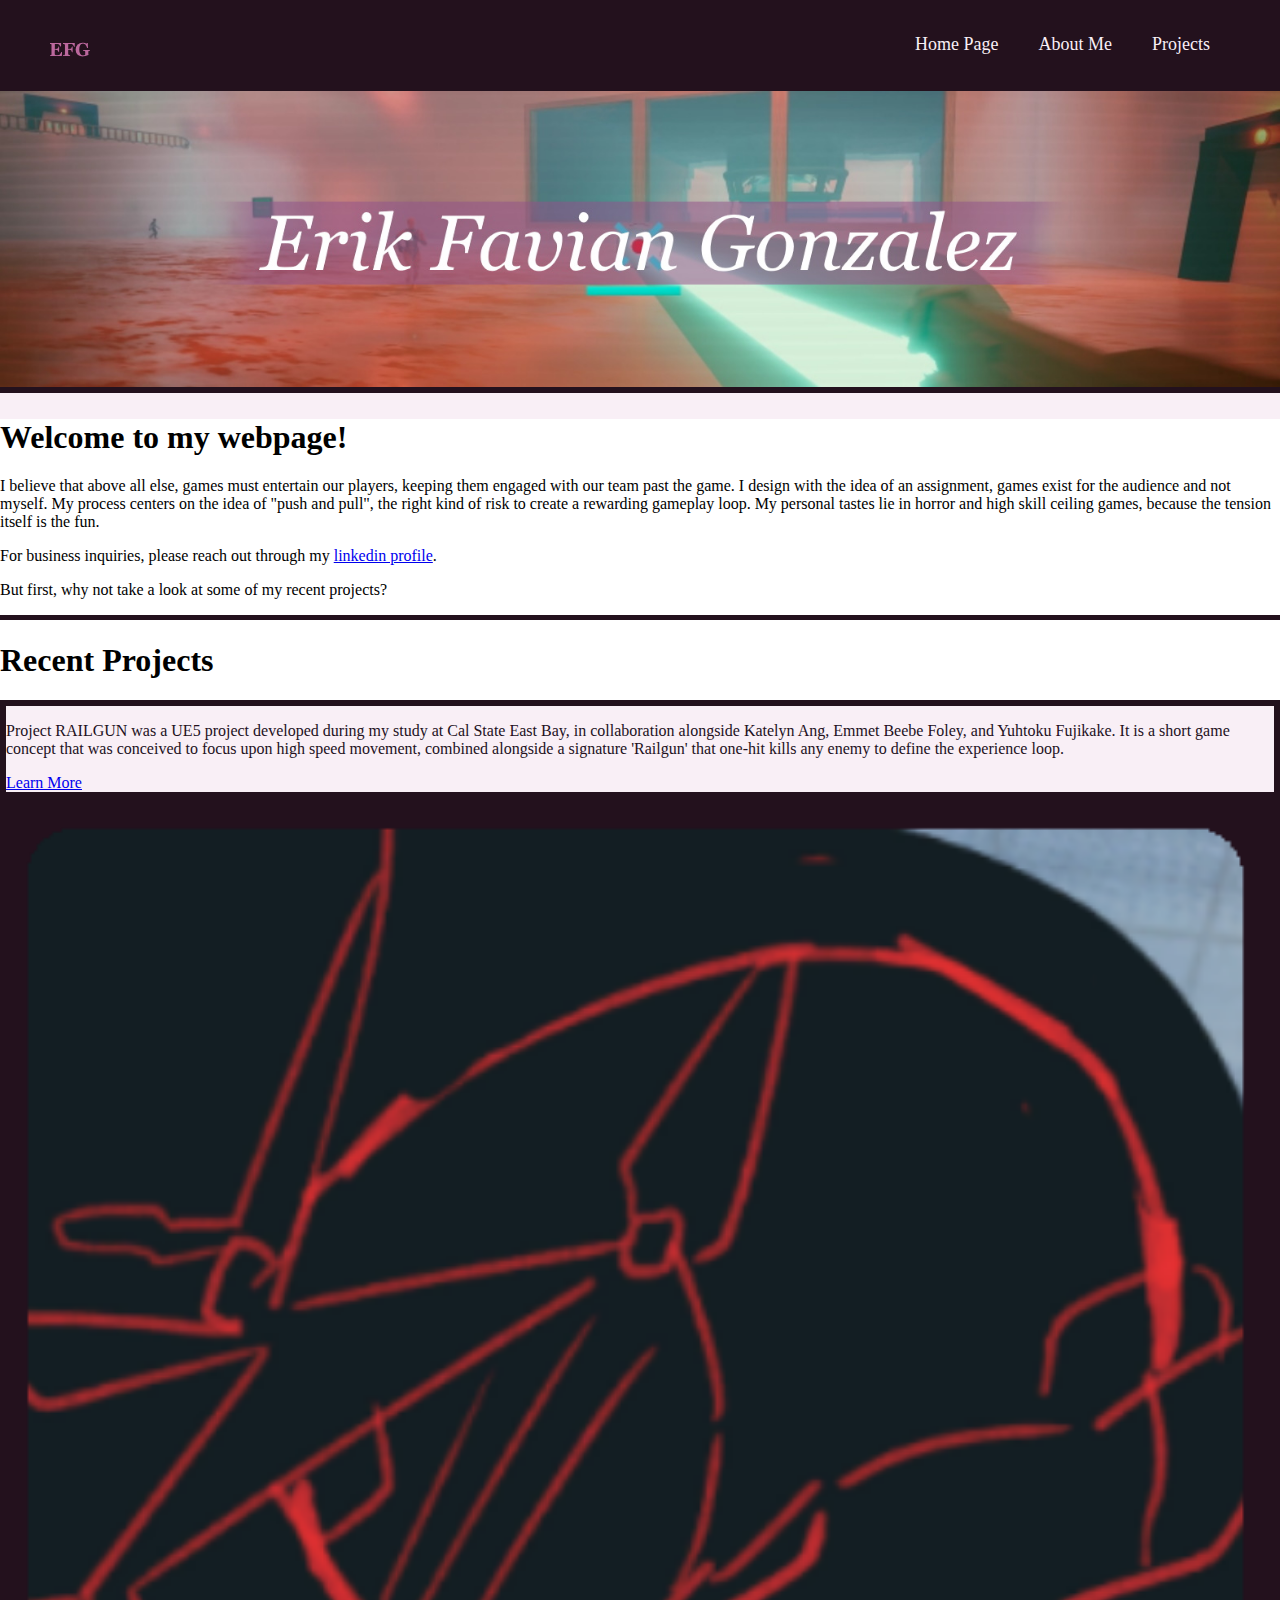
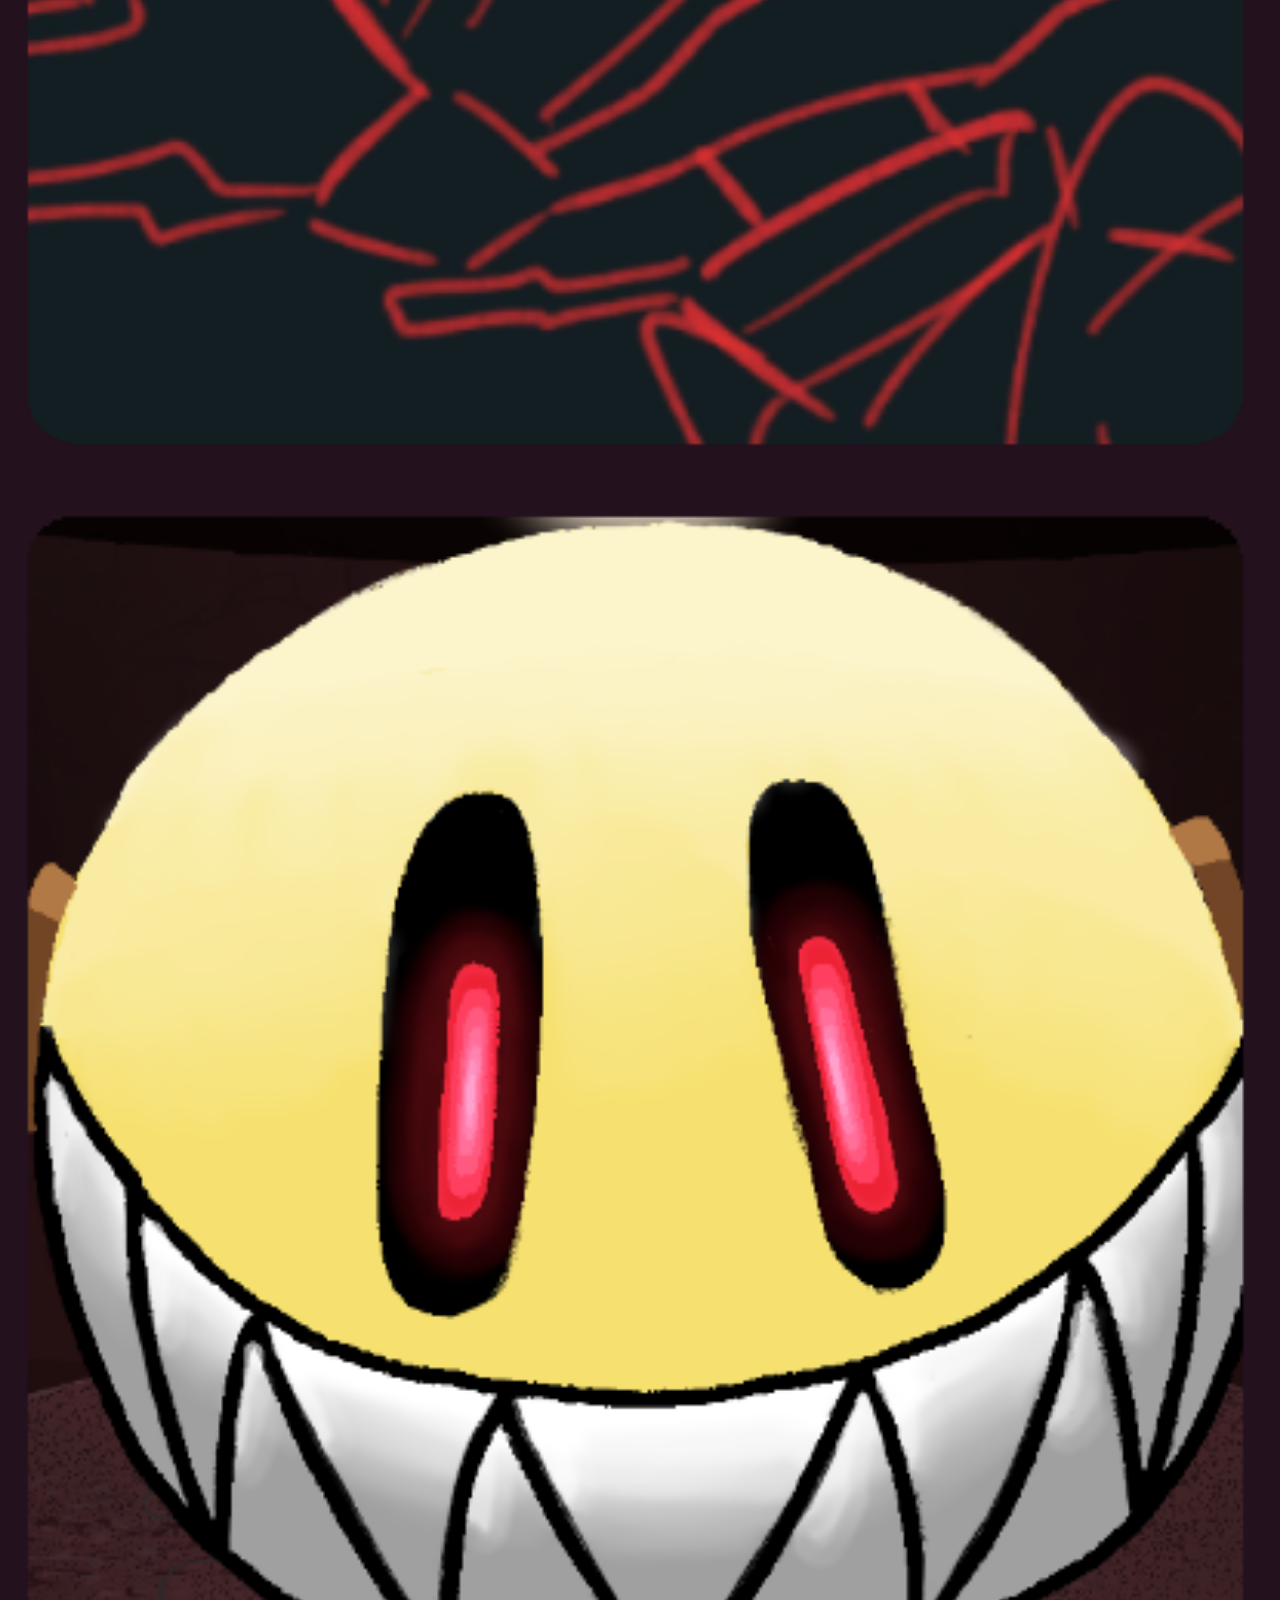
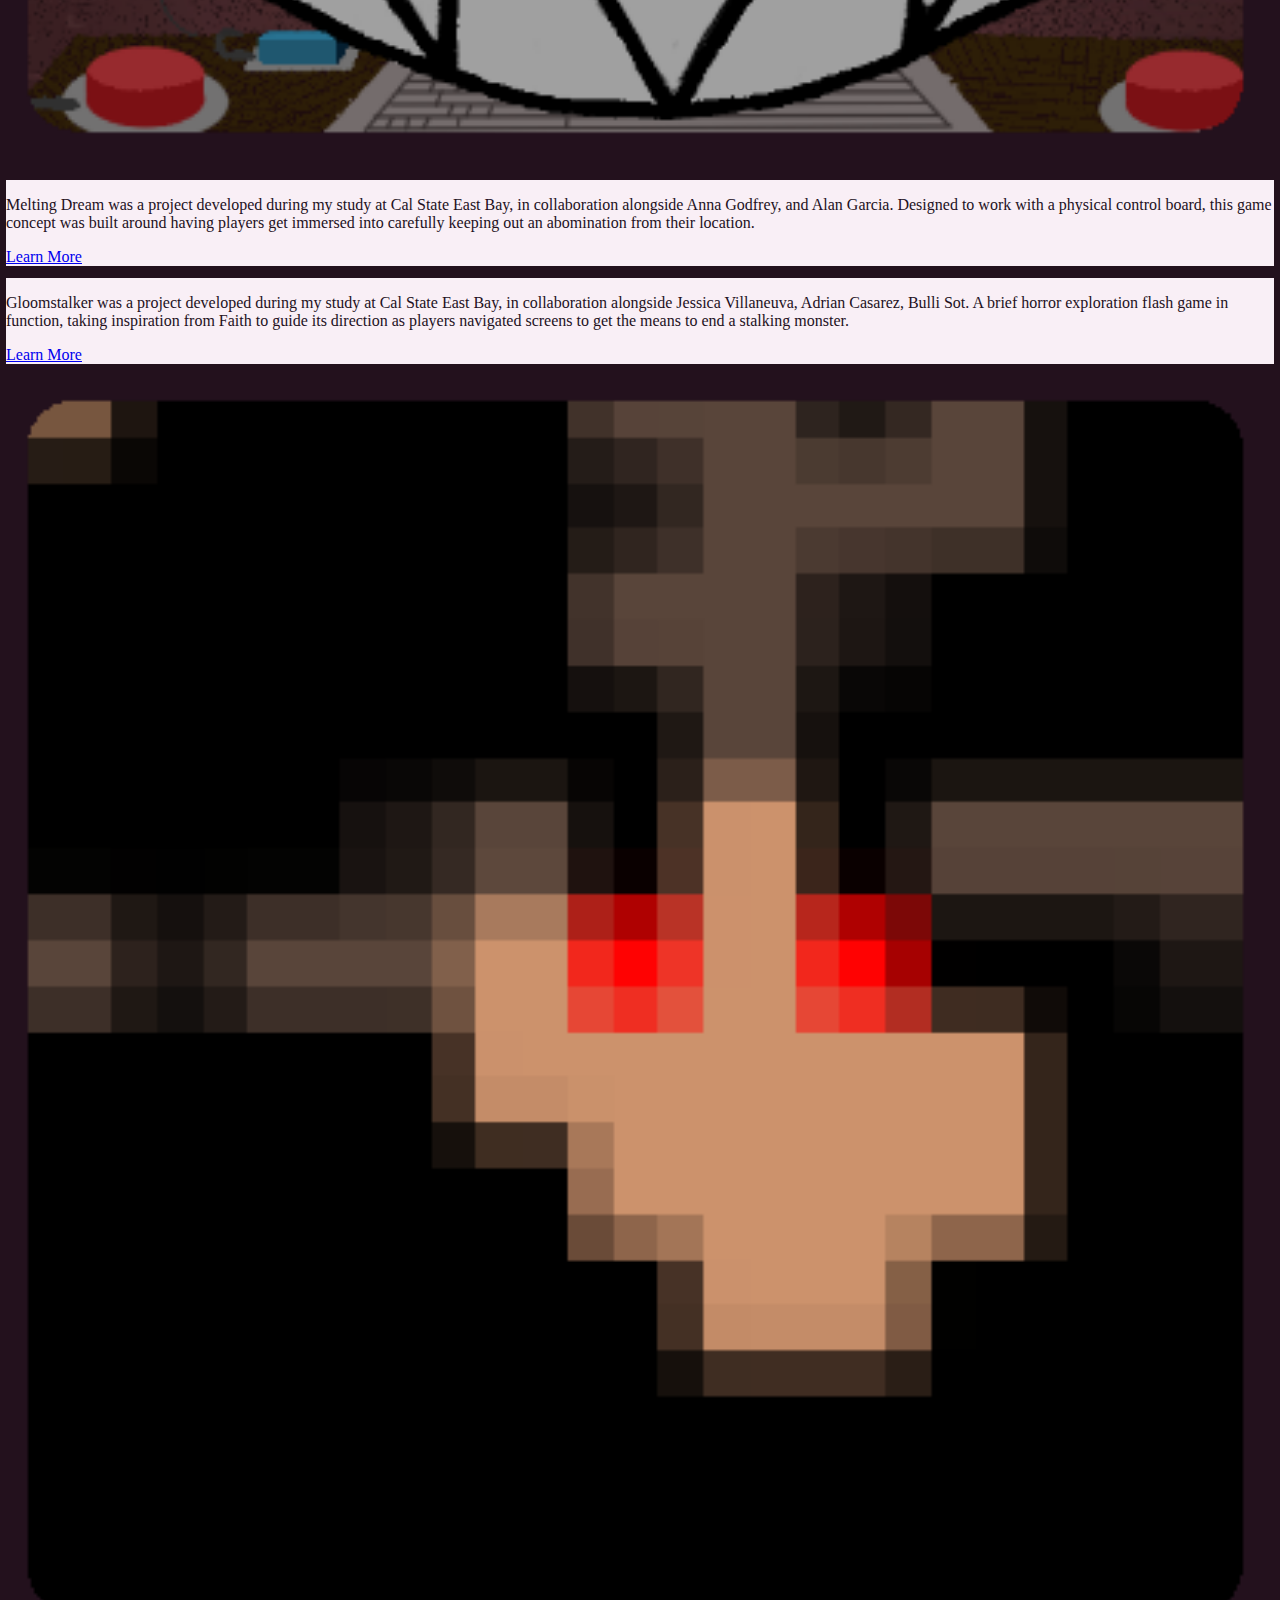
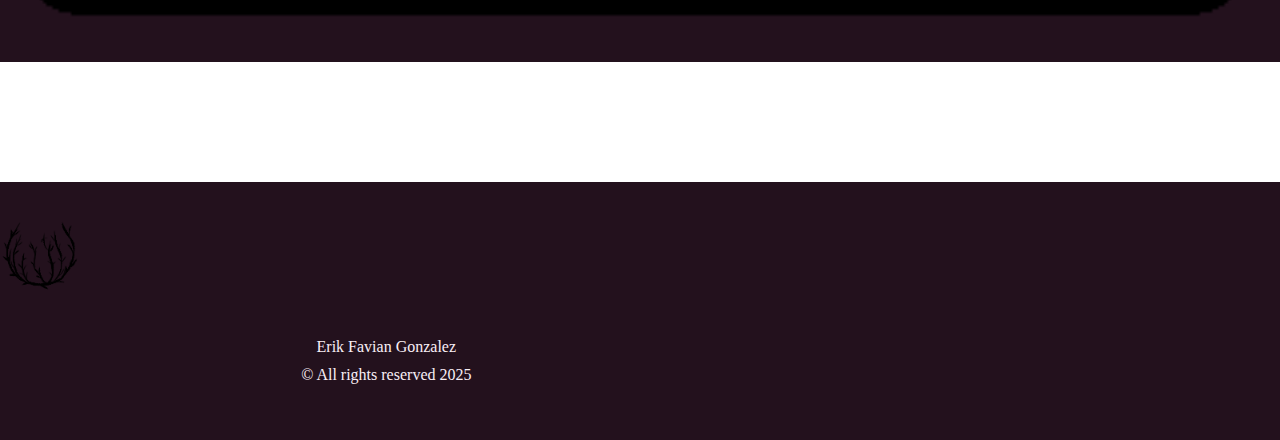
<file: EFG Portfolio/index.html>
<!DOCTYPE html>
<html lang="en">
<head>
    <meta charset="UTF-8">
    <meta name="viewport" content="width=device-width, initial-scale=1.0">
    <link href="https://cdn.jsdelivr.net/npm/bootstrap@5.3.5/dist/css/bootstrap.min.css" rel="stylesheet" integrity="sha384-SgOJa3DmI69IUzQ2PVdRZhwQ+dy64/BUtbMJw1MZ8t5HZApcHrRKUc4W0kG879m7" crossorigin="anonymous">
    <link rel="stylesheet" href="style.css">
    <title>Home Page</title>
</head>
<body>
<!-- Header -->
    <header>
        <div class="wrapper">
            <h1 class="logo"></h1>
            <nav>
                <a class="burger-nav" id="burger-nav" onclick="toggleClass()"></a>
                <h2>Main Navigation</h2>
                <ul id="nav-menu">
                    <li><a href="#">Home Page</a></li>
                    <li><a href="aboutme.html">About Me</a></li>
                    <li><a href="projects.html">Projects</a></li>
                </ul>
            </nav>
        </div>
    </header>

<!-- Main Body -->

    <div id="main-banner">
        <img src="images/banner.jpg" alt="Welcome to Erik Favian Gonzalez's Website">
    </div>

    <main class="container-xxl webpageBG">
        <section class="pt-2">
            <div class="container-lg pt-5">
                <div class="text-center">
                    <h1>Welcome to my webpage!</h1>
                    <p class="lead text-muted">I believe that above all else, games must entertain our players, keeping them engaged with our team past the game. I design with the idea of an assignment, games exist for the audience and not myself. My process centers on the idea of "push and pull", the right kind of risk to create a rewarding gameplay loop. My personal tastes lie in horror and high skill ceiling games, because the tension itself is the fun. </p>
                    <p class="lead text-muted">For business inquiries, please reach out through my <a href="https://www.linkedin.com/in/erik-f-gonzalez/">linkedin profile</a>.</p>
                    <p class="lead text-muted">But first, why not take a look at some of my recent projects?</p>
                </div>
                
            <div class="divider my-5 rounded"></div>
            <h1 class="text-center">Recent Projects</h1>

            <div class="container-lg p-3">
                <div class="row justify-content-between">
                    <div class="col-md-8 text-center">
                        <div class="p-5 rounded outline-bg "><p>Project RAILGUN was a UE5 project developed during my study at Cal State East Bay, in collaboration alongside Katelyn Ang, Emmet Beebe Foley, and Yuhtoku Fujikake. It is a short game concept that was conceived to focus upon high speed movement, combined alongside a signature 'Railgun' that one-hit kills any enemy to define the experience loop.</p>

                            <a href="railgun.html" class="btn btn-info btn-lg mt-3">Learn More</a>    
                        </div>
                    </div>
         
                    <div class="col-md-4">
                        <div class="p-3 rounded dark-bg">
                            <img class="profileImg rounded" src="images/RailgunLogo.png" alt="Logo for Project Railgun, showing snippet of title screen.">
                        </div>
                    </div>
                </div>
            </div>

            <div class="container-lg p-3">
                <div class="row justify-content-between">
                    <div class="col-md-4">
                        <div class="p-3 rounded dark-bg">
                            <img class="profileImg rounded" src="images/meltingLogo.png" alt="Logo for Melting Dream, showing snippet of grinning monster.">
                        </div>
                    </div>

                    <div class="col-md-8 text-center">
                        <div class="p-5 rounded outline-bg "><p>Melting Dream was a project developed during my study at Cal State East Bay, in collaboration alongside Anna Godfrey, and Alan Garcia. Designed to work with a physical control board, this game concept was built around having players get immersed into carefully keeping out an abomination from their location.</p>

                            <a href="meltingdream.html" class="btn btn-info btn-lg mt-3">Learn More</a>    
                        </div>
                    </div>
                </div>
            </div>

            <div class="container-lg p-3">
                <div class="row justify-content-between">
                    <div class="col-md-8 text-center">
                        <div class="p-5 rounded outline-bg "><p>Gloomstalker was a project developed during my study at Cal State East Bay, in collaboration alongside Jessica Villaneuva, Adrian Casarez, Bulli Sot. A brief horror exploration flash game in function, taking inspiration from Faith to guide its direction as players navigated screens to get the means to end a stalking monster.</p>

                            <a href="gloomstalker.html" class="btn btn-info btn-lg mt-3">Learn More</a>    
                        </div>
                    </div>
         
                    <div class="col-md-4">
                        <div class="p-3 rounded dark-bg">
                            <img class="profileImg rounded" src="images/gloomLogo.png" alt="Logo for Gloomstalker, close-up of the titular threat.">
                        </div>
                    </div>
                </div>
            </div>

            <div class="divider my-5 rounded"></div>

        </section>

    </main>
     
<!-- Footer -->

<footer>

    <div class="mt-1 tumblespace">
        <img class="tumble" src="images/Tumbleweed.png" alt="Tumbleweed">
    </div>
    <div class="wrapper">
    <ul>
        
    </ul>
  
    <ul>
        <li>Erik Favian Gonzalez</li>
        <li>&copy; All rights reserved 2025</li>
    </ul>
</div>
</footer>

    <script src="https://cdn.jsdelivr.net/npm/bootstrap@5.3.5/dist/js/bootstrap.bundle.min.js" integrity="sha384-k6d4wzSIapyDyv1kpU366/PK5hCdSbCRGRCMv+eplOQJWyd1fbcAu9OCUj5zNLiq" crossorigin="anonymous"></script>
    <script src="script.js"></script>
</body>
</html>
</file>
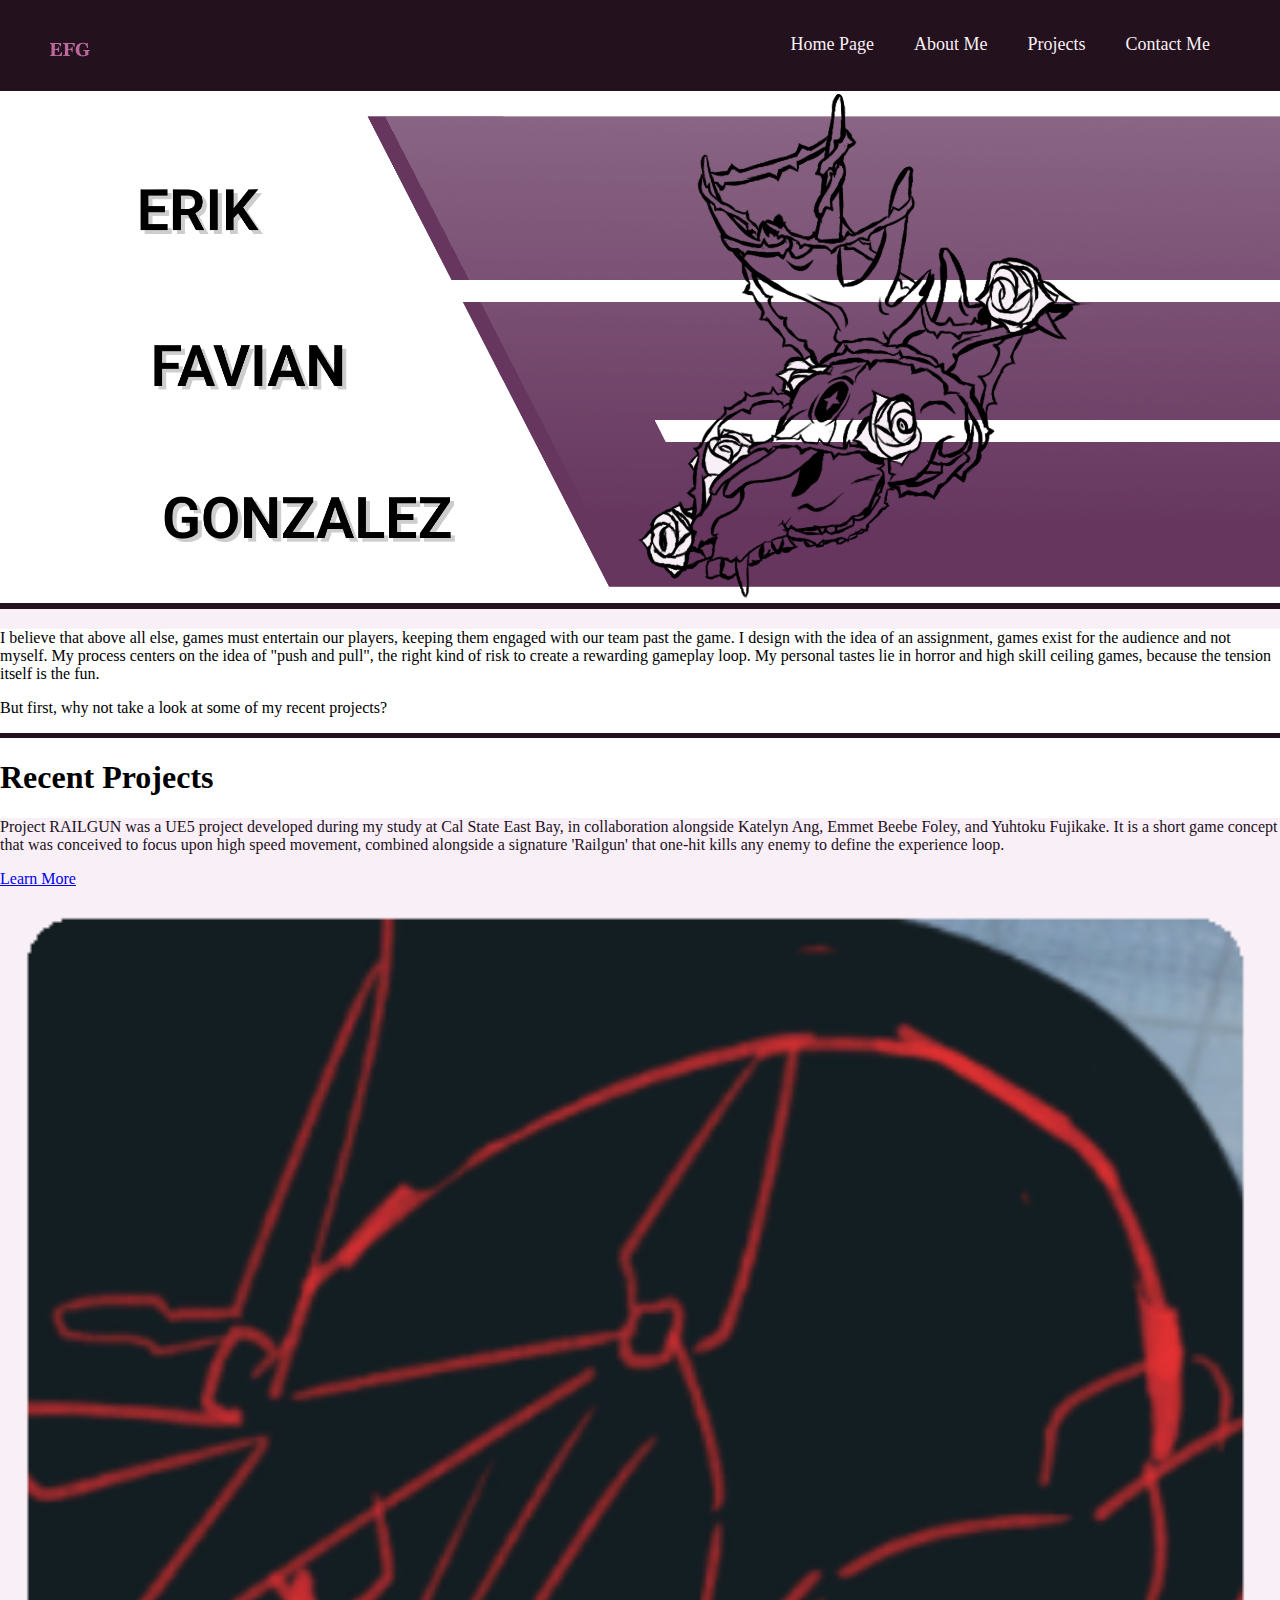
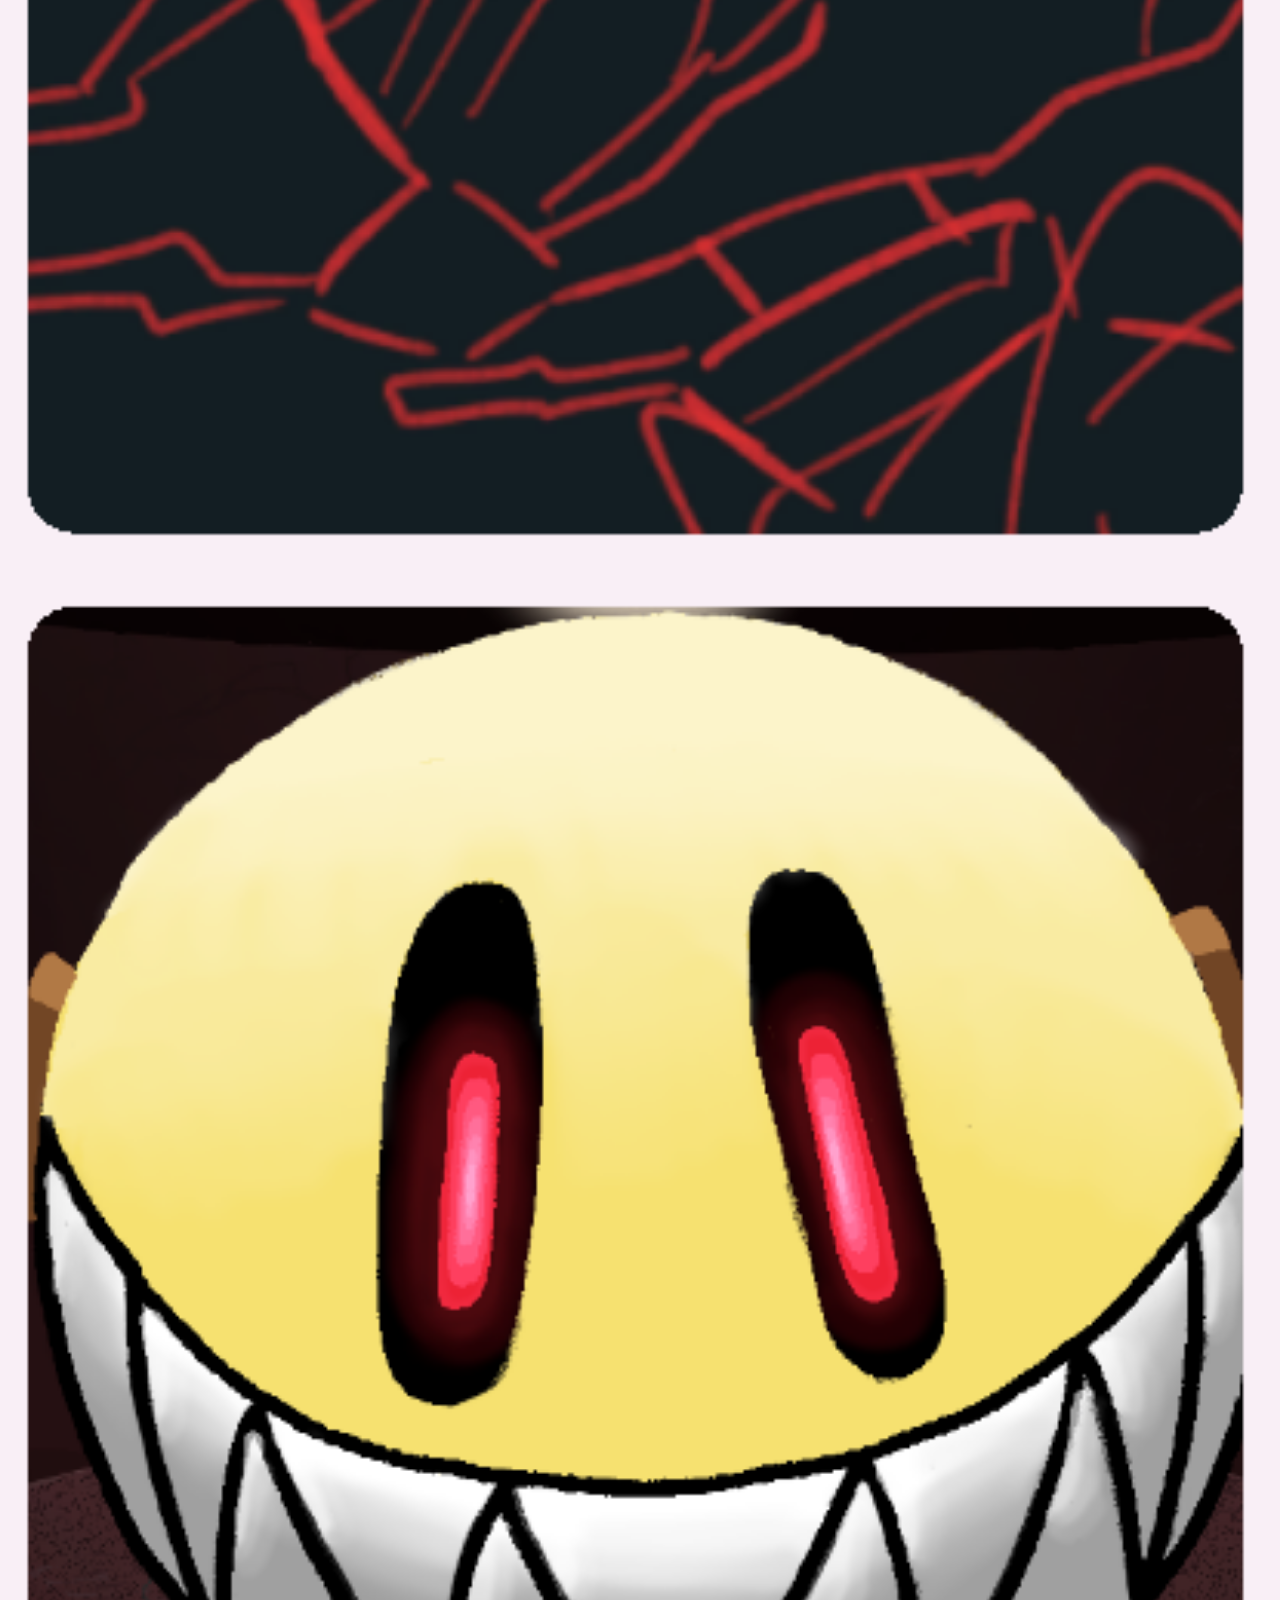
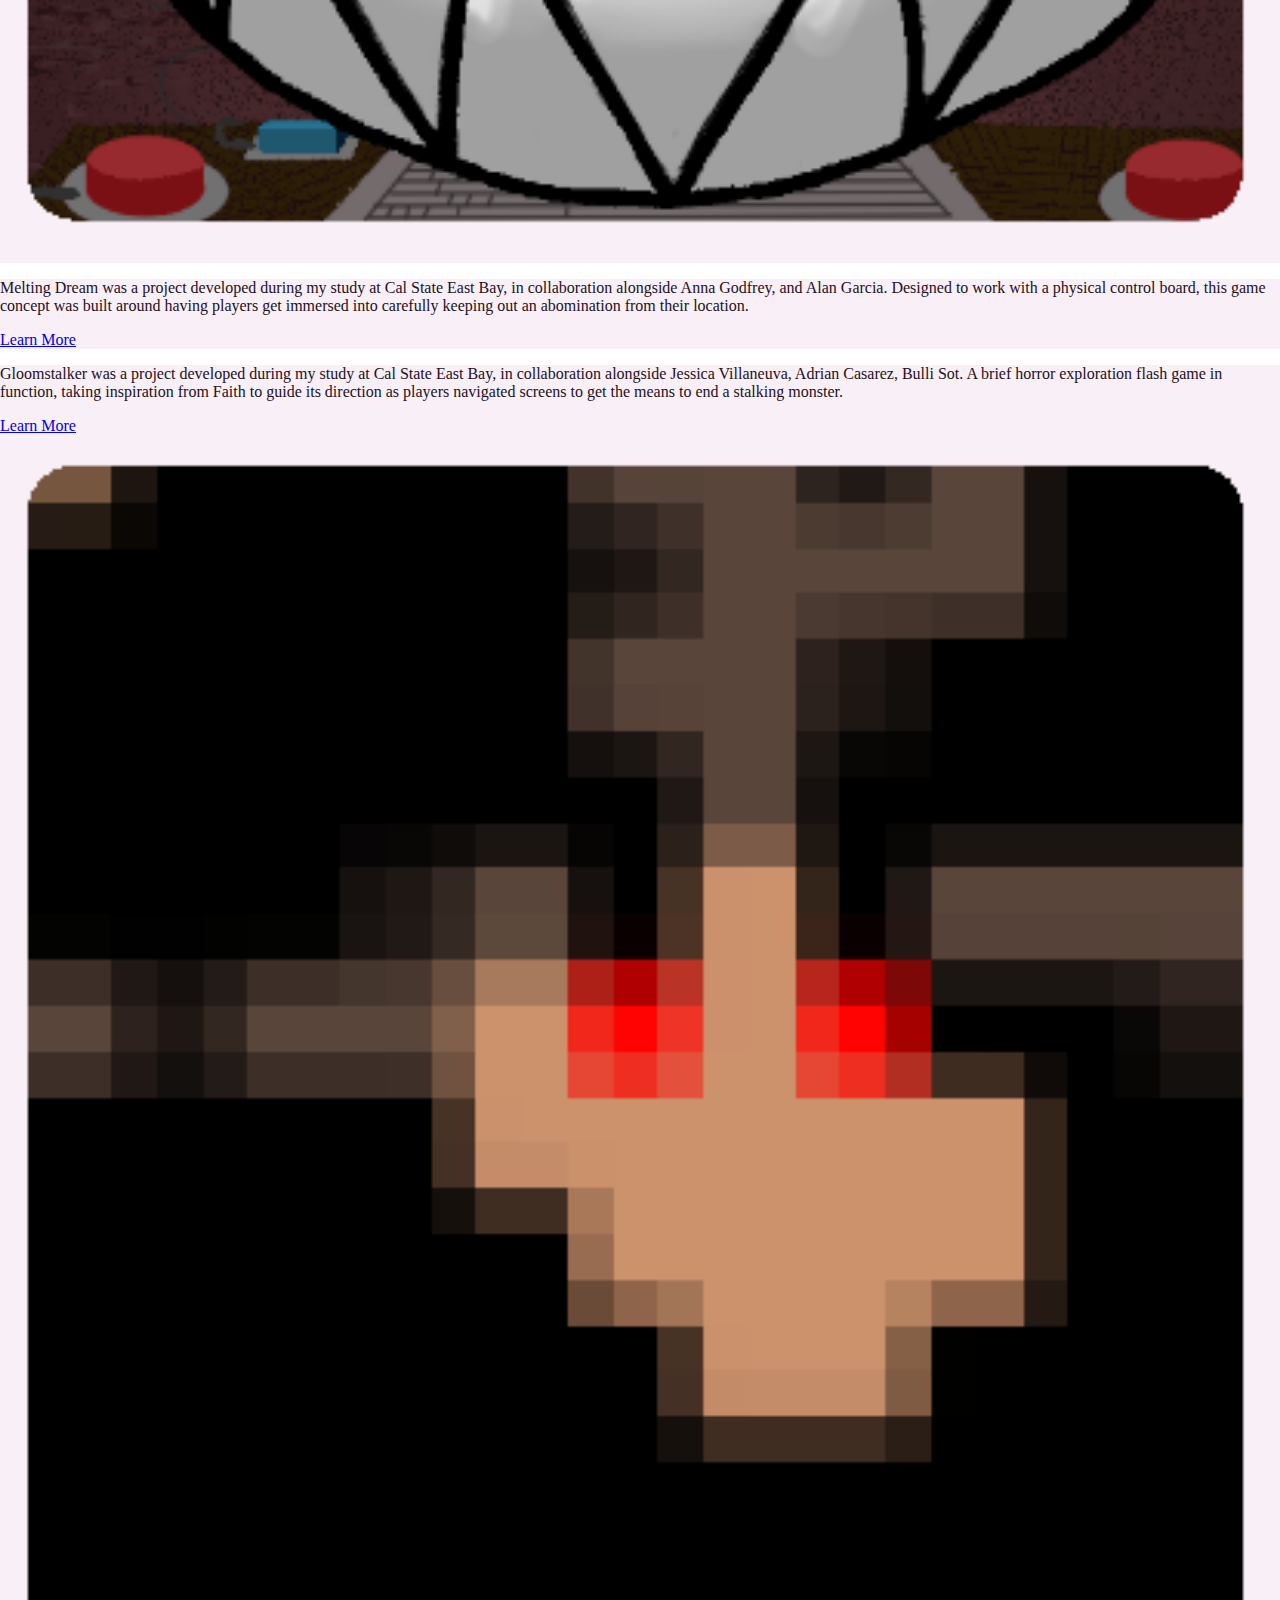
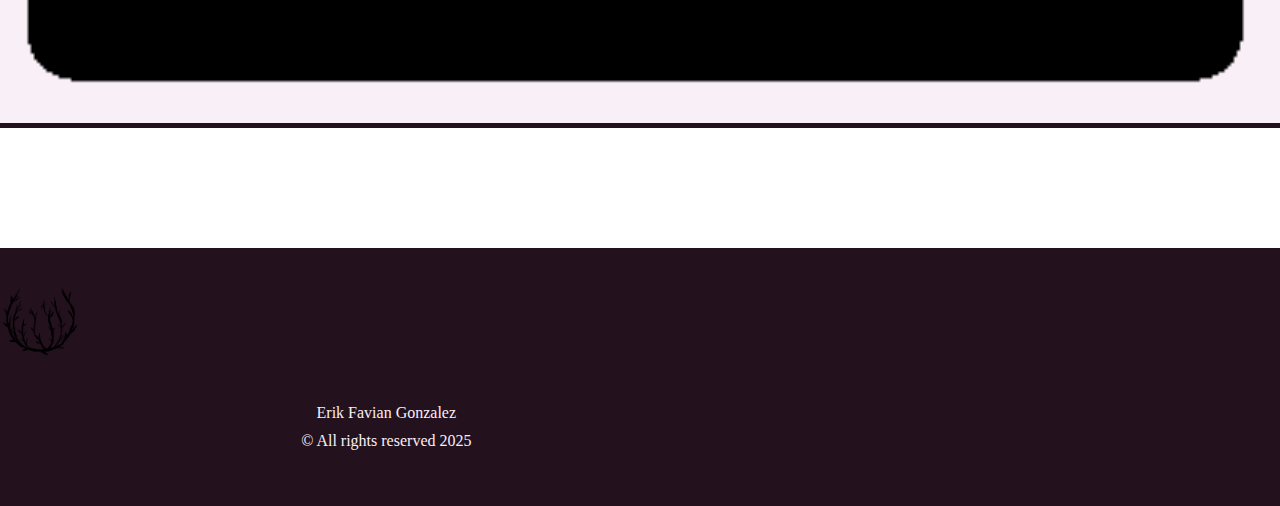
<file: main/index.html>
<!DOCTYPE html>
<html lang="en">
<head>
    <meta charset="UTF-8">
    <meta name="viewport" content="width=device-width, initial-scale=1.0">
    <link href="https://cdn.jsdelivr.net/npm/bootstrap@5.3.5/dist/css/bootstrap.min.css" rel="stylesheet" integrity="sha384-SgOJa3DmI69IUzQ2PVdRZhwQ+dy64/BUtbMJw1MZ8t5HZApcHrRKUc4W0kG879m7" crossorigin="anonymous">
    <link rel="stylesheet" href="style.css">
    <title>Home Page</title>
</head>
<body>
<!-- Header -->
    <header>
        <div class="wrapper">
            <h1 class="logo"></h1>
            <nav>
                <a class="burger-nav" id="burger-nav" onclick="toggleClass()"></a>
                <h2>Main Navigation</h2>
                <ul id="nav-menu">
                    <li><a href="#">Home Page</a></li>
                    <li><a href="aboutme.html">About Me</a></li>
                    <li><a href="projects.html">Projects</a></li>
                    <li><a href="contactme.html">Contact Me</a></li>
                </ul>
            </nav>
        </div>
    </header>

<!-- Main Body -->

    <div id="main-banner">
        <img src="images/newTitlecard.png" alt="Welcome to Erik Favian Gonzalez's Website">
    </div>

    <main class="container-xxl webpageBG">
        <section class="pt-2">
            <div class="container-lg pt-5">
                <div class="text-center">
                    <p class="lead text-muted">I believe that above all else, games must entertain our players, keeping them engaged with our team past the game. I design with the idea of an assignment, games exist for the audience and not myself. My process centers on the idea of "push and pull", the right kind of risk to create a rewarding gameplay loop. My personal tastes lie in horror and high skill ceiling games, because the tension itself is the fun. </p>
                    
                    <p class="lead text-muted">But first, why not take a look at some of my recent projects?</p>
                </div>
                
            <div class="divider my-5 rounded"></div>
            <h1 class="text-center">Recent Projects</h1>

            <div class="container-lg p-3">
                <div class="row justify-content-between">
                    <div class="col-md-8 text-center">
                        <div class="p-5 rounded outline-bg "><p>Project RAILGUN was a UE5 project developed during my study at Cal State East Bay, in collaboration alongside Katelyn Ang, Emmet Beebe Foley, and Yuhtoku Fujikake. It is a short game concept that was conceived to focus upon high speed movement, combined alongside a signature 'Railgun' that one-hit kills any enemy to define the experience loop.</p>

                            <a href="railgun.html" class="btn btn-info btn-lg mt-3">Learn More</a>    
                        </div>
                    </div>
         
                    <div class="col-md-4">
                        <div class="p-0 rounded light-bg">
                            <img class="profileImg rounded" src="images/RailgunLogo.png" alt="Logo for Project Railgun, showing snippet of title screen.">
                        </div>
                    </div>
                </div>
            </div>

            <div class="container-lg p-3">
                <div class="row justify-content-between">
                    <div class="col-md-4">
                        <div class="p-0 rounded light-bg">
                            <img class="profileImg rounded" src="images/meltingLogo.png" alt="Logo for Melting Dream, showing snippet of grinning monster.">
                        </div>
                    </div>

                    <div class="col-md-8 text-center">
                        <div class="p-5 rounded outline-bg "><p>Melting Dream was a project developed during my study at Cal State East Bay, in collaboration alongside Anna Godfrey, and Alan Garcia. Designed to work with a physical control board, this game concept was built around having players get immersed into carefully keeping out an abomination from their location.</p>

                            <a href="meltingdream.html" class="btn btn-info btn-lg mt-3">Learn More</a>    
                        </div>
                    </div>
                </div>
            </div>

            <div class="container-lg p-3">
                <div class="row justify-content-between">
                    <div class="col-md-8 text-center">
                        <div class="p-5 rounded outline-bg "><p>Gloomstalker was a project developed during my study at Cal State East Bay, in collaboration alongside Jessica Villaneuva, Adrian Casarez, Bulli Sot. A brief horror exploration flash game in function, taking inspiration from Faith to guide its direction as players navigated screens to get the means to end a stalking monster.</p>

                            <a href="gloomstalker.html" class="btn btn-info btn-lg mt-3">Learn More</a>    
                        </div>
                    </div>
         
                    <div class="col-md-4">
                        <div class="p-0 rounded light-bg">
                            <img class="profileImg rounded" src="images/gloomLogo.png" alt="Logo for Gloomstalker, close-up of the titular threat.">
                        </div>
                    </div>
                </div>
            </div>

            <div class="divider my-5 rounded"></div>

        </section>

    </main>
     
<!-- Footer -->

<footer>

    <div class="mt-1 tumblespace">
        <img class="tumble" src="images/Tumbleweed.png" alt="Tumbleweed">
    </div>
    <div class="wrapper">
    <ul>
        
    </ul>
  
    <ul>
        <li>Erik Favian Gonzalez</li>
        <li>&copy; All rights reserved 2025</li>
    </ul>
</div>
</footer>

    <script src="https://cdn.jsdelivr.net/npm/bootstrap@5.3.5/dist/js/bootstrap.bundle.min.js" integrity="sha384-k6d4wzSIapyDyv1kpU366/PK5hCdSbCRGRCMv+eplOQJWyd1fbcAu9OCUj5zNLiq" crossorigin="anonymous"></script>
    <script src="script.js"></script>
</body>
</html>
</file>
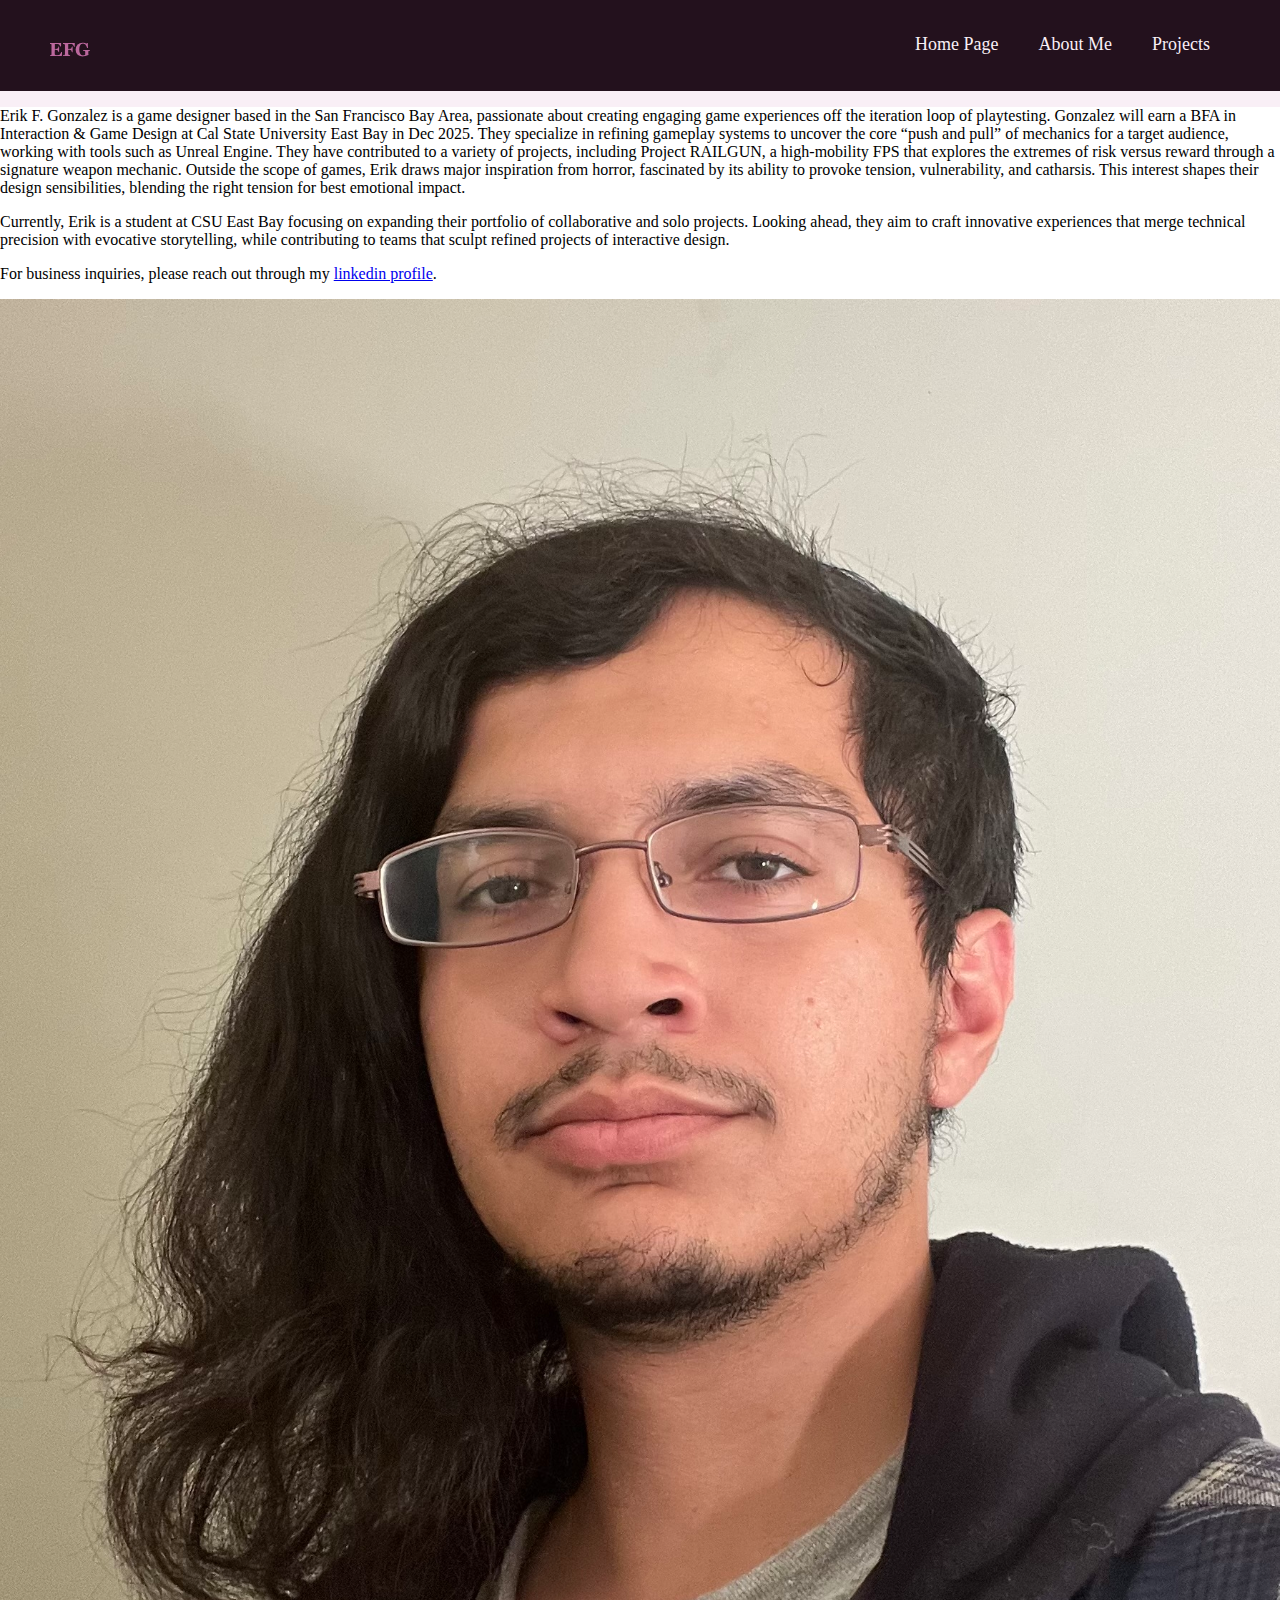
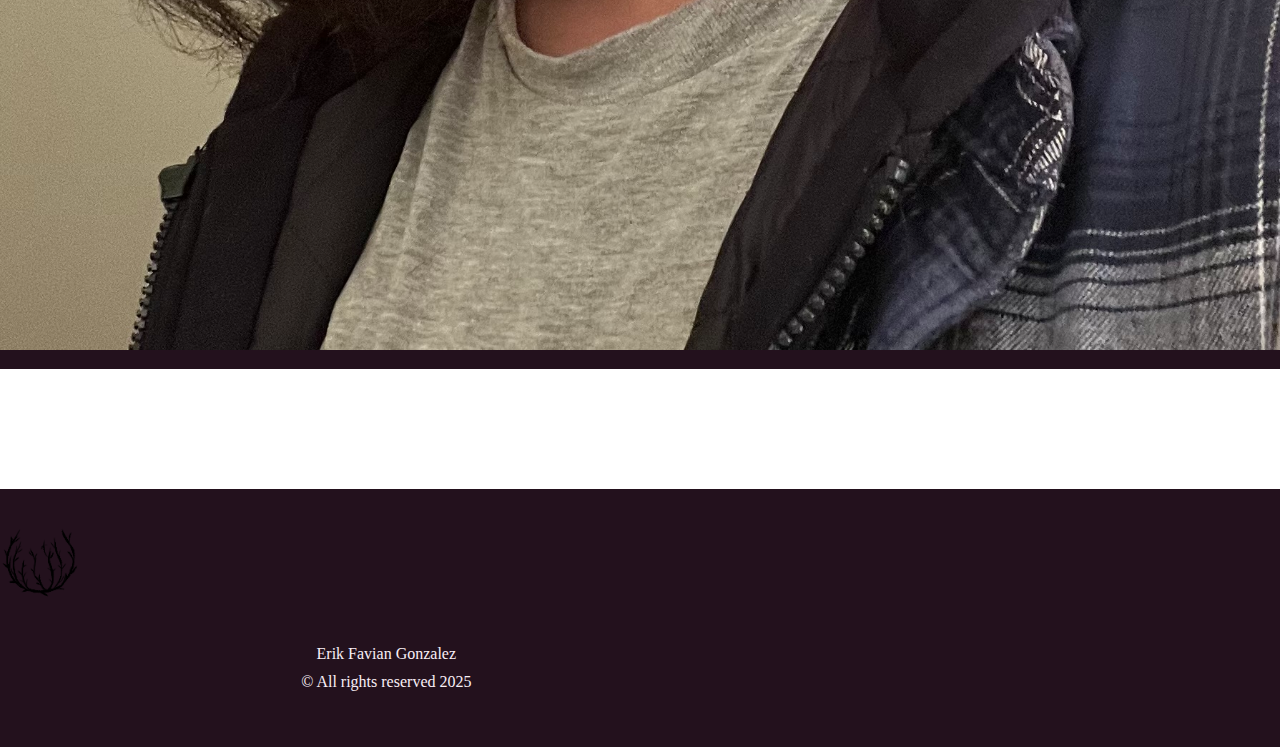
<file: EFG Portfolio/aboutme.html>
<!DOCTYPE html>
<html lang="en">
<head>
    <meta charset="UTF-8">
    <meta name="viewport" content="width=device-width, initial-scale=1.0">
    <link href="https://cdn.jsdelivr.net/npm/bootstrap@5.3.5/dist/css/bootstrap.min.css" rel="stylesheet" integrity="sha384-SgOJa3DmI69IUzQ2PVdRZhwQ+dy64/BUtbMJw1MZ8t5HZApcHrRKUc4W0kG879m7" crossorigin="anonymous">
    <link rel="stylesheet" href="style.css">
    <title>About Me</title>
</head>
<body>
<!-- Header -->
    <header>
        <div class="wrapper">
            <h1 class="logo"></h1>
            <nav>
                <a class="burger-nav" id="burger-nav" onclick="toggleClass()"></a>
                <h2>Main Navigation</h2>
                <ul id="nav-menu">
                    <li><a href="index.html">Home Page</a></li>
                    <li><a href="#">About Me</a></li>
                    <li><a href="projects.html">Projects</a></li>
                </ul>
            </nav>
        </div>
    </header>

<!-- Main Body -->

<main class="container-xxl webpageBG">
    <div class="container-lg pt-5 px-5">
        <div class="row justify-content-between">
            <div class="col-md">
                <div class="p-5 rounded "><p>Erik F. Gonzalez is a game designer based in the San Francisco Bay Area, passionate about creating engaging game experiences off the iteration loop of playtesting. Gonzalez will earn a BFA in Interaction & Game Design at Cal State University East Bay in Dec 2025. They specialize in refining gameplay systems to uncover the core “push and pull” of mechanics for a target audience, working with tools such as Unreal Engine. They have contributed to a variety of projects, including Project RAILGUN, a high-mobility FPS that explores the extremes of risk versus reward through a signature weapon mechanic. Outside the scope of games, Erik draws major inspiration from horror, fascinated by its ability to provoke tension, vulnerability, and catharsis. This interest shapes their design sensibilities, blending the right tension for best emotional impact.</p>

                    <p>Currently, Erik is a student at CSU East Bay focusing on expanding their portfolio of collaborative and solo projects. Looking ahead, they aim to craft innovative experiences that merge technical precision with evocative storytelling, while contributing to teams that sculpt refined projects of interactive design.</p>
                
                    <p>For business inquiries, please reach out through my <a href="https://www.linkedin.com/in/erik-f-gonzalez/">linkedin profile</a>.</p>
                </div>
            </div>
         
            <div class="col-md ">
                <div class="p-5 rounded dark-bg">
                    <img class="profileImg rounded" src="images/ItsMe.jpeg" alt="Self Photograph of the designer, Erik Gonzalez">
                </div>
            </div>
        </div>

        <div class="divider my-5 rounded"></div>

    </div>
</main>
 
<!-- Footer -->

<footer>
    <div class="mt-1 tumblespace">
        <img class="tumble" src="images/Tumbleweed.png" alt="Tumbleweed">
    </div>
<div class="wrapper">
    <ul>
        
    </ul>
  
    <ul>
        <li>Erik Favian Gonzalez</li>
        <li>&copy; All rights reserved 2025</li>
    </ul>
</div>
</footer>

<script src="https://cdn.jsdelivr.net/npm/bootstrap@5.3.5/dist/js/bootstrap.bundle.min.js" integrity="sha384-k6d4wzSIapyDyv1kpU366/PK5hCdSbCRGRCMv+eplOQJWyd1fbcAu9OCUj5zNLiq" crossorigin="anonymous"></script>
<script src="script.js"></script>
</body>
</html>
</file>
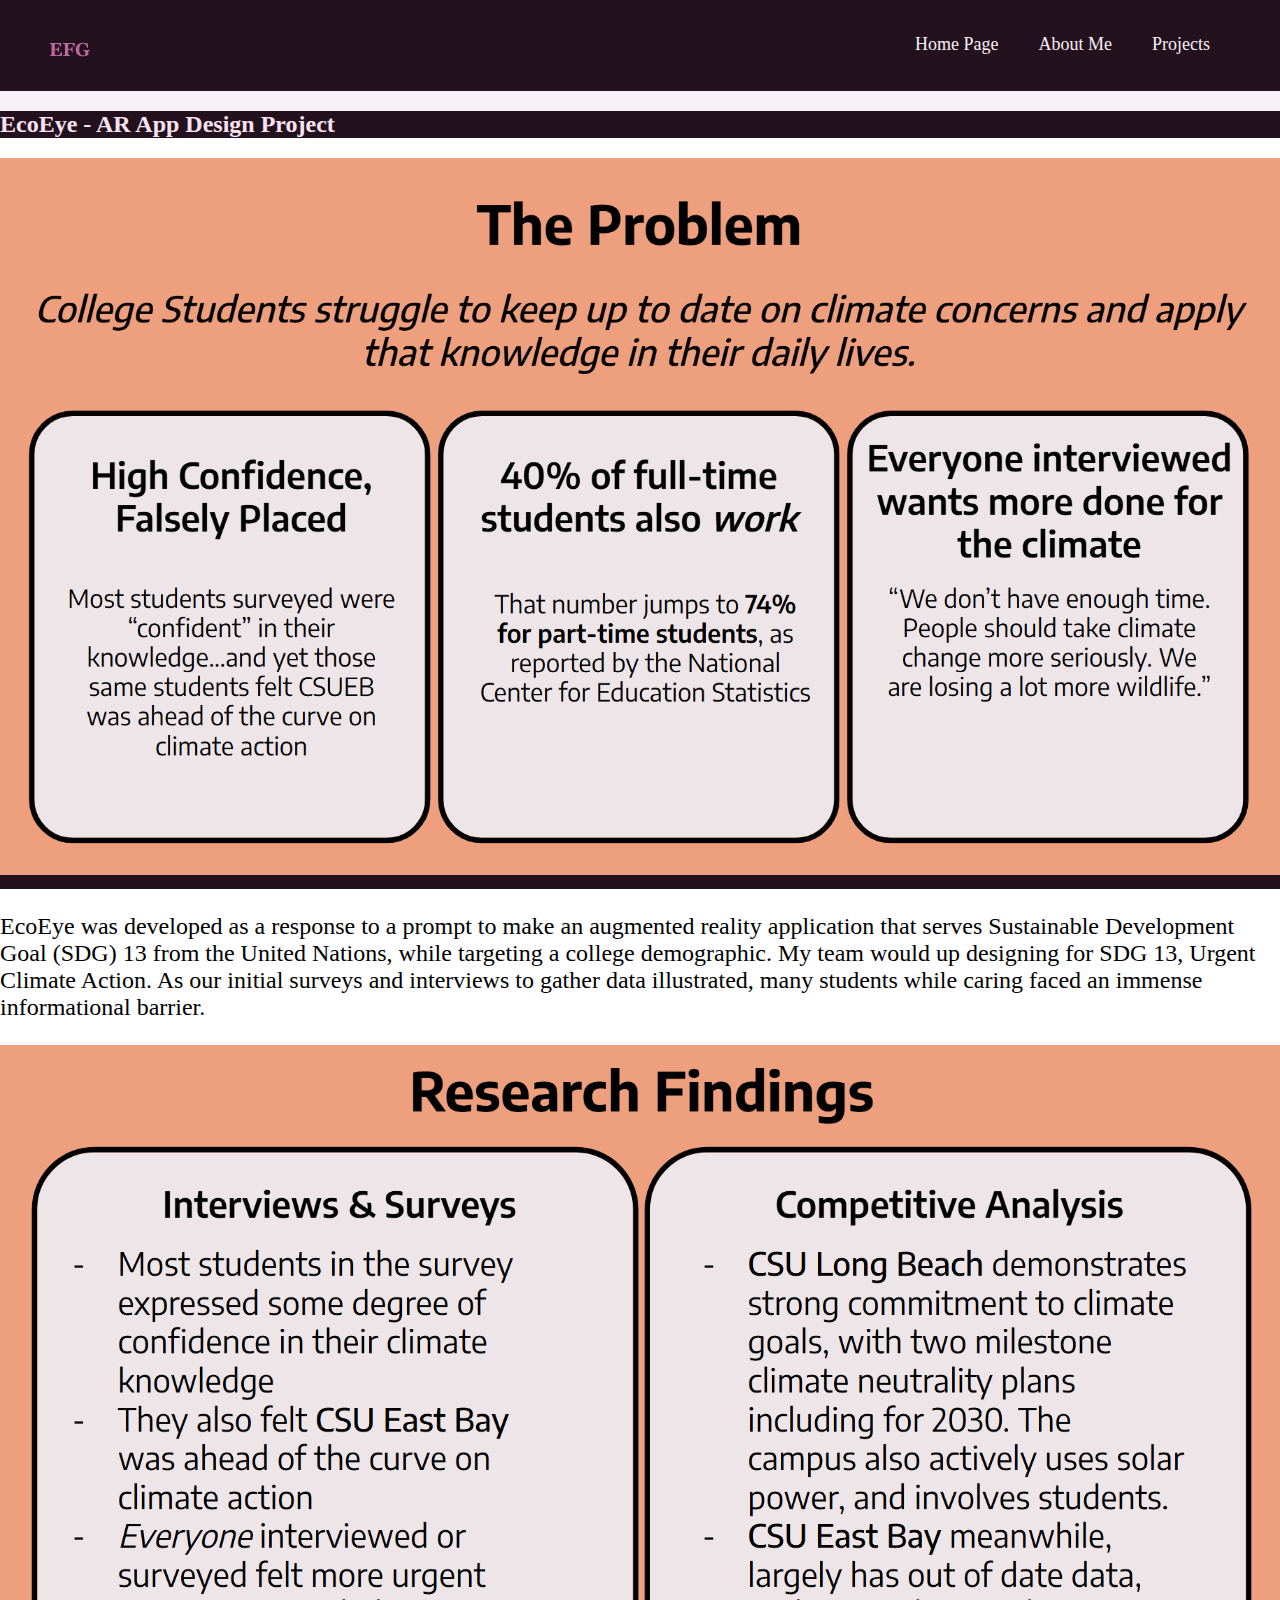
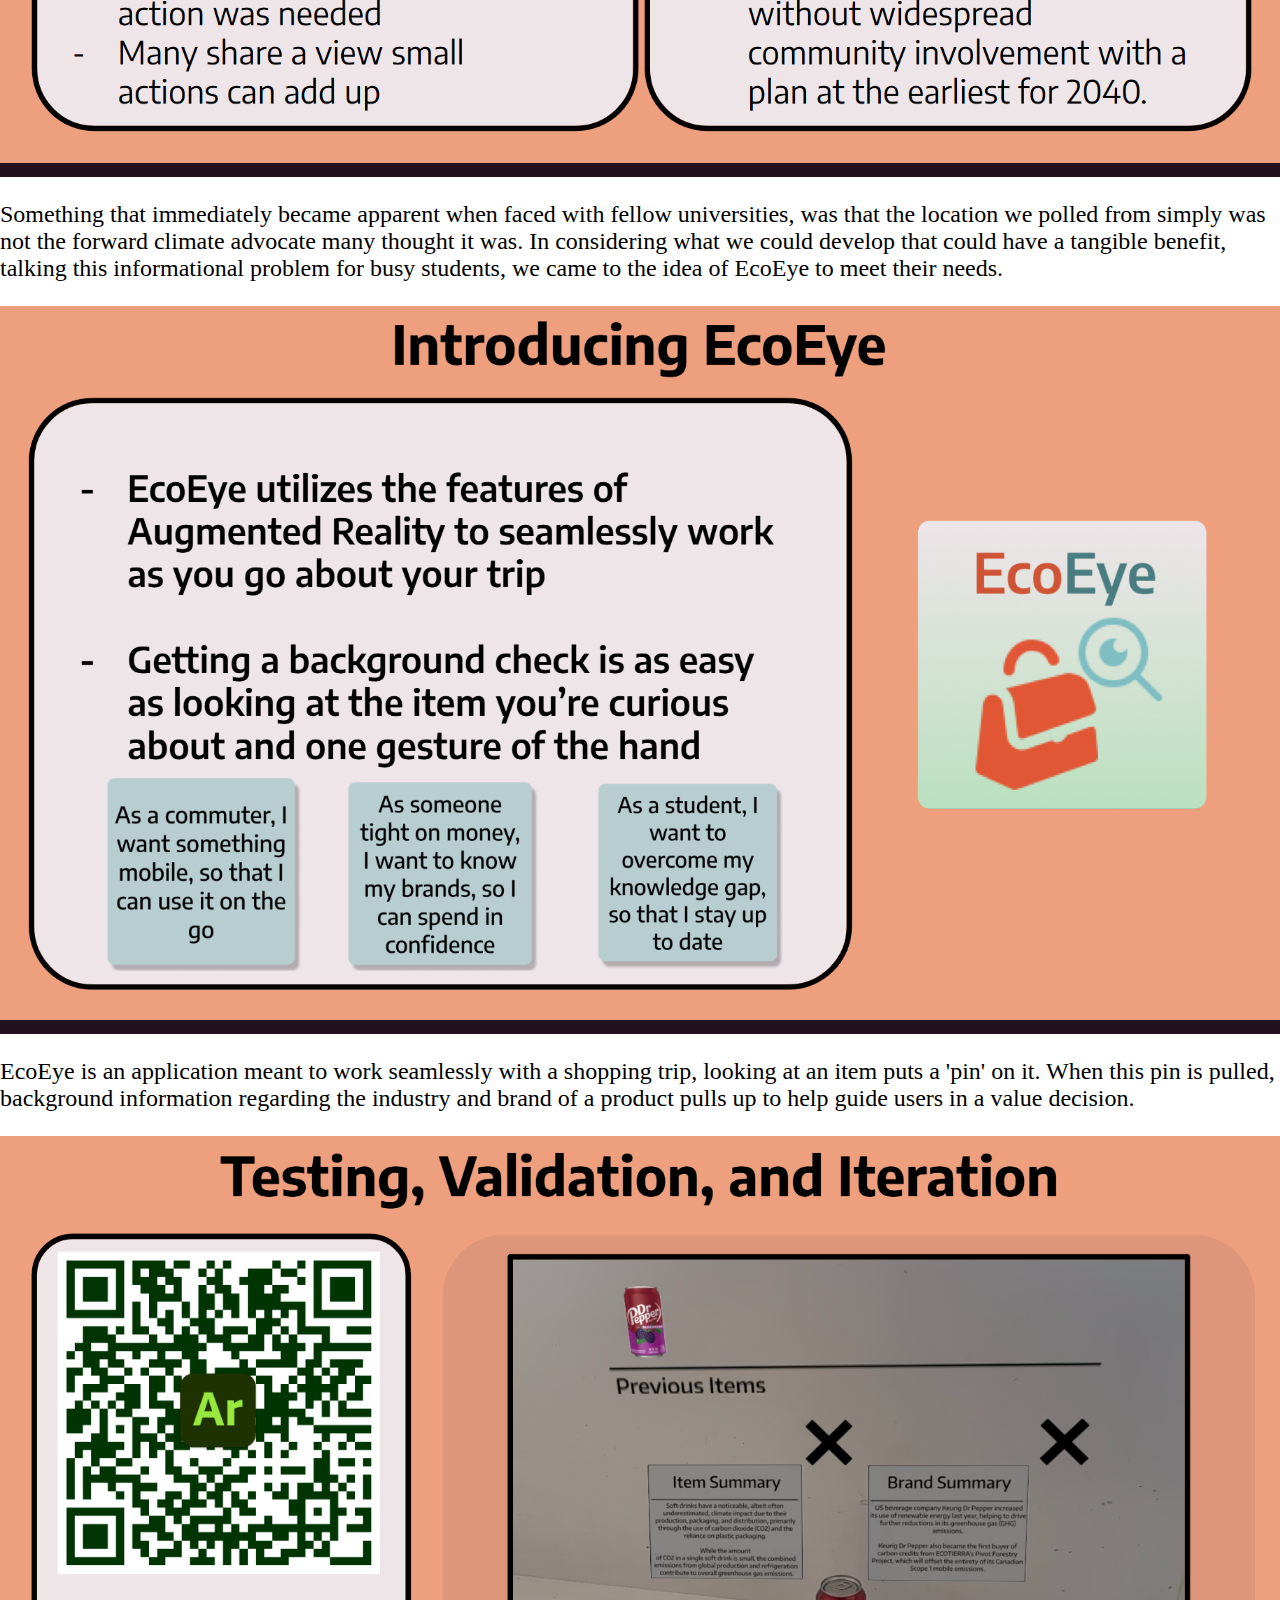
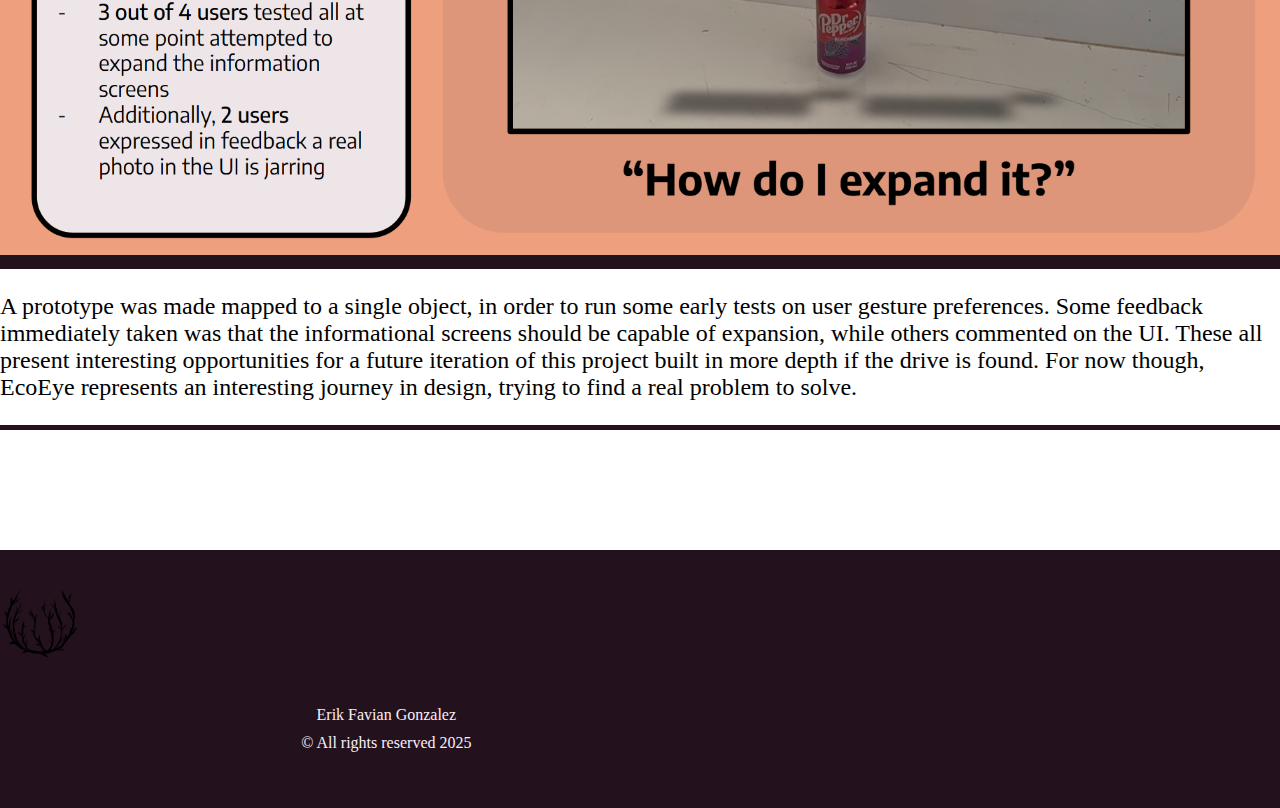
<file: EFG Portfolio/ecoeye.html>
<!DOCTYPE html>
<html lang="en">
<head>
    <meta charset="UTF-8">
    <meta name="viewport" content="width=device-width, initial-scale=1.0">
    <link href="https://cdn.jsdelivr.net/npm/bootstrap@5.3.5/dist/css/bootstrap.min.css" rel="stylesheet" integrity="sha384-SgOJa3DmI69IUzQ2PVdRZhwQ+dy64/BUtbMJw1MZ8t5HZApcHrRKUc4W0kG879m7" crossorigin="anonymous">
    <link rel="stylesheet" href="style.css">
    <title>EcoEye</title>
</head>
<body>
<!-- Header -->
    <header>
        <div class="wrapper">
            <h1 class="logo"></h1>
            <nav>
                <a class="burger-nav" id="burger-nav" onclick="toggleClass()"></a>
                <h2>Main Navigation</h2>
                <ul id="nav-menu">
                    <li><a href="index.html">Home Page</a></li>
                    <li><a href="aboutme.html">About Me</a></li>
                    <li><a href="projects.html">Projects</a></li>
                </ul>
            </nav>
        </div>
    </header>

<!-- Main Body -->

<main class="container-xxl webpageBG pt-4 px-4">

    <div class="container-lg p-0 text-center rounded">
        <div><h2 class="projectBanner p-4">EcoEye - AR App Design Project</h2></div>
        <div class="projectImg rounded"><img class="profileImg rounded p-4" src="images/theProblem.png" alt="A Problem Statement for the application"></div>
        <div class="projectText"><p class="p-10 m-4">EcoEye was developed as a response to a prompt to make an augmented reality application that serves Sustainable Development Goal (SDG) 13 from the United Nations, while targeting a college demographic. My team would up designing for SDG 13, Urgent Climate Action. As our initial surveys and interviews to gather data illustrated, many students while caring faced an immense informational barrier.</p></div>
        <div class="projectImg rounded"><img class="profileImg rounded p-4" src="images/research.png" alt="Data from research findings"></div>
        <div class="projectText"><p class="p-10 m-4">Something that immediately became apparent when faced with fellow universities, was that the location we polled from simply was not the forward climate advocate many thought it was. In considering what we could develop that could have a tangible benefit, talking this informational problem for busy students, we came to the idea of EcoEye to meet their needs.</p></div>
        <div class="projectImg rounded"><img class="profileImg rounded p-4" src="images/introducing.png" alt="Data from research findings"></div>
        <div class="projectText"><p class="p-10 m-4">EcoEye is an application meant to work seamlessly with a shopping trip, looking at an item puts a 'pin' on it. When this pin is pulled, background information regarding the industry and brand of a product pulls up to help guide users in a value decision.</p></div>
        <div class="projectImg rounded"><img class="profileImg rounded p-4" src="images/testing.png" alt="Data from research findings"></div>
        <div class="projectText"><p class="p-10 m-4">A prototype was made mapped to a single object, in order to run some early tests on user gesture preferences. Some feedback immediately taken was that the informational screens should be capable of expansion, while others commented on the UI. These all present interesting opportunities for a future iteration of this project built in more depth if the drive is found. For now though, EcoEye represents an interesting journey in design, trying to find a real problem to solve.</p></div>
    </div>
    
    <div class="divider mt-5 rounded"></div>

</main>

<!-- Footer -->

<footer>

    <div class="mt-1 tumblespace">
        <img class="tumble" src="images/Tumbleweed.png" alt="Tumbleweed">
    </div>
<div class="wrapper">
    <ul>
        
    </ul>
  
    <ul>
        <li>Erik Favian Gonzalez</li>
        <li>&copy; All rights reserved 2025</li>
    </ul>
</div>
</footer>

<script src="https://cdn.jsdelivr.net/npm/bootstrap@5.3.5/dist/js/bootstrap.bundle.min.js" integrity="sha384-k6d4wzSIapyDyv1kpU366/PK5hCdSbCRGRCMv+eplOQJWyd1fbcAu9OCUj5zNLiq" crossorigin="anonymous"></script>
<script src="script.js"></script>
</body>
</html>
</file>
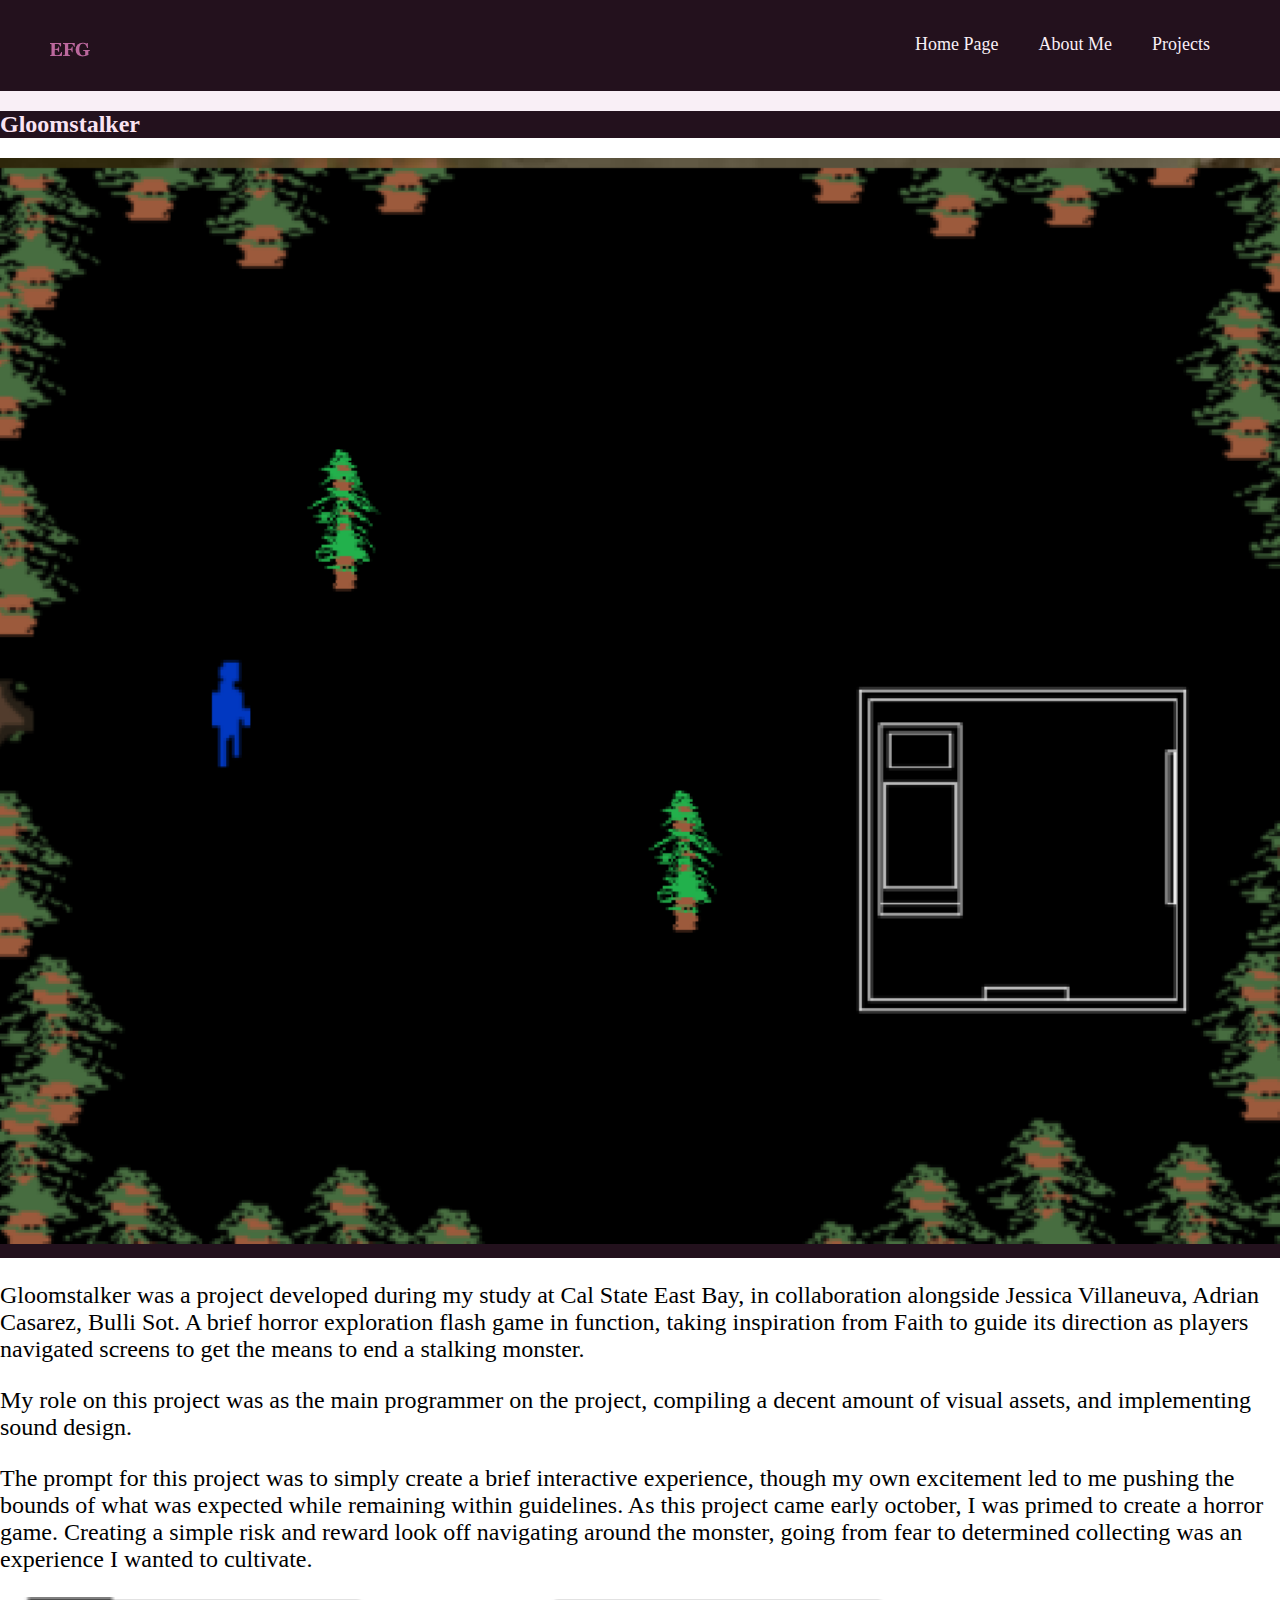
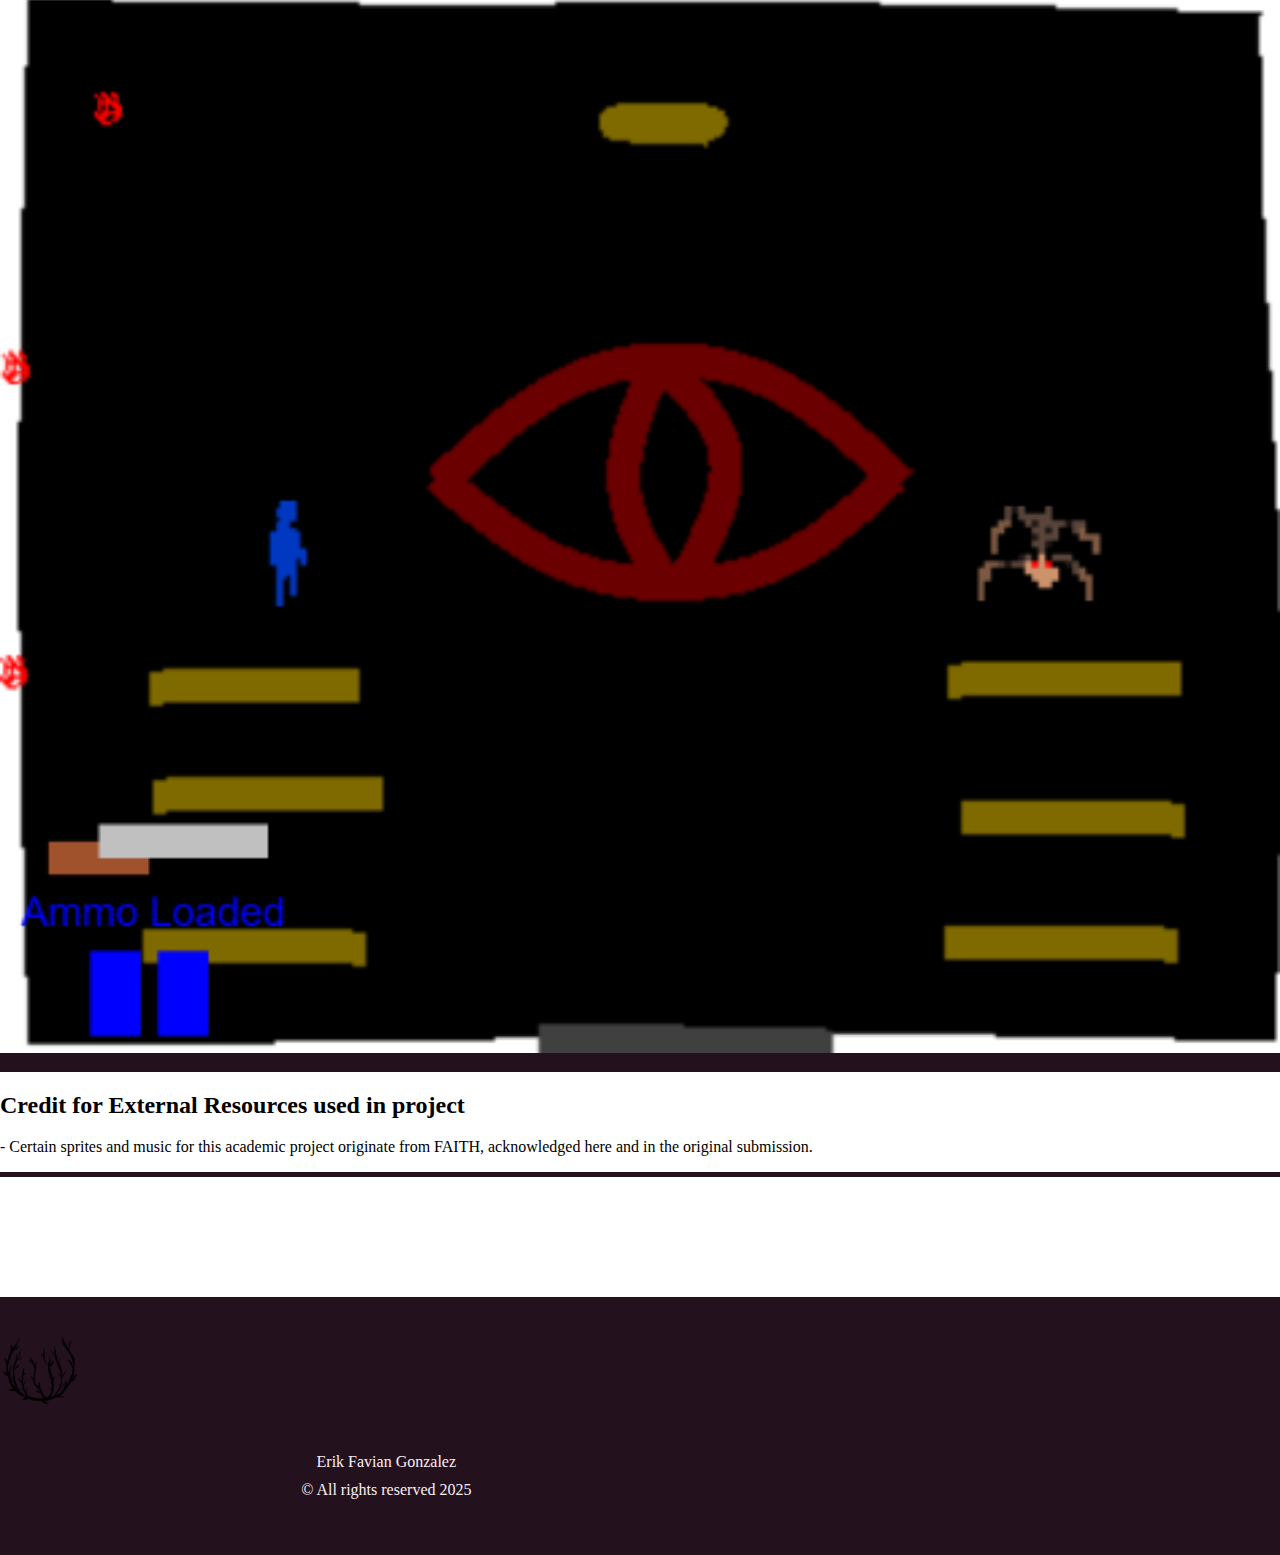
<file: EFG Portfolio/gloomstalker.html>
<!DOCTYPE html>
<html lang="en">
<head>
    <meta charset="UTF-8">
    <meta name="viewport" content="width=device-width, initial-scale=1.0">
    <link href="https://cdn.jsdelivr.net/npm/bootstrap@5.3.5/dist/css/bootstrap.min.css" rel="stylesheet" integrity="sha384-SgOJa3DmI69IUzQ2PVdRZhwQ+dy64/BUtbMJw1MZ8t5HZApcHrRKUc4W0kG879m7" crossorigin="anonymous">
    <link rel="stylesheet" href="style.css">
    <title>Project RAILGUN</title>
</head>
<body>
<!-- Header -->
    <header>
        <div class="wrapper">
            <h1 class="logo"></h1>
            <nav>
                <a class="burger-nav" id="burger-nav" onclick="toggleClass()"></a>
                <h2>Main Navigation</h2>
                <ul id="nav-menu">
                    <li><a href="index.html">Home Page</a></li>
                    <li><a href="aboutme.html">About Me</a></li>
                    <li><a href="projects.html">Projects</a></li>
                </ul>
            </nav>
        </div>
    </header>

<!-- Main Body -->

<main class="container-xxl webpageBG pt-4 px-4">

    <div class="container-lg p-0 text-center rounded">
        <div><h2 class="projectBanner p-4">Gloomstalker</h2></div>
        <div class="projectImg rounded"><img class="profileImg rounded p-4" src="images/gloomstalker1.png" alt="First screen of game, player in forest"></div>
        <div class="projectText"><p class="p-10 m-4">Gloomstalker was a project developed during my study at Cal State East Bay, in collaboration alongside Jessica Villaneuva, Adrian Casarez, Bulli Sot. A brief horror exploration flash game in function, taking inspiration from Faith to guide its direction as players navigated screens to get the means to end a stalking monster.</p>

        <p class="p-10 m-4">My role on this project was as the main programmer on the project, compiling a decent amount of visual assets, and implementing sound design.</p>

        <p class="p-10 m-4">The prompt for this project was to simply create a brief interactive experience, though my own excitement led to me pushing the bounds of what was expected while remaining within guidelines. As this project came early october, I was primed to create a horror game. Creating a simple risk and reward look off navigating around the monster, going from fear to determined collecting was an experience I wanted to cultivate.</p></div>
        <div class="projectImg rounded"><img class="profileImg rounded p-4" src="images/gloomstalker2.png" alt="Final fight of game, player facing monster in church"></div>
        

    </div>
    
    <div class="divider mt-5 rounded"></div>
    <h2 class="p-10 m-4">Credit for External Resources used in project</h2>

    <p class="p-10 m-4">- Certain sprites and music for this academic project originate from FAITH, acknowledged here and in the original submission.</p>
    <div class="divider mt-5 rounded"></div>

</main>

<!-- Footer -->

<footer>

    <div class="mt-1 tumblespace">
        <img class="tumble" src="images/Tumbleweed.png" alt="Tumbleweed">
    </div>
<div class="wrapper">
    <ul>
        
    </ul>
  
    <ul>
        <li>Erik Favian Gonzalez</li>
        <li>&copy; All rights reserved 2025</li>
    </ul>
</div>
</footer>

<script src="https://cdn.jsdelivr.net/npm/bootstrap@5.3.5/dist/js/bootstrap.bundle.min.js" integrity="sha384-k6d4wzSIapyDyv1kpU366/PK5hCdSbCRGRCMv+eplOQJWyd1fbcAu9OCUj5zNLiq" crossorigin="anonymous"></script>
<script src="script.js"></script>
</body>
</html>
</file>
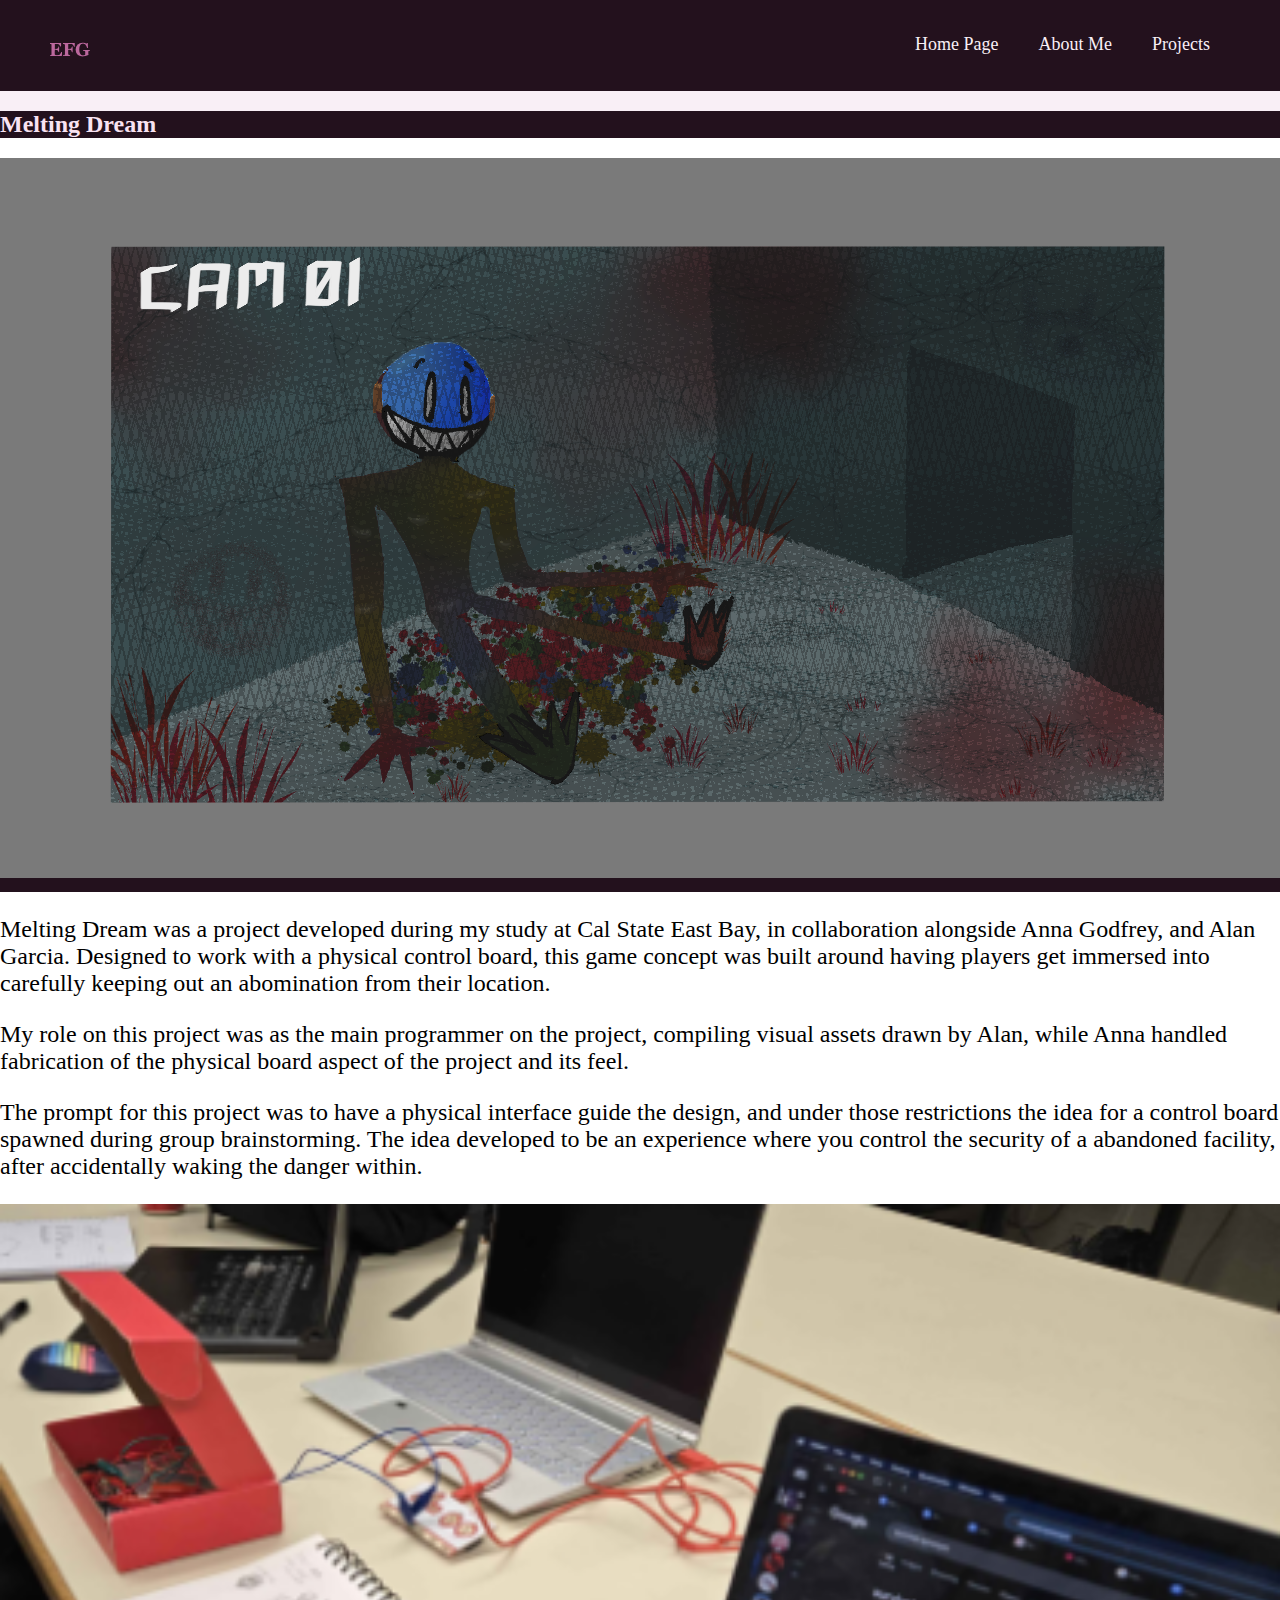
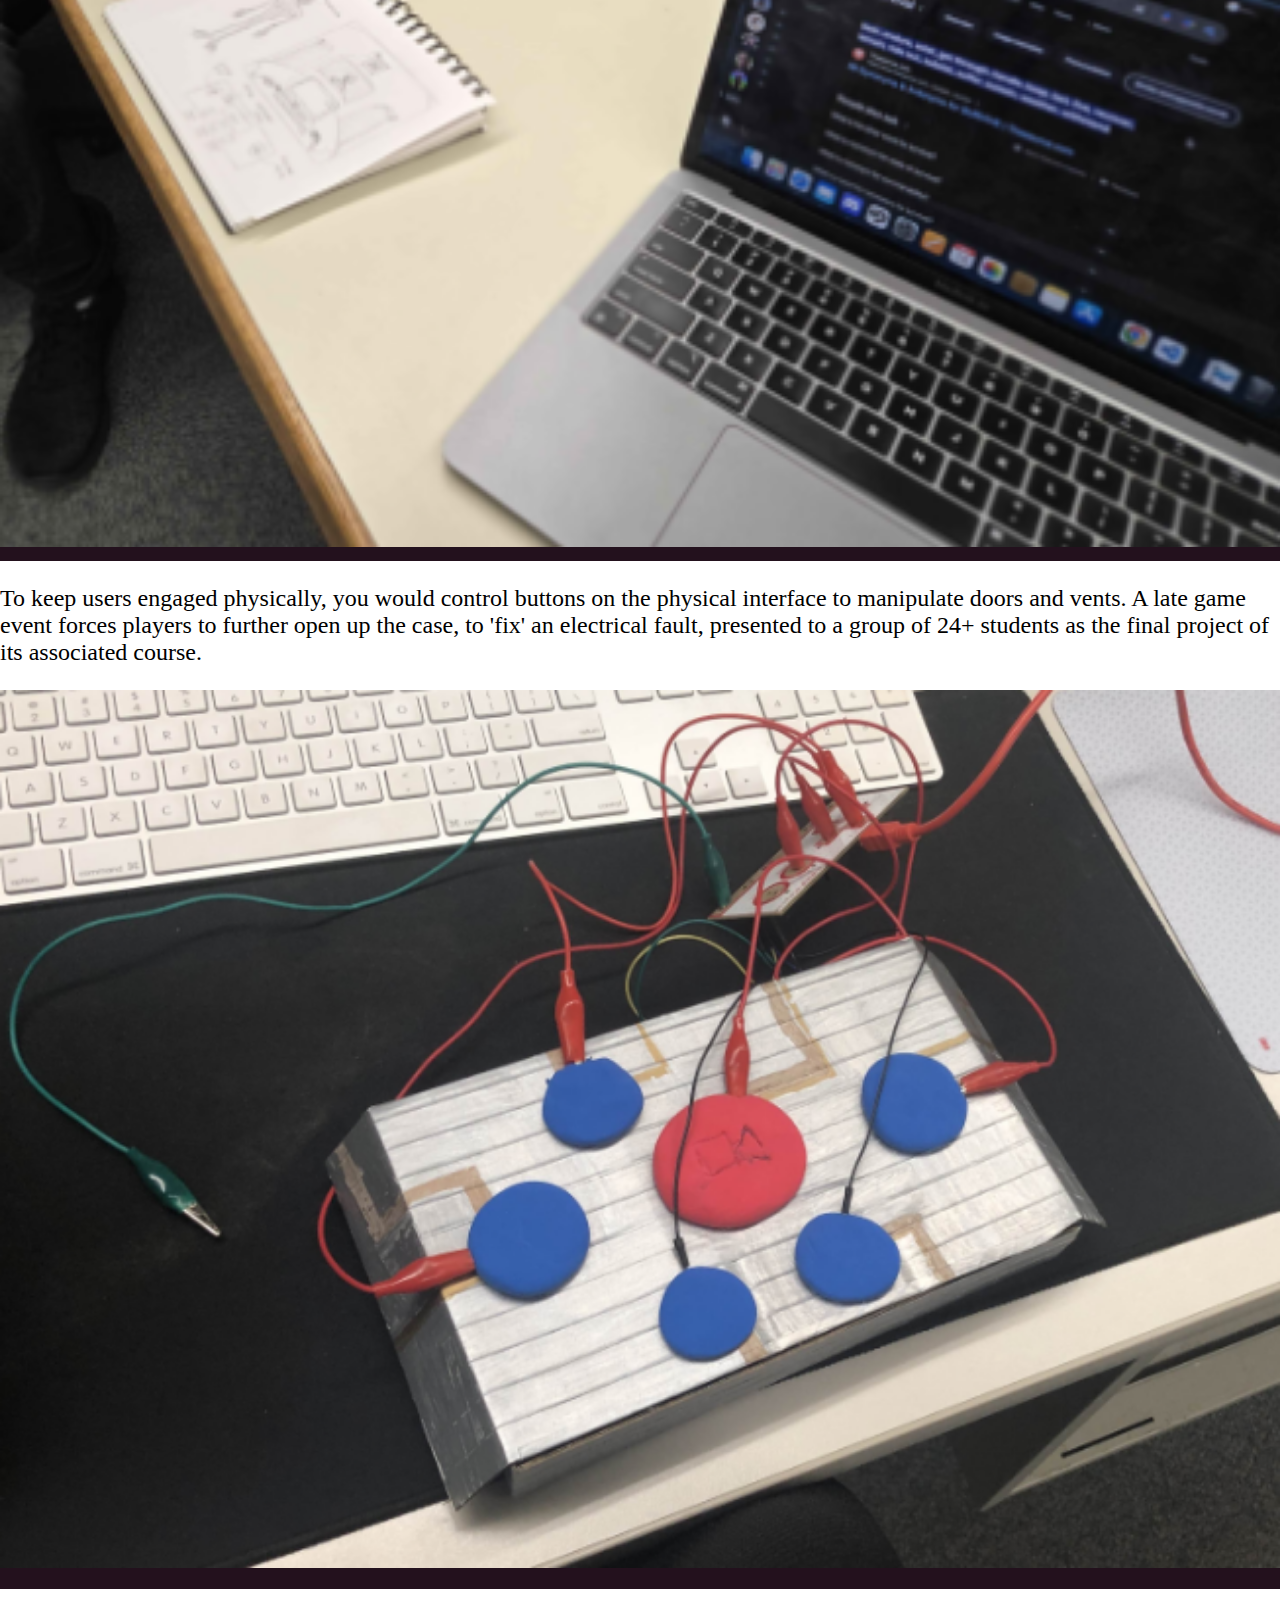
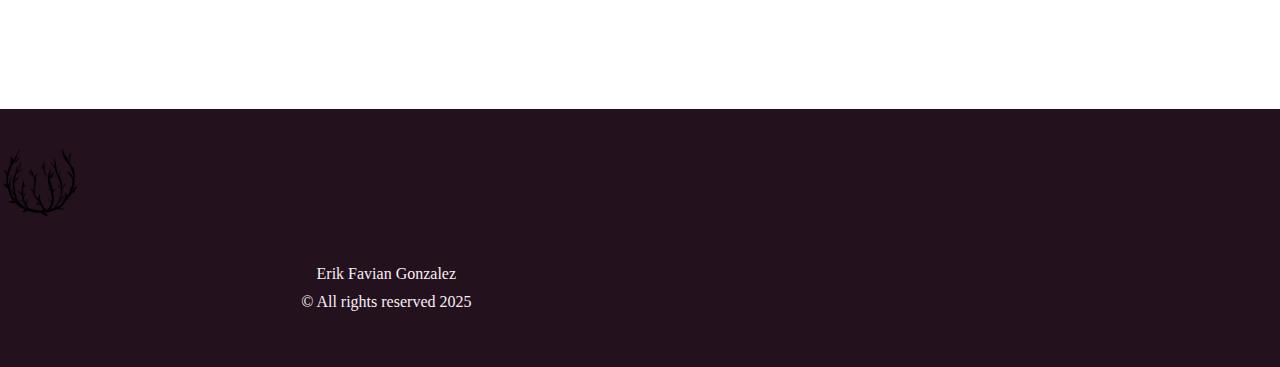
<file: EFG Portfolio/meltingdream.html>
<!DOCTYPE html>
<html lang="en">
<head>
    <meta charset="UTF-8">
    <meta name="viewport" content="width=device-width, initial-scale=1.0">
    <link href="https://cdn.jsdelivr.net/npm/bootstrap@5.3.5/dist/css/bootstrap.min.css" rel="stylesheet" integrity="sha384-SgOJa3DmI69IUzQ2PVdRZhwQ+dy64/BUtbMJw1MZ8t5HZApcHrRKUc4W0kG879m7" crossorigin="anonymous">
    <link rel="stylesheet" href="style.css">
    <title>Melting Dream</title>
</head>
<body>
<!-- Header -->
    <header>
        <div class="wrapper">
            <h1 class="logo"></h1>
            <nav>
                <a class="burger-nav" id="burger-nav" onclick="toggleClass()"></a>
                <h2>Main Navigation</h2>
                <ul id="nav-menu">
                    <li><a href="index.html">Home Page</a></li>
                    <li><a href="aboutme.html">About Me</a></li>
                    <li><a href="projects.html">Projects</a></li>
                </ul>
            </nav>
        </div>
    </header>

<!-- Main Body -->

<main class="container-xxl webpageBG pt-4 px-4">

    <div class="container-lg p-0 text-center rounded">
        <div><h2 class="projectBanner p-4">Melting Dream</h2></div>
        <div class="projectImg rounded"><img class="profileImg rounded p-4" src="images/meltingDreamInProgress.png" alt="In game screenshot of monster being observed through security camera."></div>
        <div class="projectText"><p class="p-10 m-4">Melting Dream was a project developed during my study at Cal State East Bay, in collaboration alongside Anna Godfrey, and Alan Garcia. Designed to work with a physical control board, this game concept was built around having players get immersed into carefully keeping out an abomination from their location.</p>

        <p class="p-10 m-4">My role on this project was as the main programmer on the project, compiling visual assets drawn by Alan, while Anna handled fabrication of the physical board aspect of the project and its feel.</p>

        <p class="p-10 m-4">The prompt for this project was to have a physical interface guide the design, and under those restrictions the idea for a control board spawned during group brainstorming. The idea developed to be an experience where you control the security of a abandoned facility, after accidentally waking the danger within.</p></div>
        <div class="projectImg rounded"><img class="profileImg rounded p-4" src="images/meltingEarly.png" alt="Picture of laptop, sketches, and early makeymakey board on table."></div>
        <div class="projectText"><p class="p-10 m-4">To keep users engaged physically, you would control buttons on the physical interface to manipulate doors and vents. A late game event forces players to further open up the case, to 'fix' an electrical fault, presented to a group of 24+ students as the final project of its associated course.</p>
        <div class="projectImg rounded"><img class="profileImg rounded p-4" src="images/finalBoard.png" alt="Image of makeymakey board with buttons wired up."></div>
        

    </div>
    
    <div class="divider mt-5 rounded"></div>

</main>

<!-- Footer -->

<footer>

    <div class="mt-1 tumblespace">
        <img class="tumble" src="images/Tumbleweed.png" alt="Tumbleweed">
    </div>
<div class="wrapper">
    <ul>
        
    </ul>
  
    <ul>
        <li>Erik Favian Gonzalez</li>
        <li>&copy; All rights reserved 2025</li>
    </ul>
</div>
</footer>

<script src="https://cdn.jsdelivr.net/npm/bootstrap@5.3.5/dist/js/bootstrap.bundle.min.js" integrity="sha384-k6d4wzSIapyDyv1kpU366/PK5hCdSbCRGRCMv+eplOQJWyd1fbcAu9OCUj5zNLiq" crossorigin="anonymous"></script>
<script src="script.js"></script>
</body>
</html>
</file>
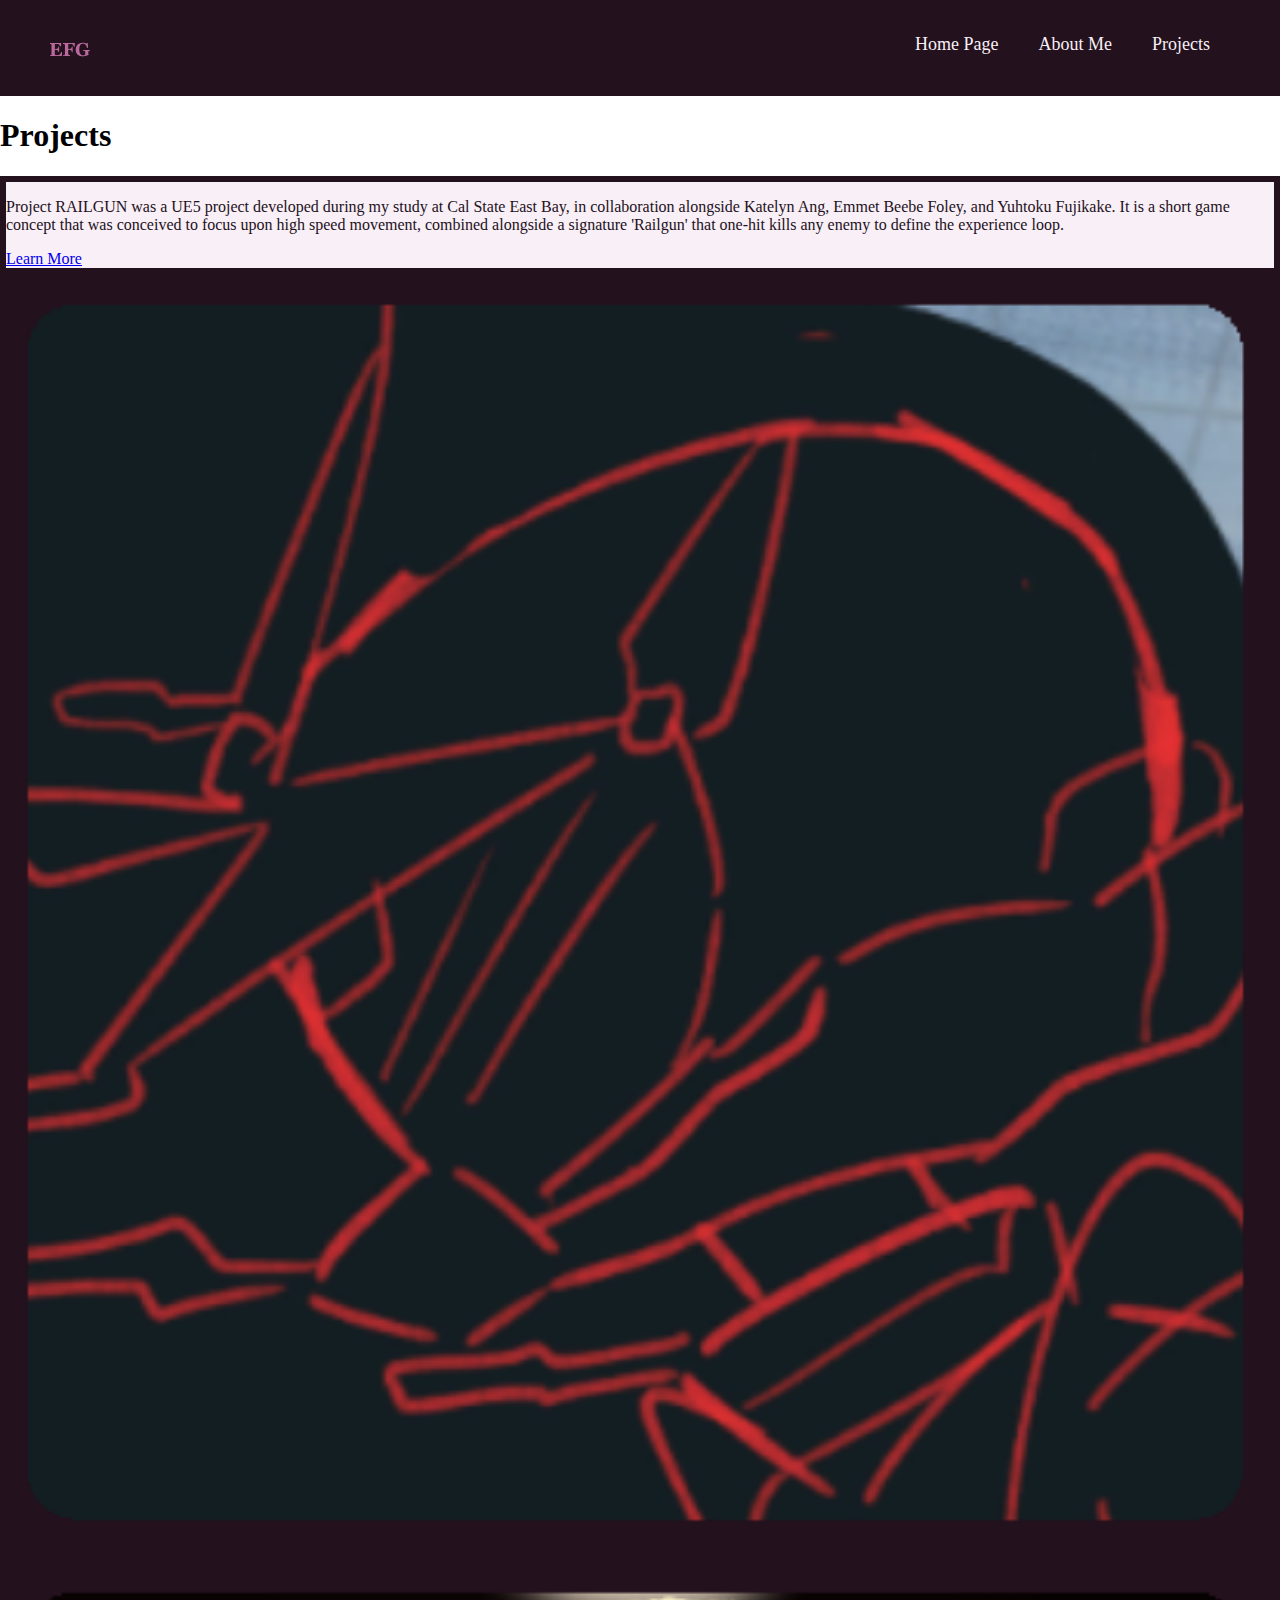
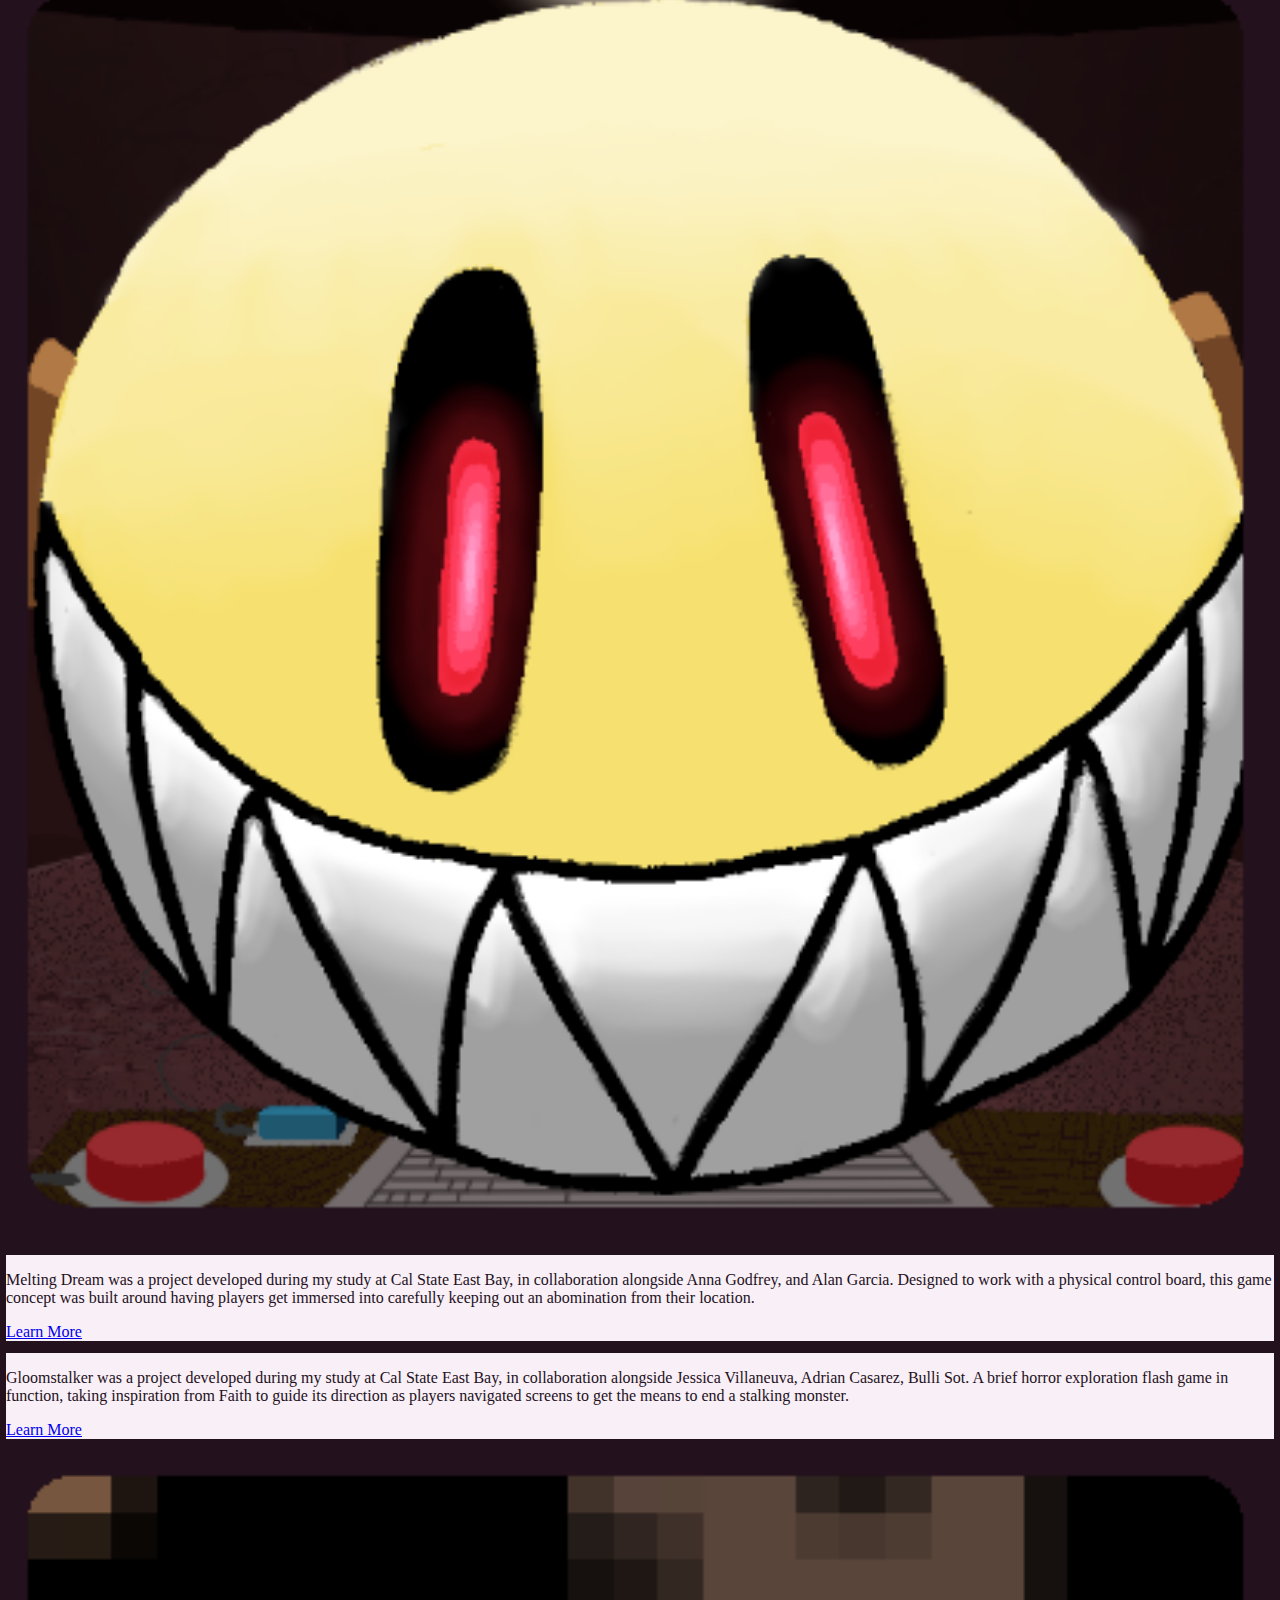
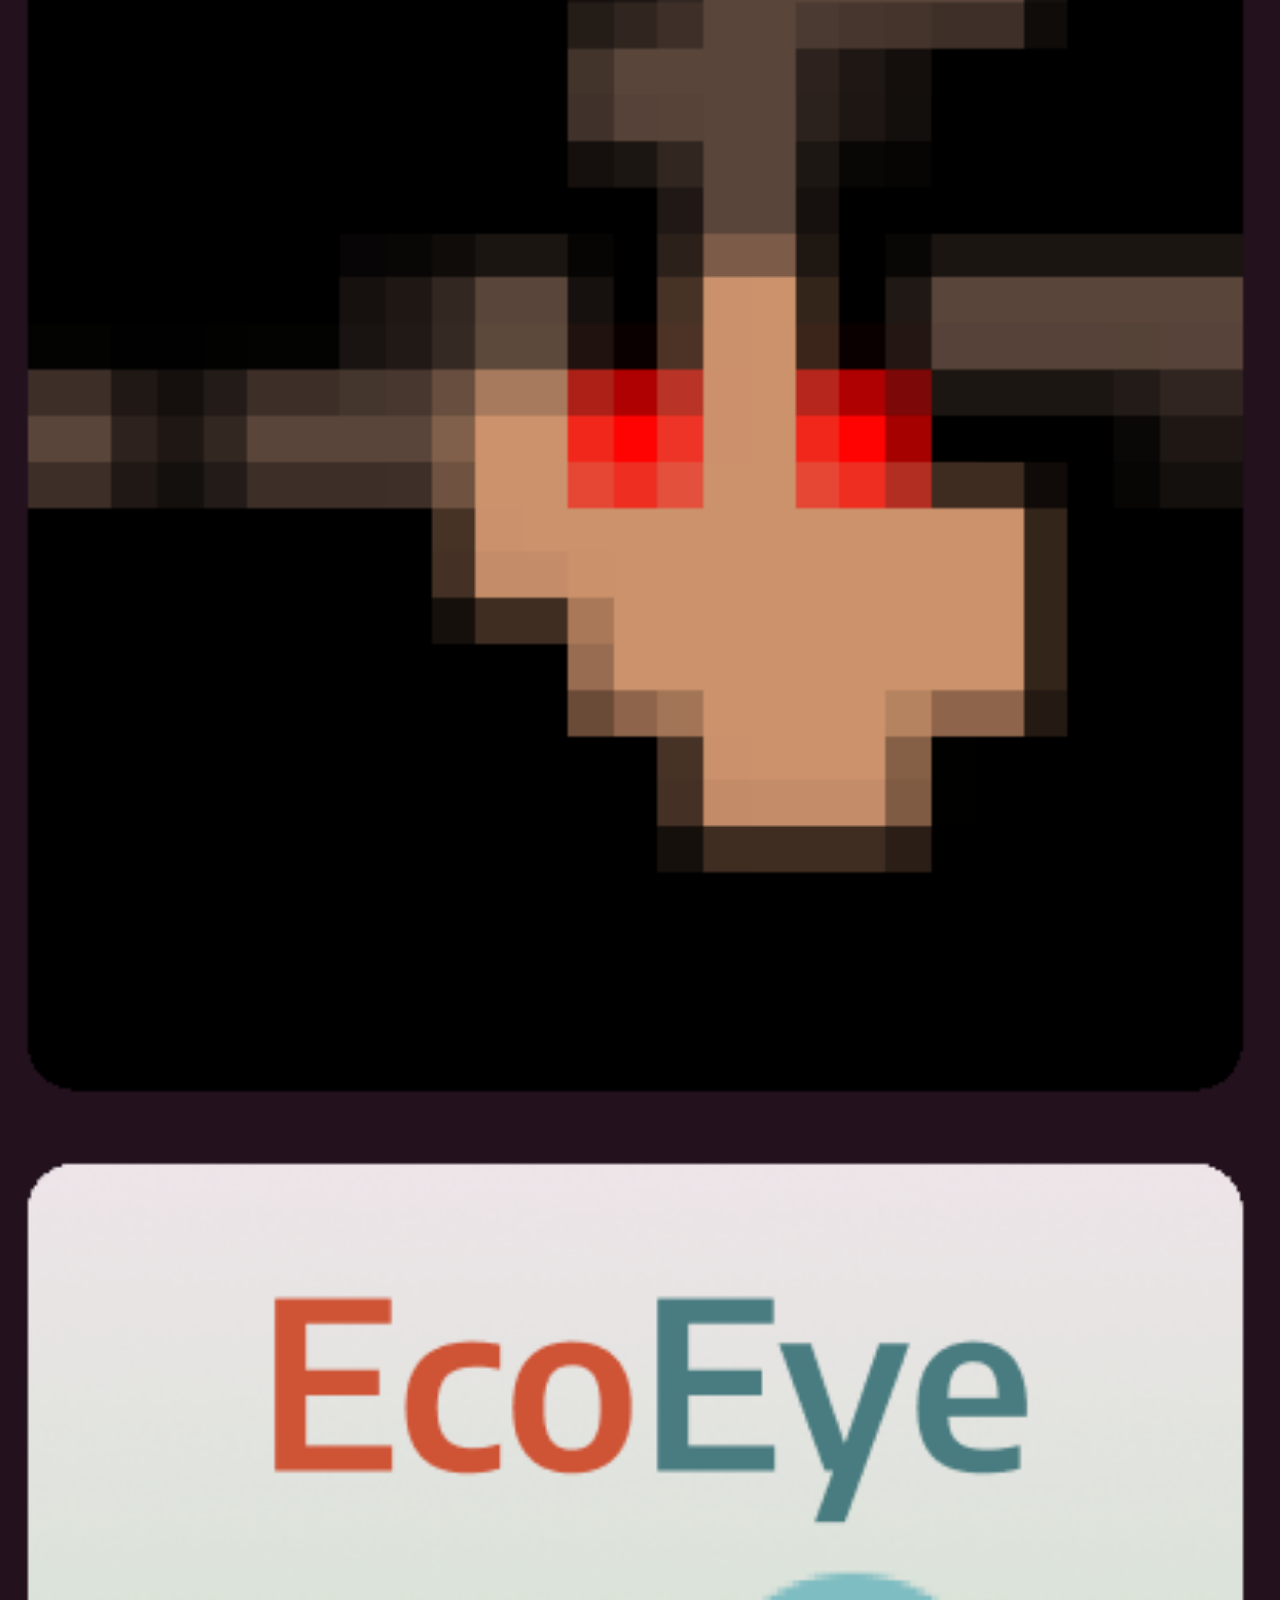
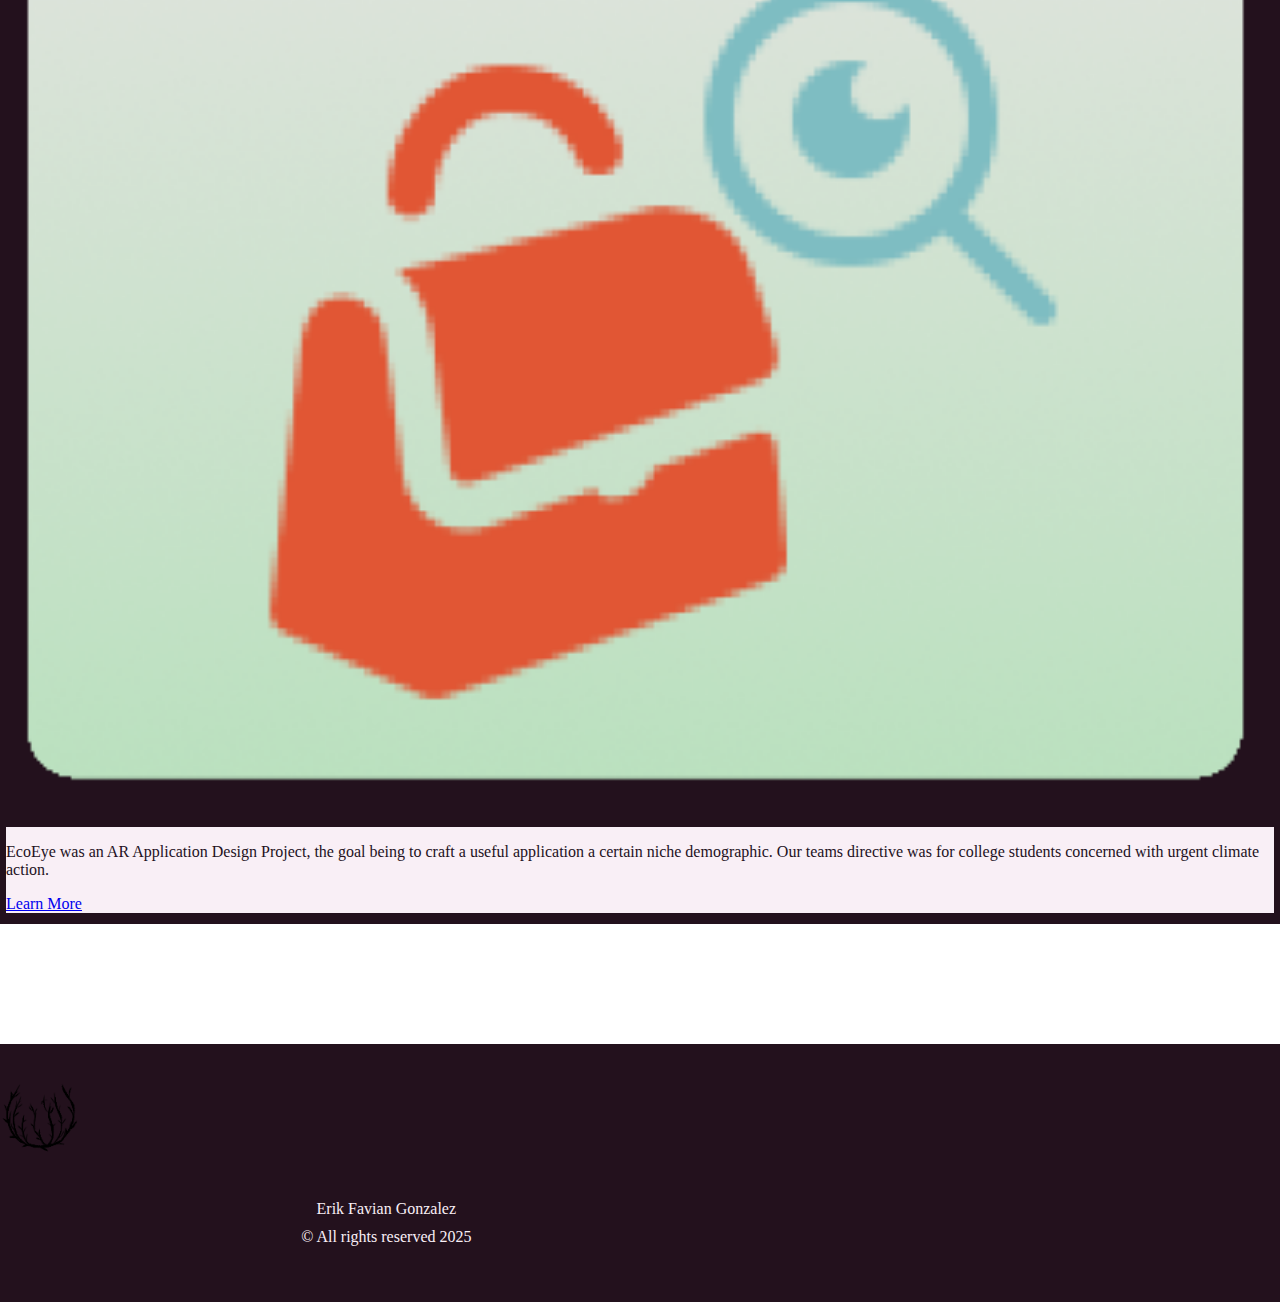
<file: EFG Portfolio/projects.html>
<!DOCTYPE html>
<html lang="en">
<head>
    <meta charset="UTF-8">
    <meta name="viewport" content="width=device-width, initial-scale=1.0">
    <link href="https://cdn.jsdelivr.net/npm/bootstrap@5.3.5/dist/css/bootstrap.min.css" rel="stylesheet" integrity="sha384-SgOJa3DmI69IUzQ2PVdRZhwQ+dy64/BUtbMJw1MZ8t5HZApcHrRKUc4W0kG879m7" crossorigin="anonymous">
    <link rel="stylesheet" href="style.css">
    <title>Projects</title>
</head>
<body>
<!-- Header -->
    <header>
        <div class="wrapper">
            <h1 class="logo"></h1>
            <nav>
                <a class="burger-nav" id="burger-nav" onclick="toggleClass()"></a>
                <h2>Main Navigation</h2>
                <ul id="nav-menu">
                    <li><a href="index.html">Home Page</a></li>
                    <li><a href="aboutme.html">About Me</a></li>
                    <li><a href="#">Projects</a></li>
                </ul>
            </nav>
        </div>
    </header>

<!-- Main Body -->

<main class="container-xxl webpageBG pt-4 px-4">
    <div class="divider my-5 rounded"></div>
            <h1 class="text-center">Projects</h1>

            <div class="container-lg p-3">
                <div class="row justify-content-between">
                    <div class="col-md-8 text-center">
                        <div class="p-5 rounded outline-bg "><p>Project RAILGUN was a UE5 project developed during my study at Cal State East Bay, in collaboration alongside Katelyn Ang, Emmet Beebe Foley, and Yuhtoku Fujikake. It is a short game concept that was conceived to focus upon high speed movement, combined alongside a signature 'Railgun' that one-hit kills any enemy to define the experience loop.</p>

                            <a href="railgun.html" class="btn btn-info btn-lg mt-3">Learn More</a>    
                        </div>
                    </div>
         
                    <div class="col-md-4">
                        <div class="p-3 rounded dark-bg">
                            <img class="profileImg rounded" src="images/RailgunLogo.png" alt="Logo for Project Railgun, showing snippet of title screen.">
                        </div>
                    </div>
                </div>
            </div>

            <div class="container-lg p-3">
                <div class="row justify-content-between">
                    <div class="col-md-4">
                        <div class="p-3 rounded dark-bg">
                            <img class="profileImg rounded" src="images/meltingLogo.png" alt="Logo for Melting Dream, showing snippet of grinning monster.">
                        </div>
                    </div>

                    <div class="col-md-8 text-center">
                        <div class="p-5 rounded outline-bg "><p>Melting Dream was a project developed during my study at Cal State East Bay, in collaboration alongside Anna Godfrey, and Alan Garcia. Designed to work with a physical control board, this game concept was built around having players get immersed into carefully keeping out an abomination from their location.</p>

                            <a href="meltingdream.html" class="btn btn-info btn-lg mt-3">Learn More</a>    
                        </div>
                    </div>
                </div>
            </div>

            

            <div class="container-lg p-3">
                <div class="row justify-content-between">
                    <div class="col-md-8 text-center">
                        <div class="p-5 rounded outline-bg "><p>Gloomstalker was a project developed during my study at Cal State East Bay, in collaboration alongside Jessica Villaneuva, Adrian Casarez, Bulli Sot. A brief horror exploration flash game in function, taking inspiration from Faith to guide its direction as players navigated screens to get the means to end a stalking monster.</p>

                            <a href="gloomstalker.html" class="btn btn-info btn-lg mt-3">Learn More</a>    
                        </div>
                    </div>
         
                    <div class="col-md-4">
                        <div class="p-3 rounded dark-bg">
                            <img class="profileImg rounded" src="images/gloomLogo.png" alt="Logo for Gloomstalker, close-up of the titular threat.">
                        </div>
                    </div>
                </div>
            </div>

            <div class="container-lg p-3">
                <div class="row justify-content-between">
                    <div class="col-md-4">
                        <div class="p-3 rounded dark-bg">
                            <img class="profileImg rounded" src="images/EcoEyeLogoV2.png" alt="Logo for an AR Application, resembling a hourglass looking over a purse">
                        </div>
                    </div>

                    <div class="col-md-8 text-center">
                        <div class="p-5 rounded outline-bg "><p>EcoEye was an AR Application Design Project, the goal being to craft a useful application a certain niche demographic. Our teams directive was for college students concerned with urgent climate action.</p>

                            <a href="ecoeye.html" class="btn btn-info btn-lg mt-3">Learn More</a>    
                        </div>
                    </div>
                </div>
            </div>

            <div class="divider my-5 rounded"></div>

</main>

<!-- Footer -->

<footer>

    <div class="mt-1 tumblespace">
        <img class="tumble" src="images/Tumbleweed.png" alt="Tumbleweed">
    </div>
<div class="wrapper">
    <ul>
        
    </ul>
  
    <ul>
        <li>Erik Favian Gonzalez</li>
        <li>&copy; All rights reserved 2025</li>
    </ul>
</div>
</footer>

<script src="https://cdn.jsdelivr.net/npm/bootstrap@5.3.5/dist/js/bootstrap.bundle.min.js" integrity="sha384-k6d4wzSIapyDyv1kpU366/PK5hCdSbCRGRCMv+eplOQJWyd1fbcAu9OCUj5zNLiq" crossorigin="anonymous"></script>
<script src="script.js"></script>
</body>
</html>
</file>
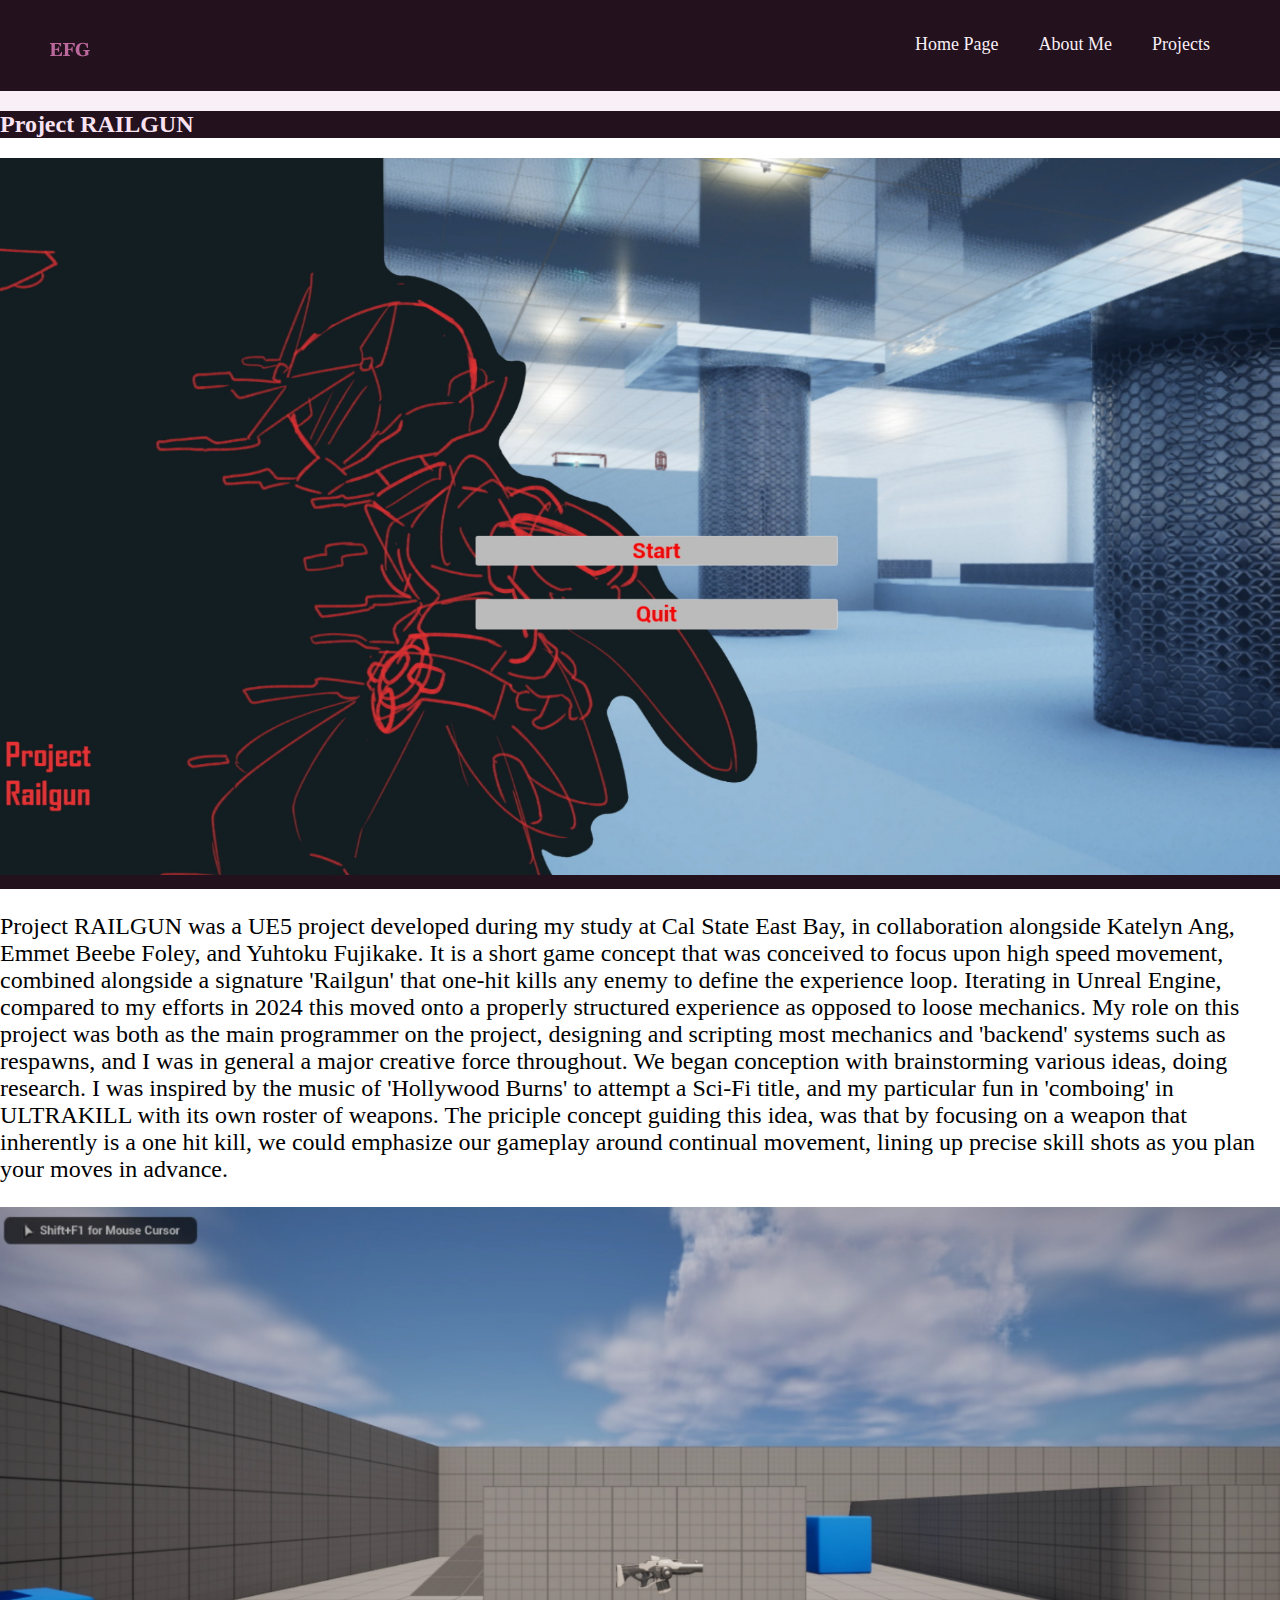
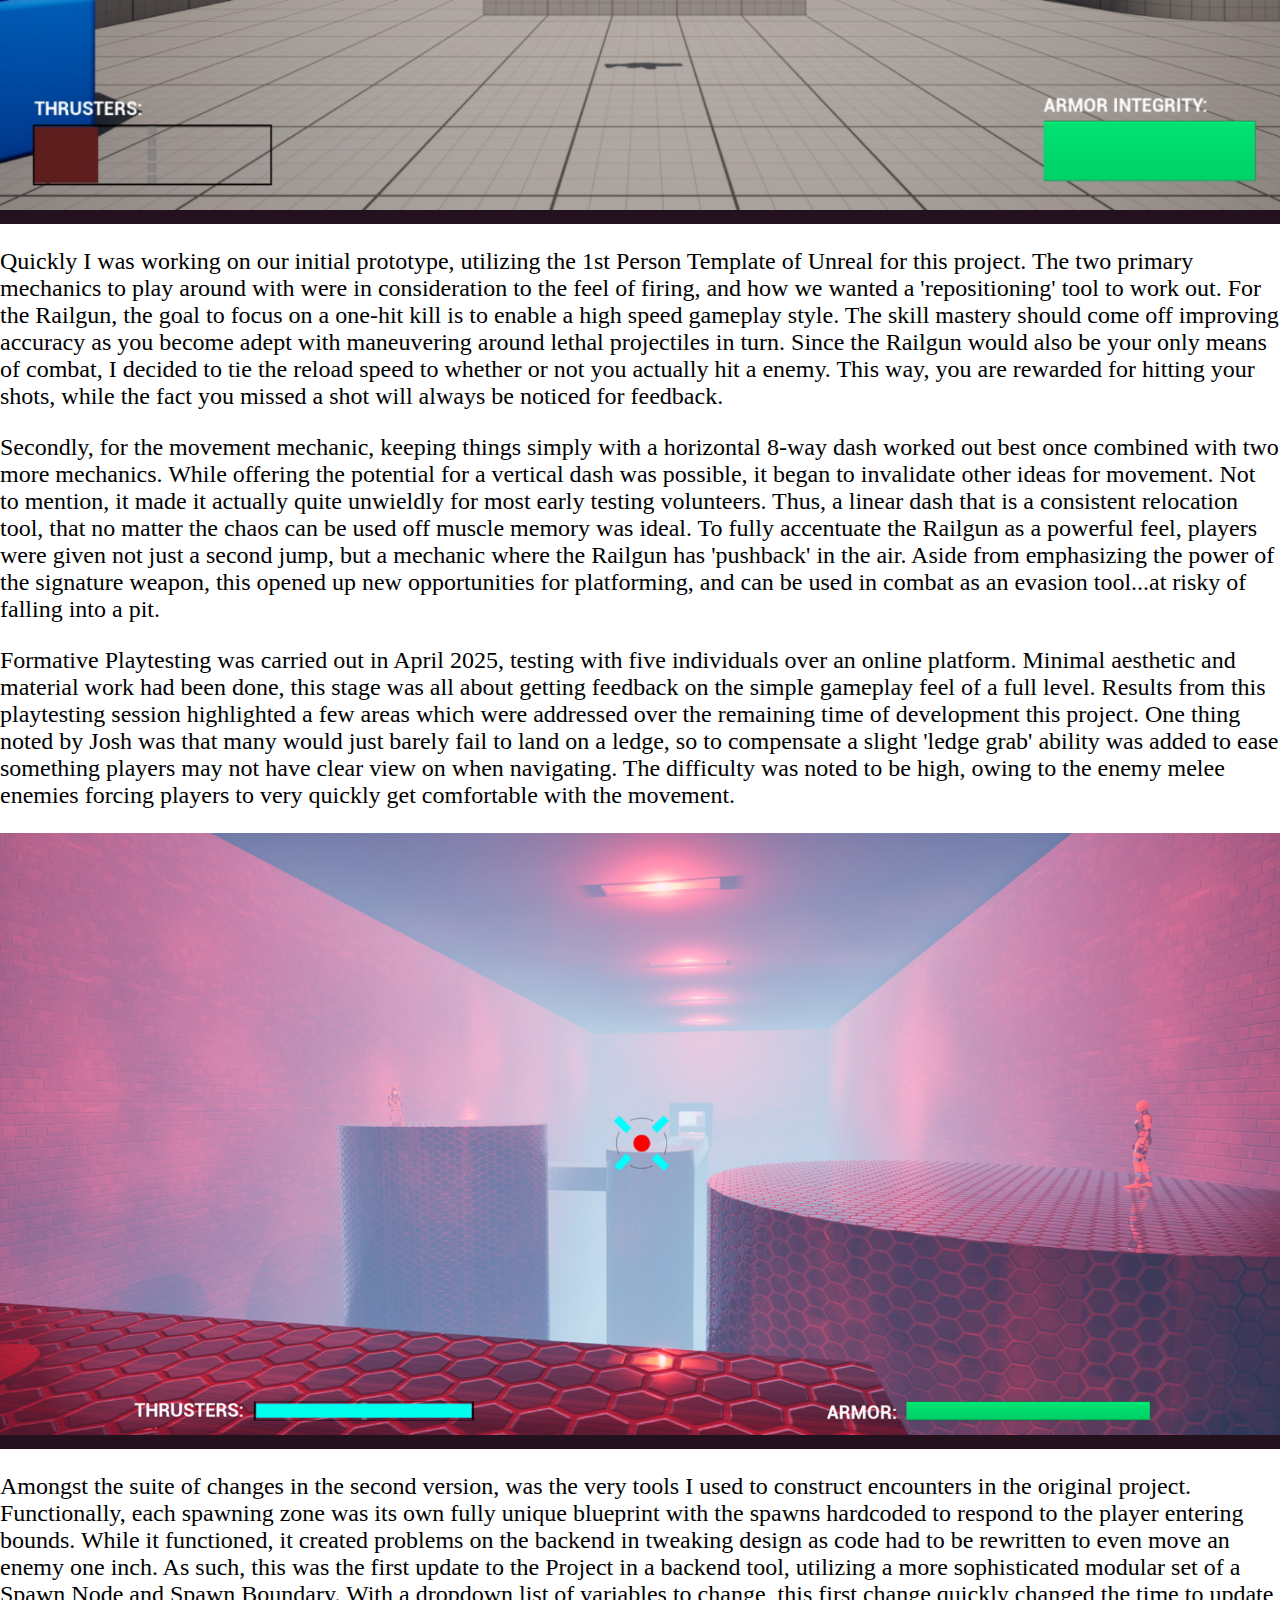
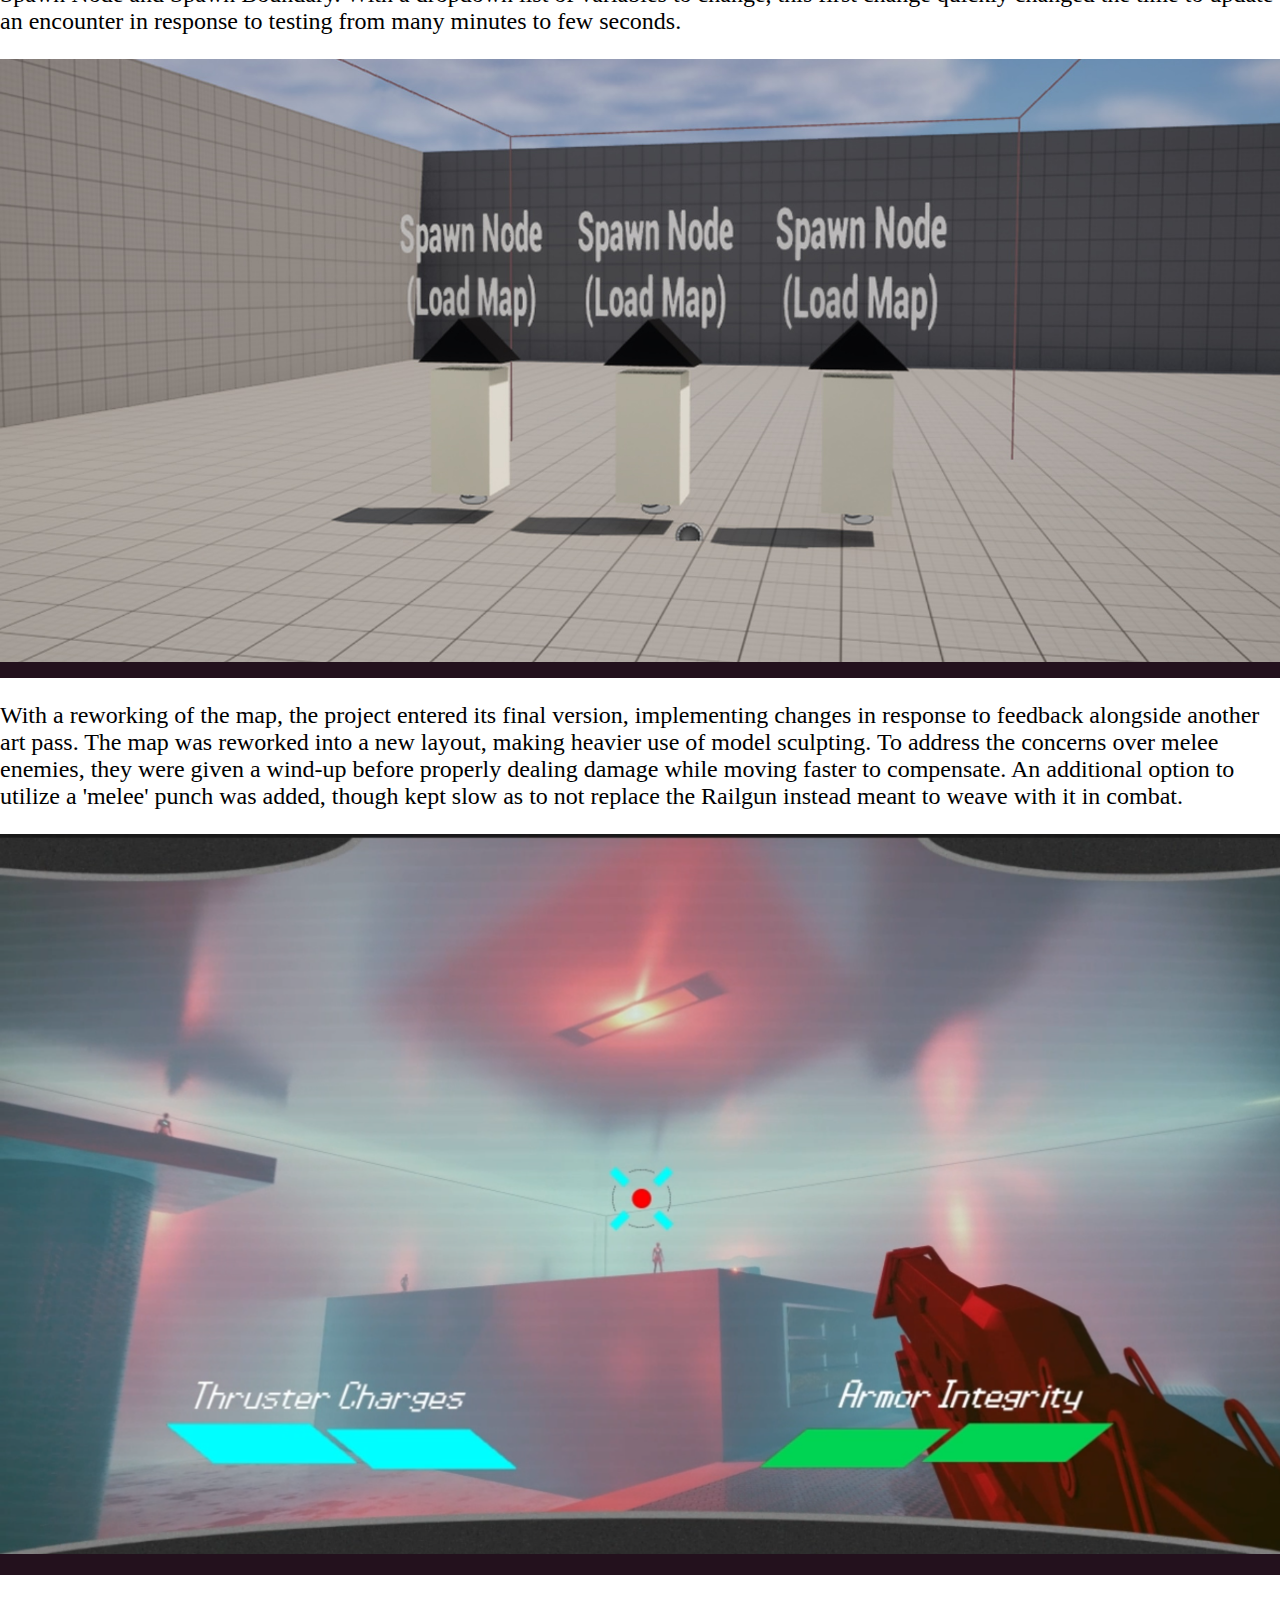
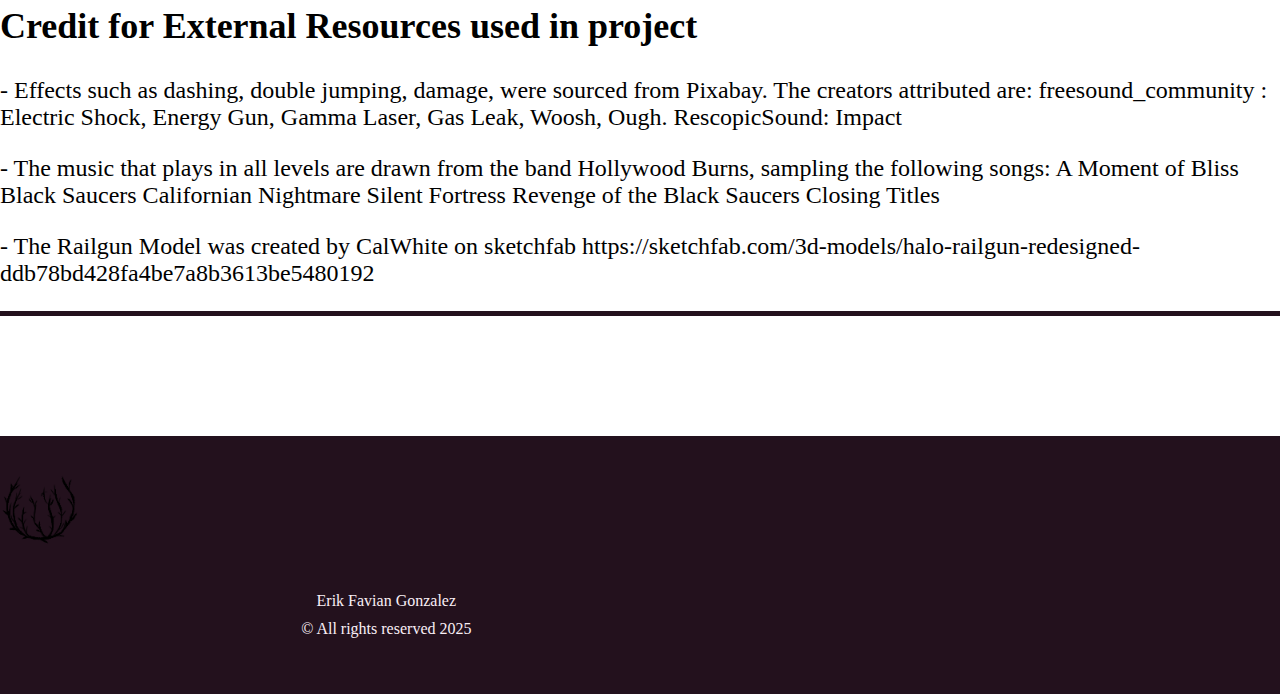
<file: EFG Portfolio/railgun.html>
<!DOCTYPE html>
<html lang="en">
<head>
    <meta charset="UTF-8">
    <meta name="viewport" content="width=device-width, initial-scale=1.0">
    <link href="https://cdn.jsdelivr.net/npm/bootstrap@5.3.5/dist/css/bootstrap.min.css" rel="stylesheet" integrity="sha384-SgOJa3DmI69IUzQ2PVdRZhwQ+dy64/BUtbMJw1MZ8t5HZApcHrRKUc4W0kG879m7" crossorigin="anonymous">
    <link rel="stylesheet" href="style.css">
    <title>Project RAILGUN</title>
</head>
<body>
<!-- Header -->
    <header>
        <div class="wrapper">
            <h1 class="logo"></h1>
            <nav>
                <a class="burger-nav" id="burger-nav" onclick="toggleClass()"></a>
                <h2>Main Navigation</h2>
                <ul id="nav-menu">
                    <li><a href="index.html">Home Page</a></li>
                    <li><a href="aboutme.html">About Me</a></li>
                    <li><a href="projects.html">Projects</a></li>
                </ul>
            </nav>
        </div>
    </header>

<!-- Main Body -->

<main class="container-xxl webpageBG pt-4 px-4">

    <div class="container-lg p-0 text-center rounded">
        <div><h2 class="projectBanner p-4">Project RAILGUN</h2></div>
        <div class="projectImg rounded"><img class="profileImg rounded p-4" src="images/railgunImg1.jpg" alt="Title Screen of project"></div>
        <div class="projectText"><p class="p-10 m-4">Project RAILGUN was a UE5 project developed during my study at Cal State East Bay, in collaboration alongside Katelyn Ang, Emmet Beebe Foley, and Yuhtoku Fujikake. It is a short game concept that was conceived to focus upon high speed movement, combined alongside a signature 'Railgun' that one-hit kills any enemy to define the experience loop. Iterating in Unreal Engine, compared to my efforts in 2024 this moved onto a properly structured experience as opposed to loose mechanics.

My role on this project was both as the main programmer on the project, designing and scripting most mechanics and 'backend' systems such as respawns, and I was in general a major creative force throughout.

We began conception with brainstorming various ideas, doing research. I was inspired by the music of 'Hollywood Burns' to attempt a Sci-Fi title, and my particular fun in 'comboing' in ULTRAKILL with its own roster of weapons. The priciple concept guiding this idea, was that by focusing on a weapon that inherently is a one hit kill, we could emphasize our gameplay around continual movement, lining up precise skill shots as you plan your moves in advance. </p></div>
        <div class="projectImg rounded"><img class="profileImg rounded p-4" src="images/railgunImg2.jpg" alt="Early prototype environment in Unreal Engine"></div>
        <div class="projectText"><p class="p-10 m-4">Quickly I was working on our initial prototype, utilizing the 1st Person Template of Unreal for this project. The two primary mechanics to play around with were in consideration to the feel of firing, and how we wanted a 'repositioning' tool to work out. For the Railgun, the goal to focus on a one-hit kill is to enable a high speed gameplay style. The skill mastery should come off improving accuracy as you become adept with maneuvering around lethal projectiles in turn. Since the Railgun would also be your only means of combat, I decided to tie the reload speed to whether or not you actually hit a enemy. This way, you are rewarded for hitting your shots, while the fact you missed a shot will always be noticed for feedback.</p>
            <p class="p-10 m-4">Secondly, for the movement mechanic, keeping things simply with a horizontal 8-way dash worked out best once combined with two more mechanics. While offering the potential for a vertical dash was possible, it began to invalidate other ideas for movement. Not to mention, it made it actually quite unwieldly for most early testing volunteers. Thus, a linear dash that is a consistent relocation tool, that no matter the chaos can be used off muscle memory was ideal. To fully accentuate the Railgun as a powerful feel, players were given not just a second jump, but a mechanic where the Railgun has 'pushback' in the air. Aside from emphasizing the power of the signature weapon, this opened up new opportunities for platforming, and can be used in combat as an evasion tool...at risky of falling into a pit.</p>
            <p class="p-10 m-4">Formative Playtesting was carried out in April 2025, testing with five individuals over an online platform. Minimal aesthetic and material work had been done, this stage was all about getting feedback on the simple gameplay feel of a full level. Results from this playtesting session highlighted a few areas which were addressed over the remaining time of development this project. One thing noted by Josh was that many would just barely fail to land on a ledge, so to compensate a slight 'ledge grab' ability was added to ease something players may not have clear view on when navigating. The difficulty was noted to be high, owing to the enemy melee enemies forcing players to very quickly get comfortable with the movement.</p></div>
            <div class="projectImg rounded"><img class="profileImg rounded p-4" src="images/railgunImg3.jpg" alt="Early level design in a glowing red lab"></div>
            <div class="projectText"><p class="p-10 m-4">Amongst the suite of changes in the second version, was the very tools I used to construct encounters in the original project. Functionally, each spawning zone was its own fully unique blueprint with the spawns hardcoded to respond to the player entering bounds. While it functioned, it created problems on the backend in tweaking design as code had to be rewritten to even move an enemy one inch. As such, this was the first update to the Project in a backend tool, utilizing a more sophisticated modular set of a Spawn Node and Spawn Boundary. With a dropdown list of variables to change, this first change quickly changed the time to update an encounter in response to testing from many minutes to few seconds.</p>
            <div class="projectImg rounded"><img class="profileImg rounded p-4" src="images/railgunImg4.jpg" alt="Display of new internal spawning system."></div>
            <div class="projectText"><p class="p-10 m-4">With a reworking of the map, the project entered its final version, implementing changes in response to feedback alongside another art pass. The map was reworked into a new layout, making heavier use of model sculpting. To address the concerns over melee enemies, they were given a wind-up before properly dealing damage while moving faster to compensate. An additional option to utilize a 'melee' punch was added, though kept slow as to not replace the Railgun instead meant to weave with it in combat.</p>
            <div class="projectImg rounded"><img class="profileImg rounded p-4" src="images/railgunImg5.png" alt="Screen of final version with new HUD."></div>

    </div>
    
    <div class="divider mt-5 rounded"></div>
    <h2 class="p-10 m-4">Credit for External Resources used in project</h2>

<p class="p-10 m-4">- Effects such as dashing, double jumping, damage, were sourced from Pixabay. The creators attributed are:
freesound_community : Electric Shock, Energy Gun, Gamma Laser, Gas Leak, Woosh, Ough.
RescopicSound: Impact</p>

<p class="p-10 m-4">- The music that plays in all levels are drawn from the band Hollywood Burns, sampling the following songs:
A Moment of Bliss
Black Saucers
Californian Nightmare
Silent Fortress
Revenge of the Black Saucers
Closing Titles</p>

<p class="p-10 m-4">- The Railgun Model was created by CalWhite on sketchfab
https://sketchfab.com/3d-models/halo-railgun-redesigned-ddb78bd428fa4be7a8b3613be5480192</p>
    <div class="divider mt-5 rounded"></div>

</main>

<!-- Footer -->

<footer>

    <div class="mt-1 tumblespace">
        <img class="tumble" src="images/Tumbleweed.png" alt="Tumbleweed">
    </div>
<div class="wrapper">
    <ul>
        
    </ul>
  
    <ul>
        <li>Erik Favian Gonzalez</li>
        <li>&copy; All rights reserved 2025</li>
    </ul>
</div>
</footer>

<script src="https://cdn.jsdelivr.net/npm/bootstrap@5.3.5/dist/js/bootstrap.bundle.min.js" integrity="sha384-k6d4wzSIapyDyv1kpU366/PK5hCdSbCRGRCMv+eplOQJWyd1fbcAu9OCUj5zNLiq" crossorigin="anonymous"></script>
<script src="script.js"></script>
</body>
</html>
</file>
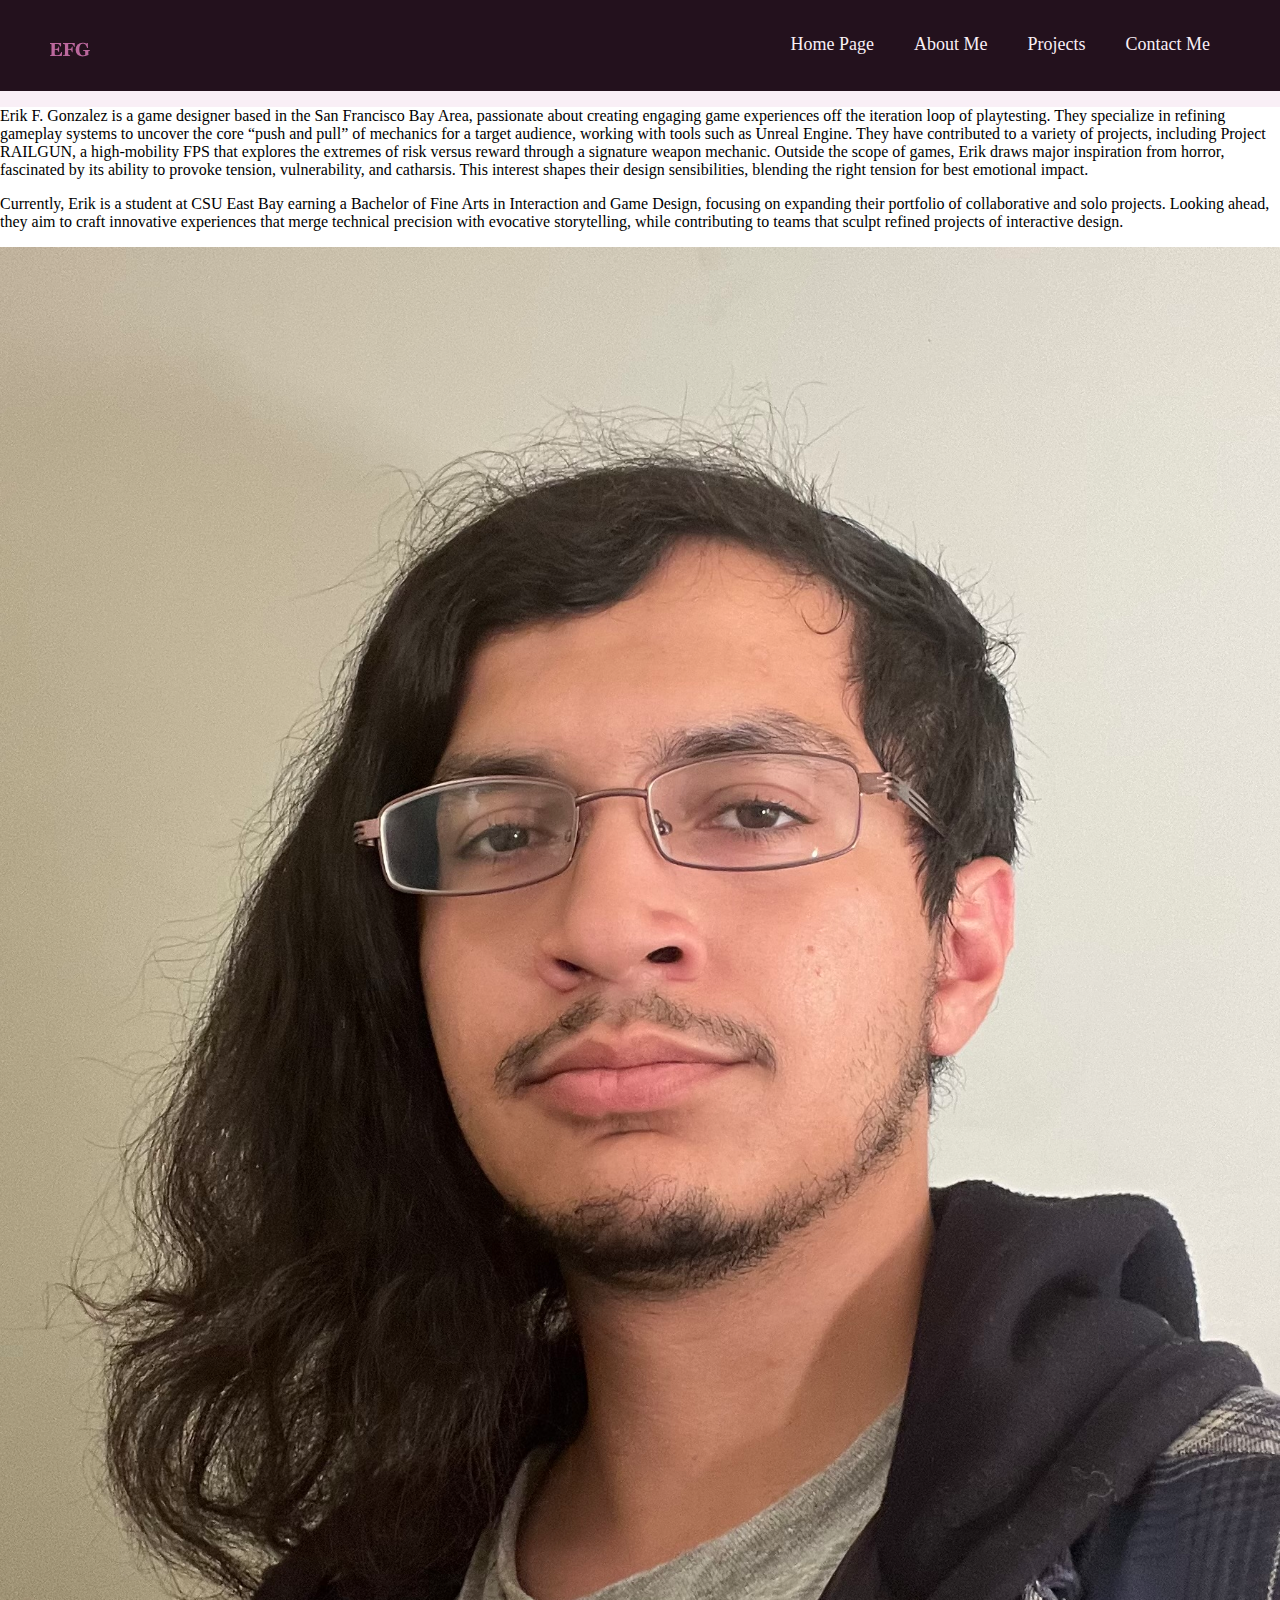
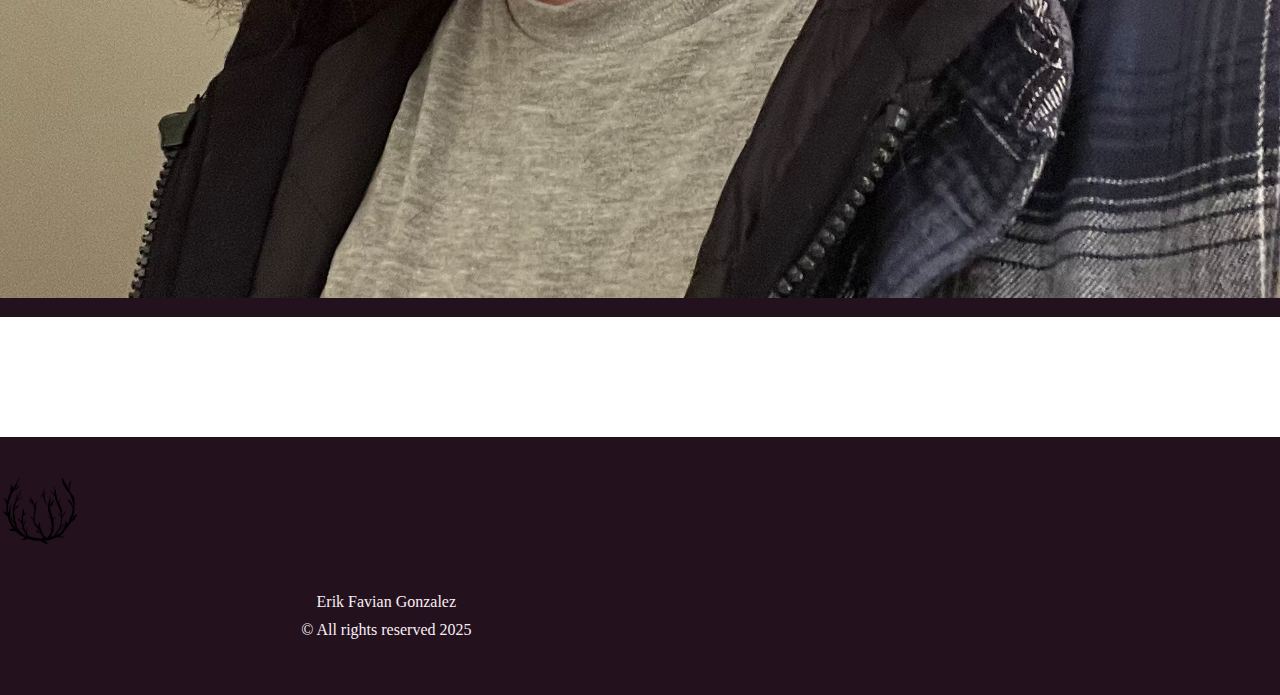
<file: main/aboutme.html>
<!DOCTYPE html>
<html lang="en">
<head>
    <meta charset="UTF-8">
    <meta name="viewport" content="width=device-width, initial-scale=1.0">
    <link href="https://cdn.jsdelivr.net/npm/bootstrap@5.3.5/dist/css/bootstrap.min.css" rel="stylesheet" integrity="sha384-SgOJa3DmI69IUzQ2PVdRZhwQ+dy64/BUtbMJw1MZ8t5HZApcHrRKUc4W0kG879m7" crossorigin="anonymous">
    <link rel="stylesheet" href="style.css">
    <title>About Me</title>
</head>
<body>
<!-- Header -->
    <header>
        <div class="wrapper">
            <h1 class="logo"></h1>
            <nav>
                <a class="burger-nav" id="burger-nav" onclick="toggleClass()"></a>
                <h2>Main Navigation</h2>
                 <ul id="nav-menu">
                    <li><a href="index.html">Home Page</a></li>
                    <li><a href="#">About Me</a></li>
                    <li><a href="projects.html">Projects</a></li>
                    <li><a href="contactme.html">Contact Me</a></li>
                </ul>
            </nav>
        </div>
    </header>

<!-- Main Body -->

<main class="container-xxl webpageBG">
    <div class="container-lg pt-5 px-5">
        <div class="row justify-content-between">
            <div class="col-md">
                <div class="p-5 rounded "><p>Erik F. Gonzalez is a game designer based in the San Francisco Bay Area, passionate about creating engaging game experiences off the iteration loop of playtesting. They specialize in refining gameplay systems to uncover the core “push and pull” of mechanics for a target audience, working with tools such as Unreal Engine. They have contributed to a variety of projects, including Project RAILGUN, a high-mobility FPS that explores the extremes of risk versus reward through a signature weapon mechanic. Outside the scope of games, Erik draws major inspiration from horror, fascinated by its ability to provoke tension, vulnerability, and catharsis. This interest shapes their design sensibilities, blending the right tension for best emotional impact.</p>

                    <p>Currently, Erik is a student at CSU East Bay earning a Bachelor of Fine Arts in Interaction and Game Design, focusing on expanding their portfolio of collaborative and solo projects. Looking ahead, they aim to craft innovative experiences that merge technical precision with evocative storytelling, while contributing to teams that sculpt refined projects of interactive design.</p>
                </div>
            </div>
         
            <div class="col-md ">
                <div class="p-5 rounded dark-bg">
                    <img class="profileImg rounded" src="images/ItsMe.jpeg" alt="Self Photograph of the designer, Erik Gonzalez">
                </div>
            </div>
        </div>

        <div class="divider my-5 rounded"></div>

    </div>
</main>
 
<!-- Footer -->

<footer>
    <div class="mt-1 tumblespace">
        <img class="tumble" src="images/Tumbleweed.png" alt="Tumbleweed">
    </div>
<div class="wrapper">
    <ul>
        
    </ul>
  
    <ul>
        <li>Erik Favian Gonzalez</li>
        <li>&copy; All rights reserved 2025</li>
    </ul>
</div>
</footer>

<script src="https://cdn.jsdelivr.net/npm/bootstrap@5.3.5/dist/js/bootstrap.bundle.min.js" integrity="sha384-k6d4wzSIapyDyv1kpU366/PK5hCdSbCRGRCMv+eplOQJWyd1fbcAu9OCUj5zNLiq" crossorigin="anonymous"></script>
<script src="script.js"></script>
</body>
</html>
</file>
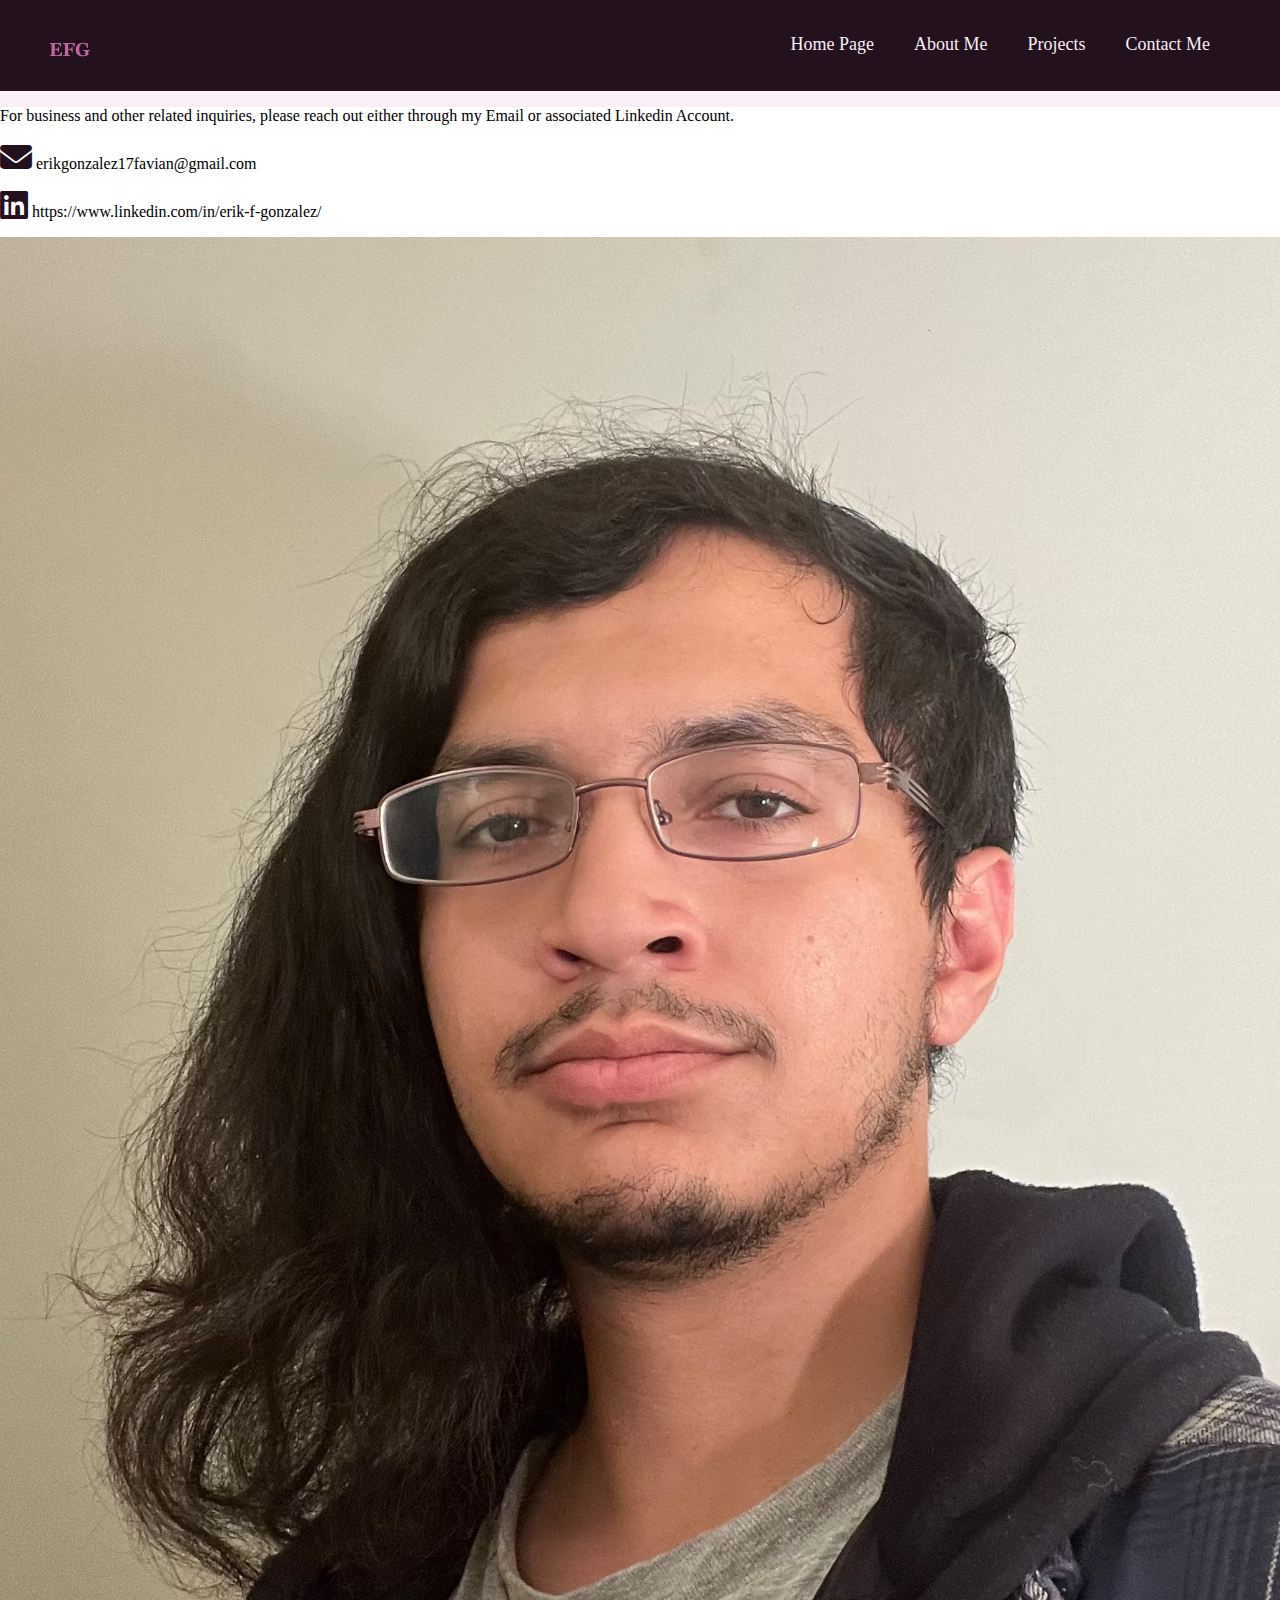
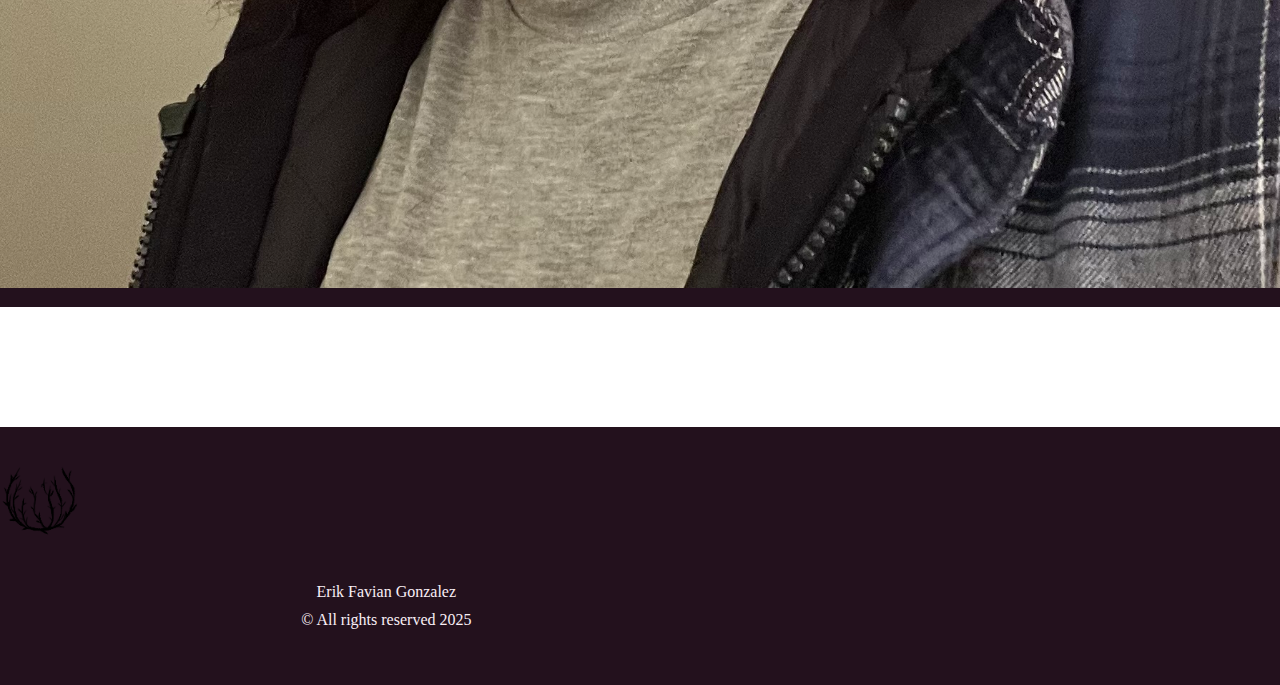
<file: main/contactme.html>
<!DOCTYPE html>
<html lang="en">
<head>
    <meta charset="UTF-8">
    <meta name="viewport" content="width=device-width, initial-scale=1.0">
    <link href="https://cdn.jsdelivr.net/npm/bootstrap@5.3.5/dist/css/bootstrap.min.css" rel="stylesheet" integrity="sha384-SgOJa3DmI69IUzQ2PVdRZhwQ+dy64/BUtbMJw1MZ8t5HZApcHrRKUc4W0kG879m7" crossorigin="anonymous">
    <link
    rel="stylesheet"
    href="https://cdnjs.cloudflare.com/ajax/libs/font-awesome/6.5.0/css/all.min.css">
    <link rel="stylesheet" href="style.css">
    <title>About Me</title>
</head>
<body>
<!-- Header -->
    <header>
        <div class="wrapper">
            <h1 class="logo"></h1>
            <nav>
                <a class="burger-nav" id="burger-nav" onclick="toggleClass()"></a>
                <h2>Main Navigation</h2>
                <ul id="nav-menu">
                    <li><a href="index.html">Home Page</a></li>
                    <li><a href="aboutme.html">About Me</a></li>
                    <li><a href="projects.html">Projects</a></li>
                    <li><a href="#">Contact Me</a></li>
                </ul>
            </nav>
        </div>
    </header>

<!-- Main Body -->

<main class="container-xxl webpageBG">
    <div class="container-lg pt-5 px-5">
        <div class="row justify-content-between">
            <div class="col-md">
                <div class="p-5 rounded ">
                    <p>For business and other related inquiries, please reach out either through my Email or associated Linkedin Account.</p>

                    <p><i class="fa-solid fa-envelope fa-2x" style="color: #23111D;"></i> erikgonzalez17favian@gmail.com</p>

                    <p><a href="https://www.linkedin.com/in/erik-f-gonzalez/" target="_blank" class="text-decoration-none">
                    <i class="fab fa-linkedin fa-2x" style="color: #23111D;"></i></a> https://www.linkedin.com/in/erik-f-gonzalez/</p>
                </div>
            </div>
         
            <div class="col-md ">
                <div class="p-5 rounded dark-bg">
                    <img class="profileImg rounded" src="images/ItsMe.jpeg" alt="Self Photograph of the designer, Erik Gonzalez">
                </div>
            </div>
        </div>

        <div class="divider my-5 rounded"></div>

    </div>
</main>
 
<!-- Footer -->

<footer>
    <div class="mt-1 tumblespace">
        <img class="tumble" src="images/Tumbleweed.png" alt="Tumbleweed">
    </div>
<div class="wrapper">
    <ul>
        
    </ul>
  
    <ul>
        <li>Erik Favian Gonzalez</li>
        <li>&copy; All rights reserved 2025</li>
    </ul>
</div>
</footer>

<script src="https://cdn.jsdelivr.net/npm/bootstrap@5.3.5/dist/js/bootstrap.bundle.min.js" integrity="sha384-k6d4wzSIapyDyv1kpU366/PK5hCdSbCRGRCMv+eplOQJWyd1fbcAu9OCUj5zNLiq" crossorigin="anonymous"></script>
<script src="script.js"></script>
</body>
</html>
</file>
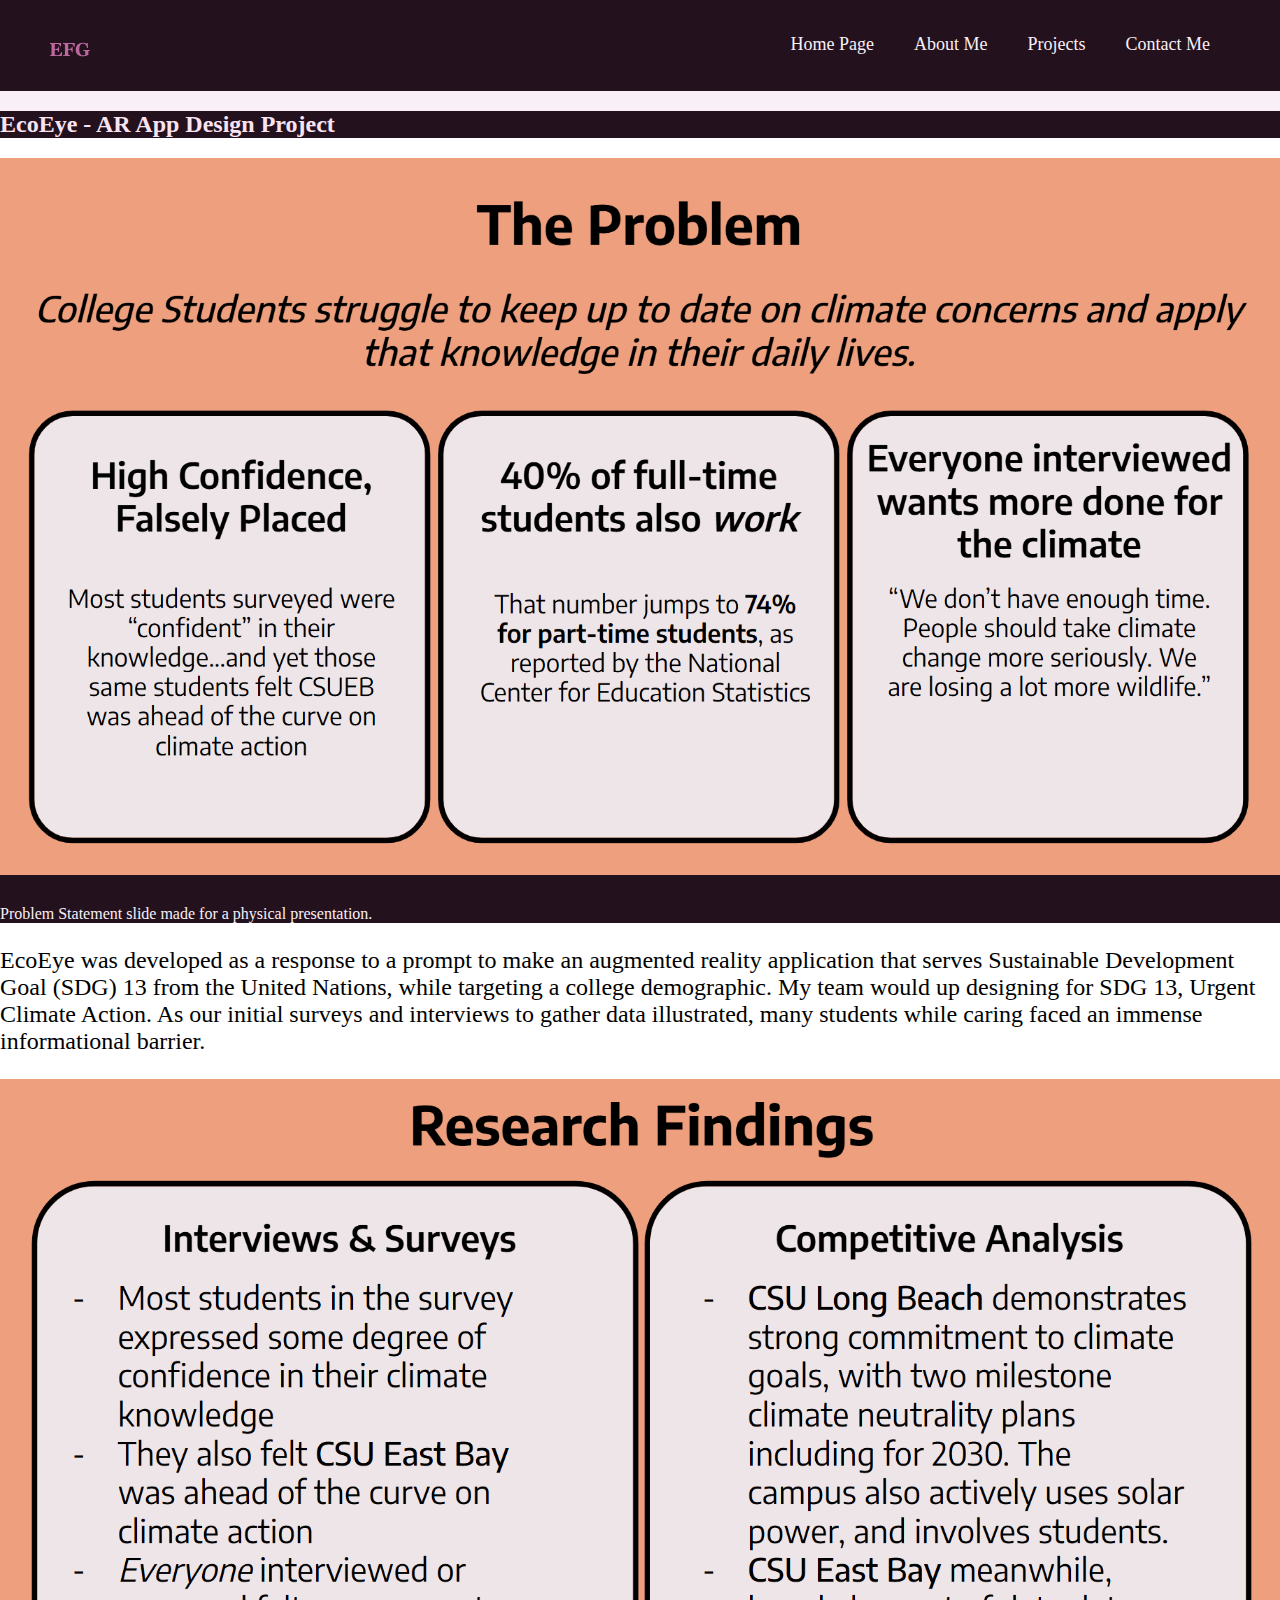
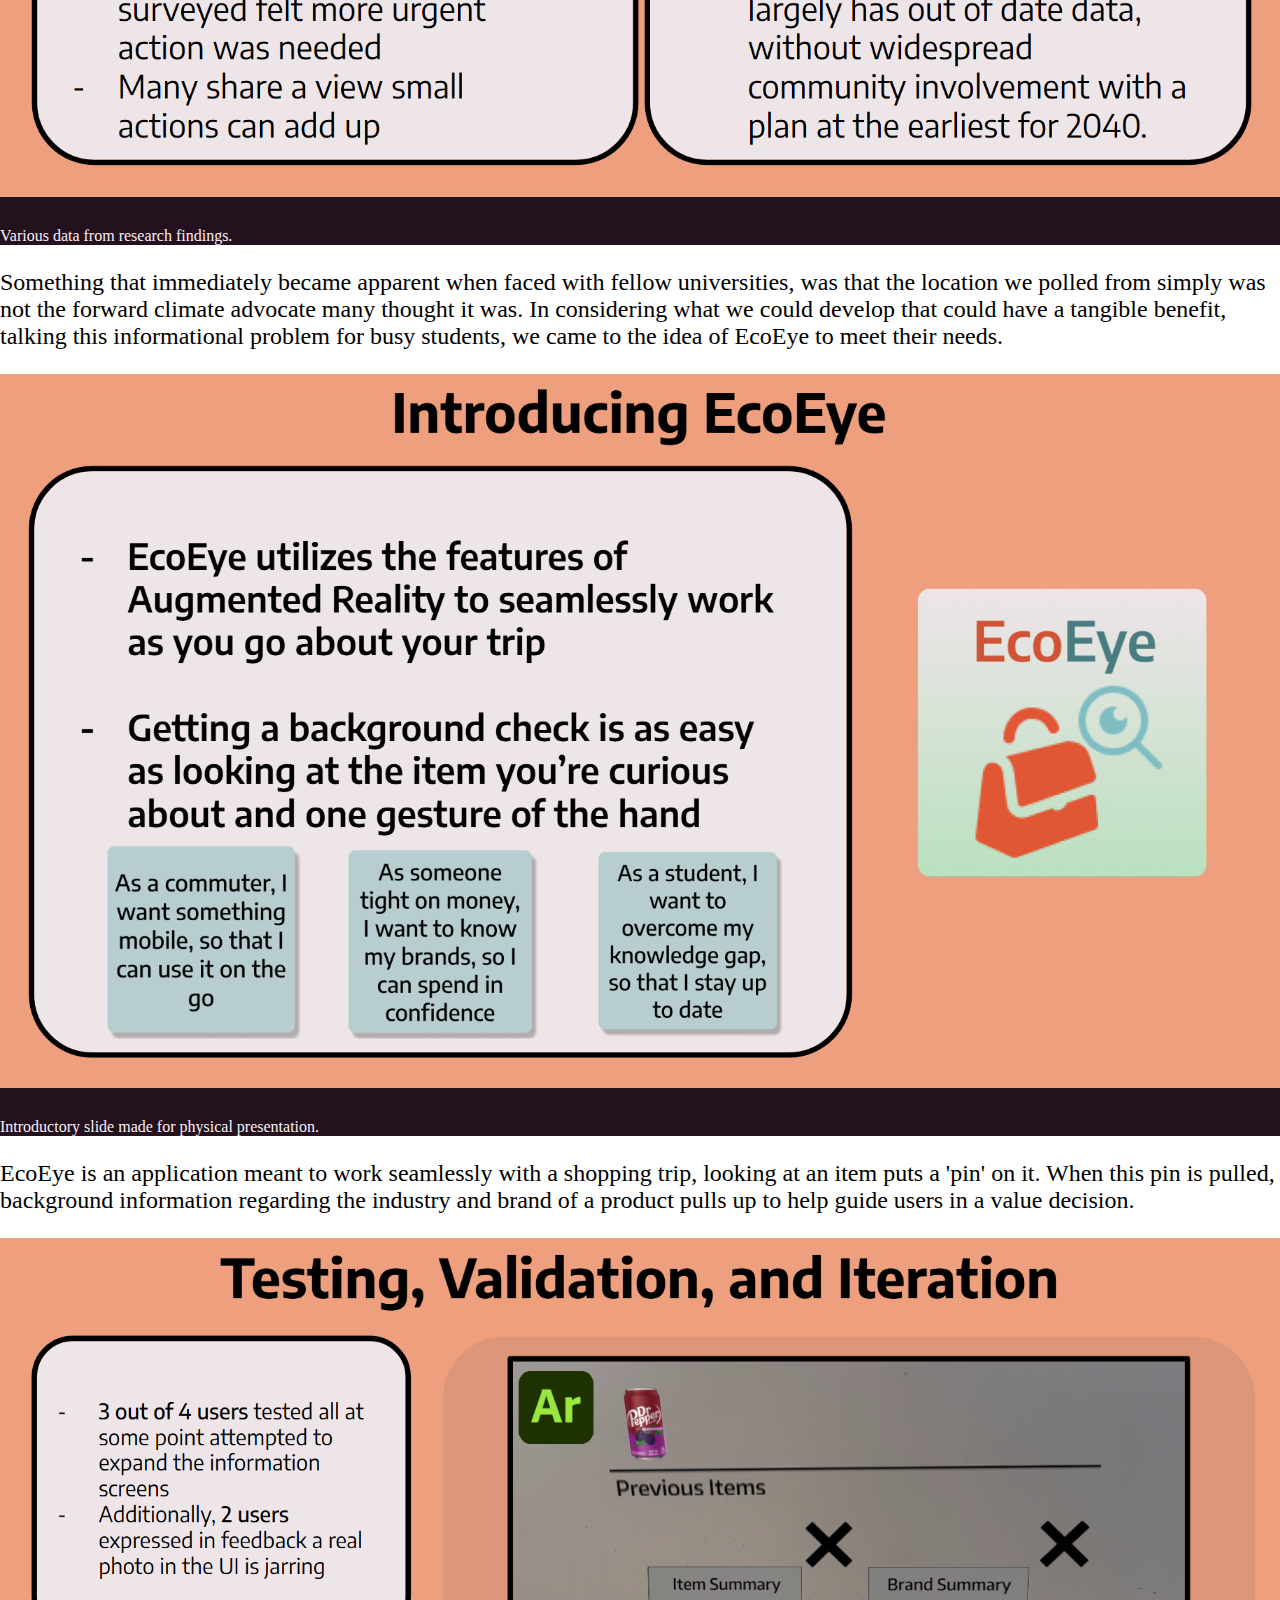
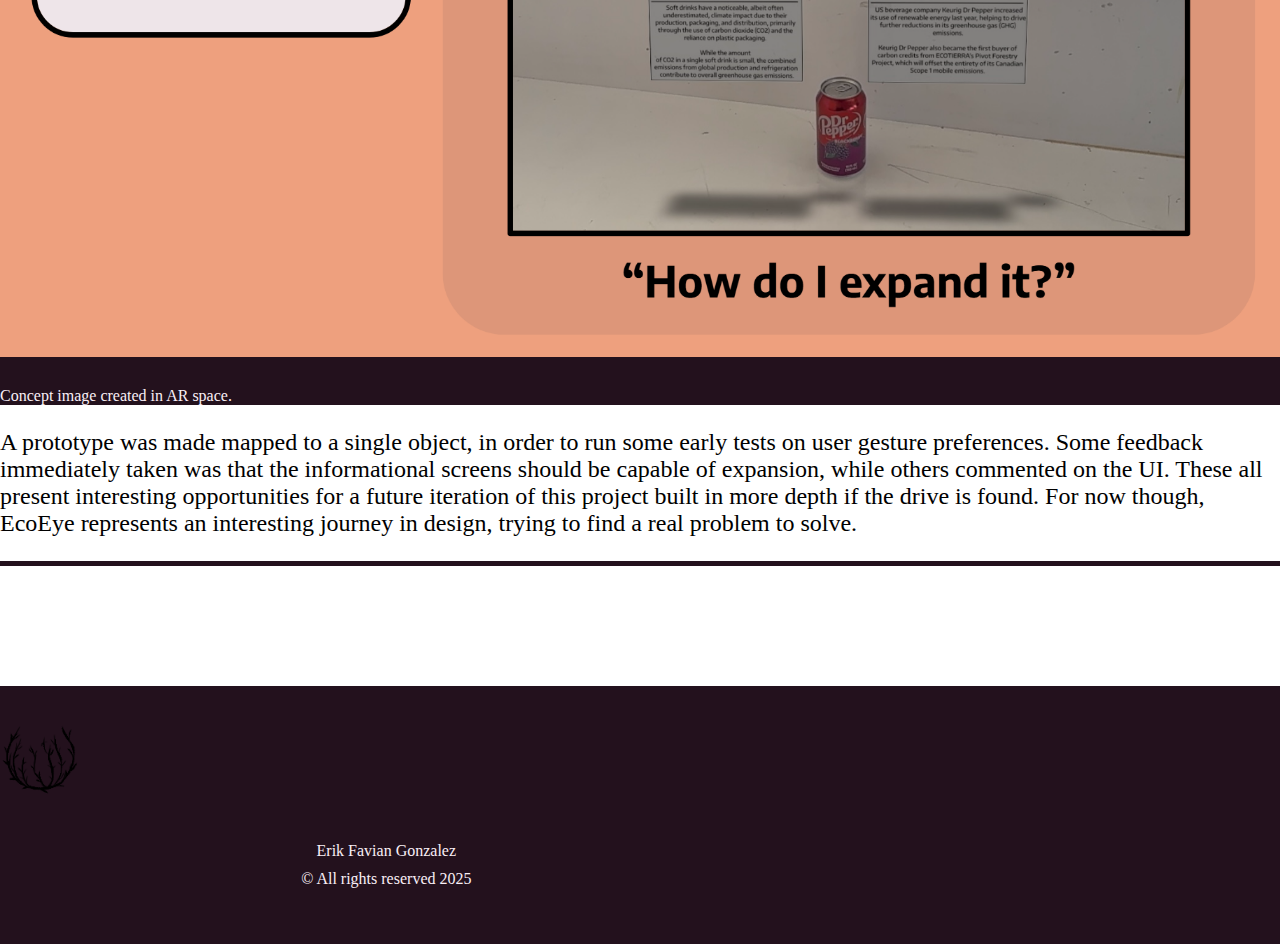
<file: main/ecoeye.html>
<!DOCTYPE html>
<html lang="en">
<head>
    <meta charset="UTF-8">
    <meta name="viewport" content="width=device-width, initial-scale=1.0">
    <link href="https://cdn.jsdelivr.net/npm/bootstrap@5.3.5/dist/css/bootstrap.min.css" rel="stylesheet" integrity="sha384-SgOJa3DmI69IUzQ2PVdRZhwQ+dy64/BUtbMJw1MZ8t5HZApcHrRKUc4W0kG879m7" crossorigin="anonymous">
    <link rel="stylesheet" href="style.css">
    <title>EcoEye</title>
</head>
<body>
<!-- Header -->
    <header>
        <div class="wrapper">
            <h1 class="logo"></h1>
            <nav>
                <a class="burger-nav" id="burger-nav" onclick="toggleClass()"></a>
                <h2>Main Navigation</h2>
                <ul id="nav-menu">
                    <li><a href="index.html">Home Page</a></li>
                    <li><a href="aboutme.html">About Me</a></li>
                    <li><a href="projects.html">Projects</a></li>
                    <li><a href="contactme.html">Contact Me</a></li>
                </ul>
            </nav>
        </div>
    </header>

<!-- Main Body -->

<main class="container-xxl webpageBG pt-4 px-4">

    <div class="container-lg p-0 text-center rounded">
        <div><h2 class="projectBanner p-4">EcoEye - AR App Design Project</h2></div>
        <div class="projectImg rounded"><img class="profileImg rounded p-4" src="images/theProblem.png" alt="A Problem Statement for the application"><p class="p-10 fst-italic imgText">Problem Statement slide made for a physical presentation.</p></div>
        <div class="projectText"><p class="p-10 m-4">EcoEye was developed as a response to a prompt to make an augmented reality application that serves Sustainable Development Goal (SDG) 13 from the United Nations, while targeting a college demographic. My team would up designing for SDG 13, Urgent Climate Action. As our initial surveys and interviews to gather data illustrated, many students while caring faced an immense informational barrier.</p></div>
        <div class="projectImg rounded"><img class="profileImg rounded p-4" src="images/research.png" alt="Data from research findings"><p class="p-10 fst-italic imgText">Various data from research findings.</p></div>
        <div class="projectText"><p class="p-10 m-4">Something that immediately became apparent when faced with fellow universities, was that the location we polled from simply was not the forward climate advocate many thought it was. In considering what we could develop that could have a tangible benefit, talking this informational problem for busy students, we came to the idea of EcoEye to meet their needs.</p></div>
        <div class="projectImg rounded"><img class="profileImg rounded p-4" src="images/introducing.png" alt="Data from research findings"><p class="p-10 fst-italic imgText">Introductory slide made for physical presentation.</p></div>
        <div class="projectText"><p class="p-10 m-4">EcoEye is an application meant to work seamlessly with a shopping trip, looking at an item puts a 'pin' on it. When this pin is pulled, background information regarding the industry and brand of a product pulls up to help guide users in a value decision.</p></div>
        <div class="projectImg rounded"><img class="profileImg rounded p-4" src="images/testing.png" alt="Data from research findings"><p class="p-10 fst-italic imgText">Concept image created in AR space.</p></div>
        <div class="projectText"><p class="p-10 m-4">A prototype was made mapped to a single object, in order to run some early tests on user gesture preferences. Some feedback immediately taken was that the informational screens should be capable of expansion, while others commented on the UI. These all present interesting opportunities for a future iteration of this project built in more depth if the drive is found. For now though, EcoEye represents an interesting journey in design, trying to find a real problem to solve.</p></div>
    </div>
    
    <div class="divider mt-5 rounded"></div>

</main>

<!-- Footer -->

<footer>

    <div class="mt-1 tumblespace">
        <img class="tumble" src="images/Tumbleweed.png" alt="Tumbleweed">
    </div>
<div class="wrapper">
    <ul>
        
    </ul>
  
    <ul>
        <li>Erik Favian Gonzalez</li>
        <li>&copy; All rights reserved 2025</li>
    </ul>
</div>
</footer>

<script src="https://cdn.jsdelivr.net/npm/bootstrap@5.3.5/dist/js/bootstrap.bundle.min.js" integrity="sha384-k6d4wzSIapyDyv1kpU366/PK5hCdSbCRGRCMv+eplOQJWyd1fbcAu9OCUj5zNLiq" crossorigin="anonymous"></script>
<script src="script.js"></script>
</body>
</html>
</file>
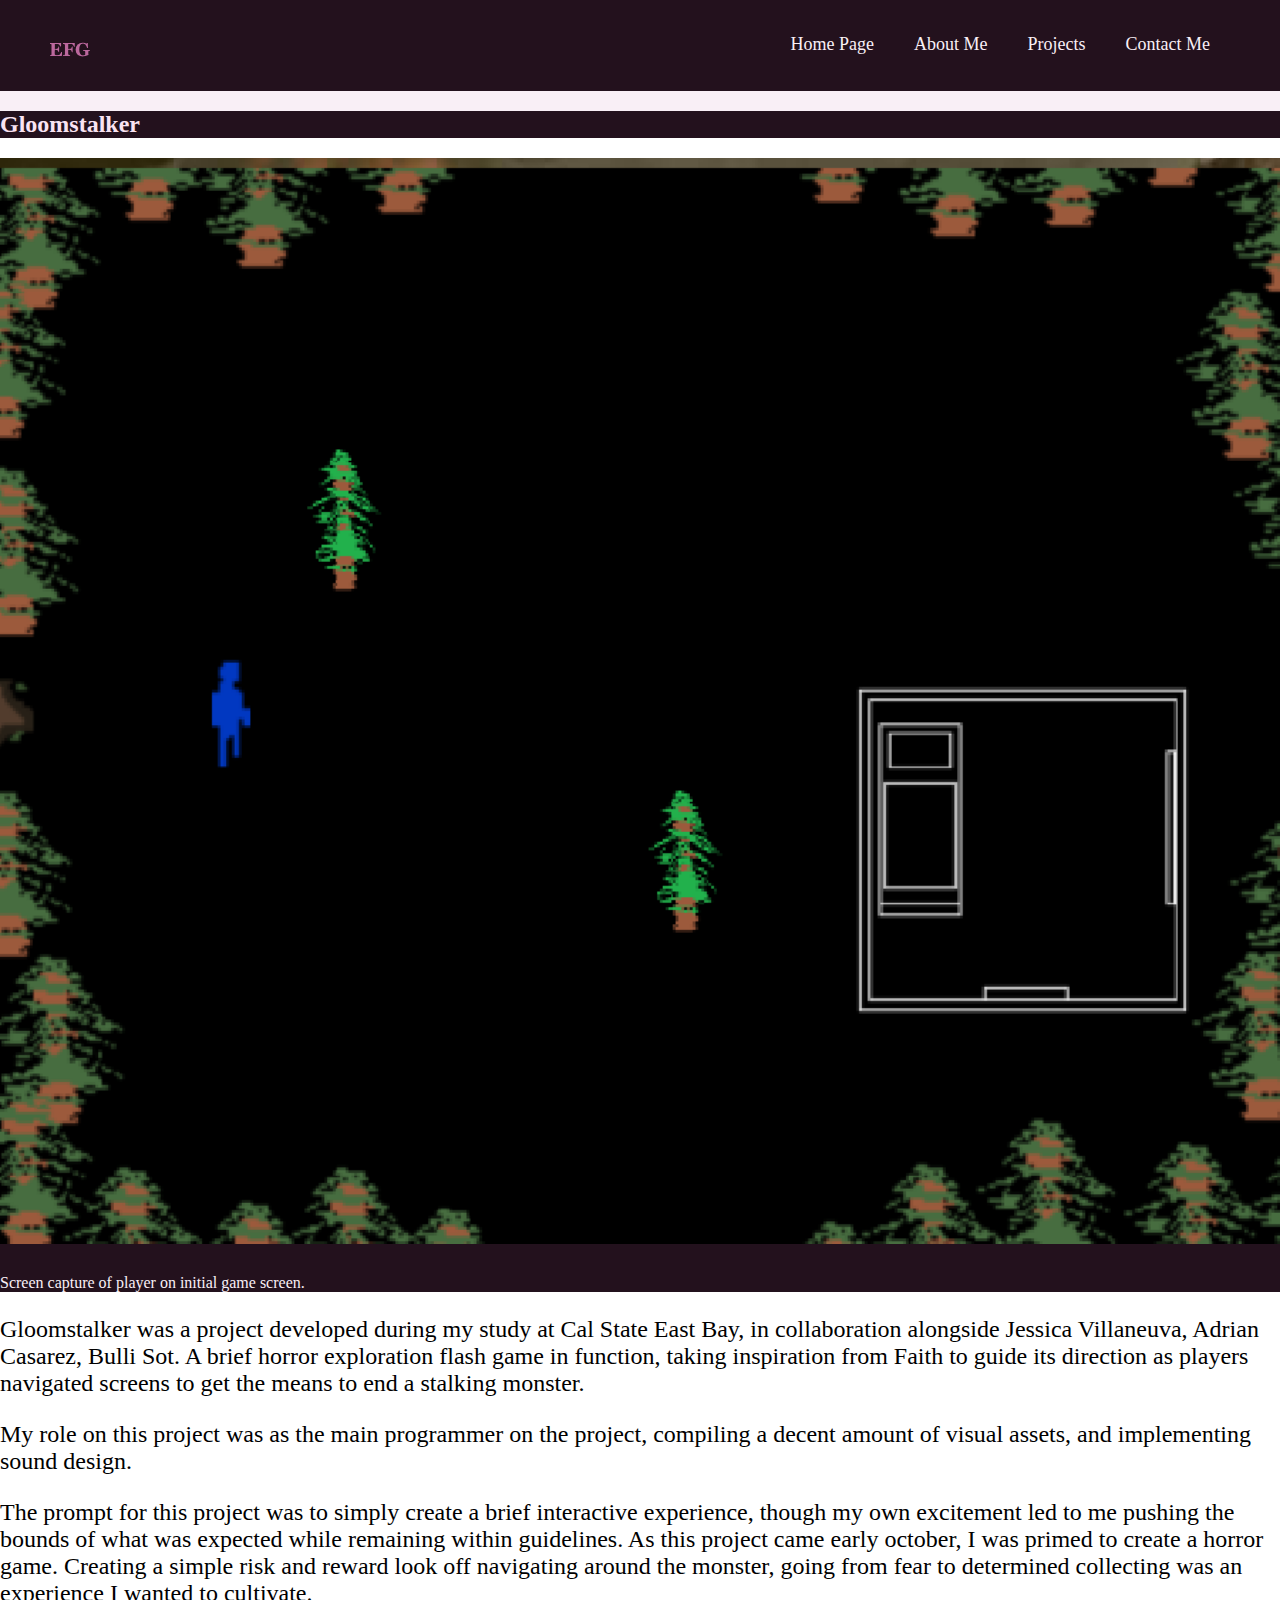
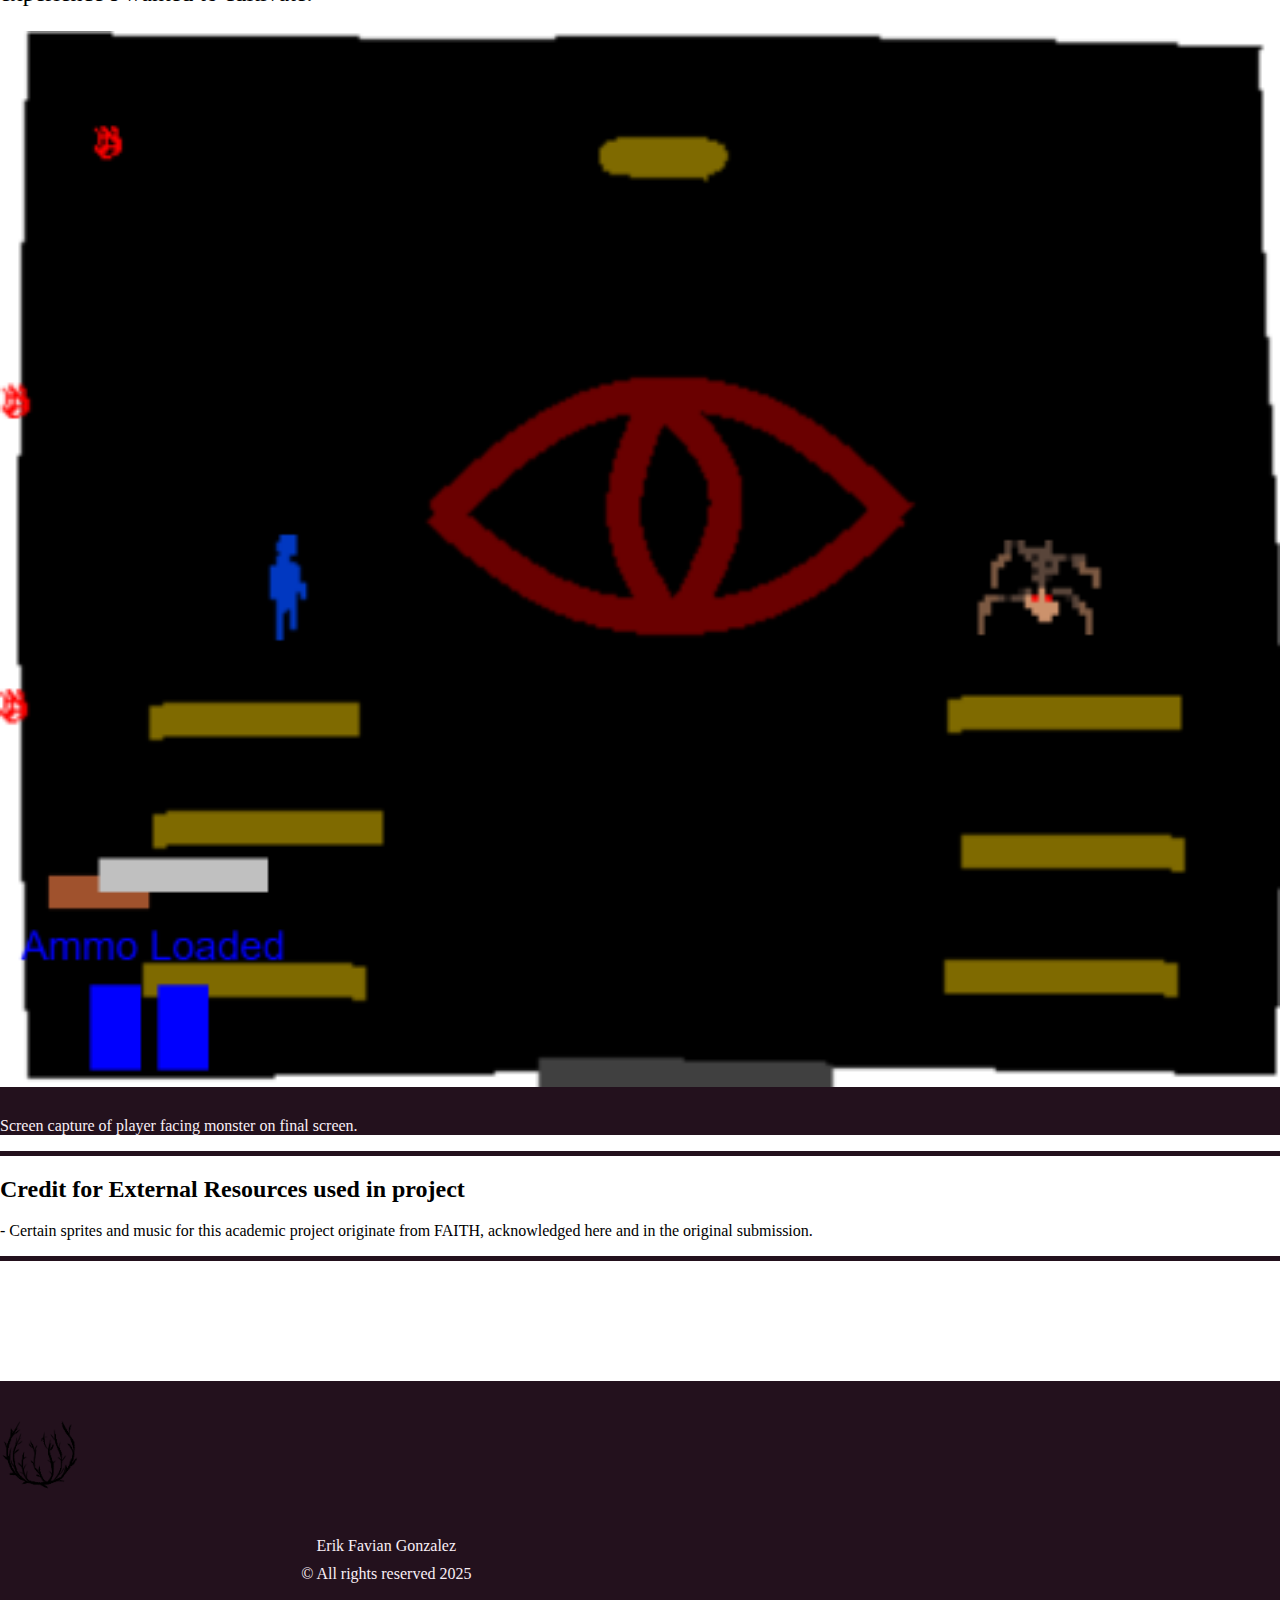
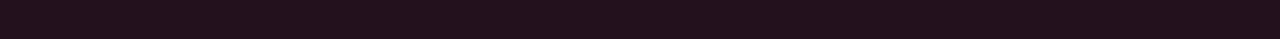
<file: main/gloomstalker.html>
<!DOCTYPE html>
<html lang="en">
<head>
    <meta charset="UTF-8">
    <meta name="viewport" content="width=device-width, initial-scale=1.0">
    <link href="https://cdn.jsdelivr.net/npm/bootstrap@5.3.5/dist/css/bootstrap.min.css" rel="stylesheet" integrity="sha384-SgOJa3DmI69IUzQ2PVdRZhwQ+dy64/BUtbMJw1MZ8t5HZApcHrRKUc4W0kG879m7" crossorigin="anonymous">
    <link rel="stylesheet" href="style.css">
    <title>Gloomstalker</title>
</head>
<body>
<!-- Header -->
    <header>
        <div class="wrapper">
            <h1 class="logo"></h1>
            <nav>
                <a class="burger-nav" id="burger-nav" onclick="toggleClass()"></a>
                <h2>Main Navigation</h2>
                <ul id="nav-menu">
                    <li><a href="index.html">Home Page</a></li>
                    <li><a href="aboutme.html">About Me</a></li>
                    <li><a href="projects.html">Projects</a></li>
                    <li><a href="contactme.html">Contact Me</a></li>
                </ul>
            </nav>
        </div>
    </header>

<!-- Main Body -->

<main class="container-xxl webpageBG pt-4 px-4">

    <div class="container-lg p-0 text-center rounded">
        <div><h2 class="projectBanner p-4">Gloomstalker</h2></div>
        <div class="projectImg rounded"><img class="profileImg rounded p-4" src="images/gloomstalker1.png" alt="First screen of game, player in forest"><p class="p-10 fst-italic imgText">Screen capture of player on initial game screen.</p></div>
        <div class="projectText"><p class="p-10 m-4">Gloomstalker was a project developed during my study at Cal State East Bay, in collaboration alongside Jessica Villaneuva, Adrian Casarez, Bulli Sot. A brief horror exploration flash game in function, taking inspiration from Faith to guide its direction as players navigated screens to get the means to end a stalking monster.</p>

        <p class="p-10 m-4">My role on this project was as the main programmer on the project, compiling a decent amount of visual assets, and implementing sound design.</p>

        <p class="p-10 m-4">The prompt for this project was to simply create a brief interactive experience, though my own excitement led to me pushing the bounds of what was expected while remaining within guidelines. As this project came early october, I was primed to create a horror game. Creating a simple risk and reward look off navigating around the monster, going from fear to determined collecting was an experience I wanted to cultivate.</p></div>
        <div class="projectImg rounded"><img class="profileImg rounded p-4" src="images/gloomstalker2.png" alt="Final fight of game, player facing monster in church"><p class="p-10 fst-italic imgText">Screen capture of player facing monster on final screen.</p></div>
        

    </div>
    
    <div class="divider mt-5 rounded"></div>
    <h2 class="p-10 m-4">Credit for External Resources used in project</h2>

    <p class="p-10 m-4">- Certain sprites and music for this academic project originate from FAITH, acknowledged here and in the original submission.</p>
    <div class="divider mt-5 rounded"></div>

</main>

<!-- Footer -->

<footer>

    <div class="mt-1 tumblespace">
        <img class="tumble" src="images/Tumbleweed.png" alt="Tumbleweed">
    </div>
<div class="wrapper">
    <ul>
        
    </ul>
  
    <ul>
        <li>Erik Favian Gonzalez</li>
        <li>&copy; All rights reserved 2025</li>
    </ul>
</div>
</footer>

<script src="https://cdn.jsdelivr.net/npm/bootstrap@5.3.5/dist/js/bootstrap.bundle.min.js" integrity="sha384-k6d4wzSIapyDyv1kpU366/PK5hCdSbCRGRCMv+eplOQJWyd1fbcAu9OCUj5zNLiq" crossorigin="anonymous"></script>
<script src="script.js"></script>
</body>
</html>
</file>
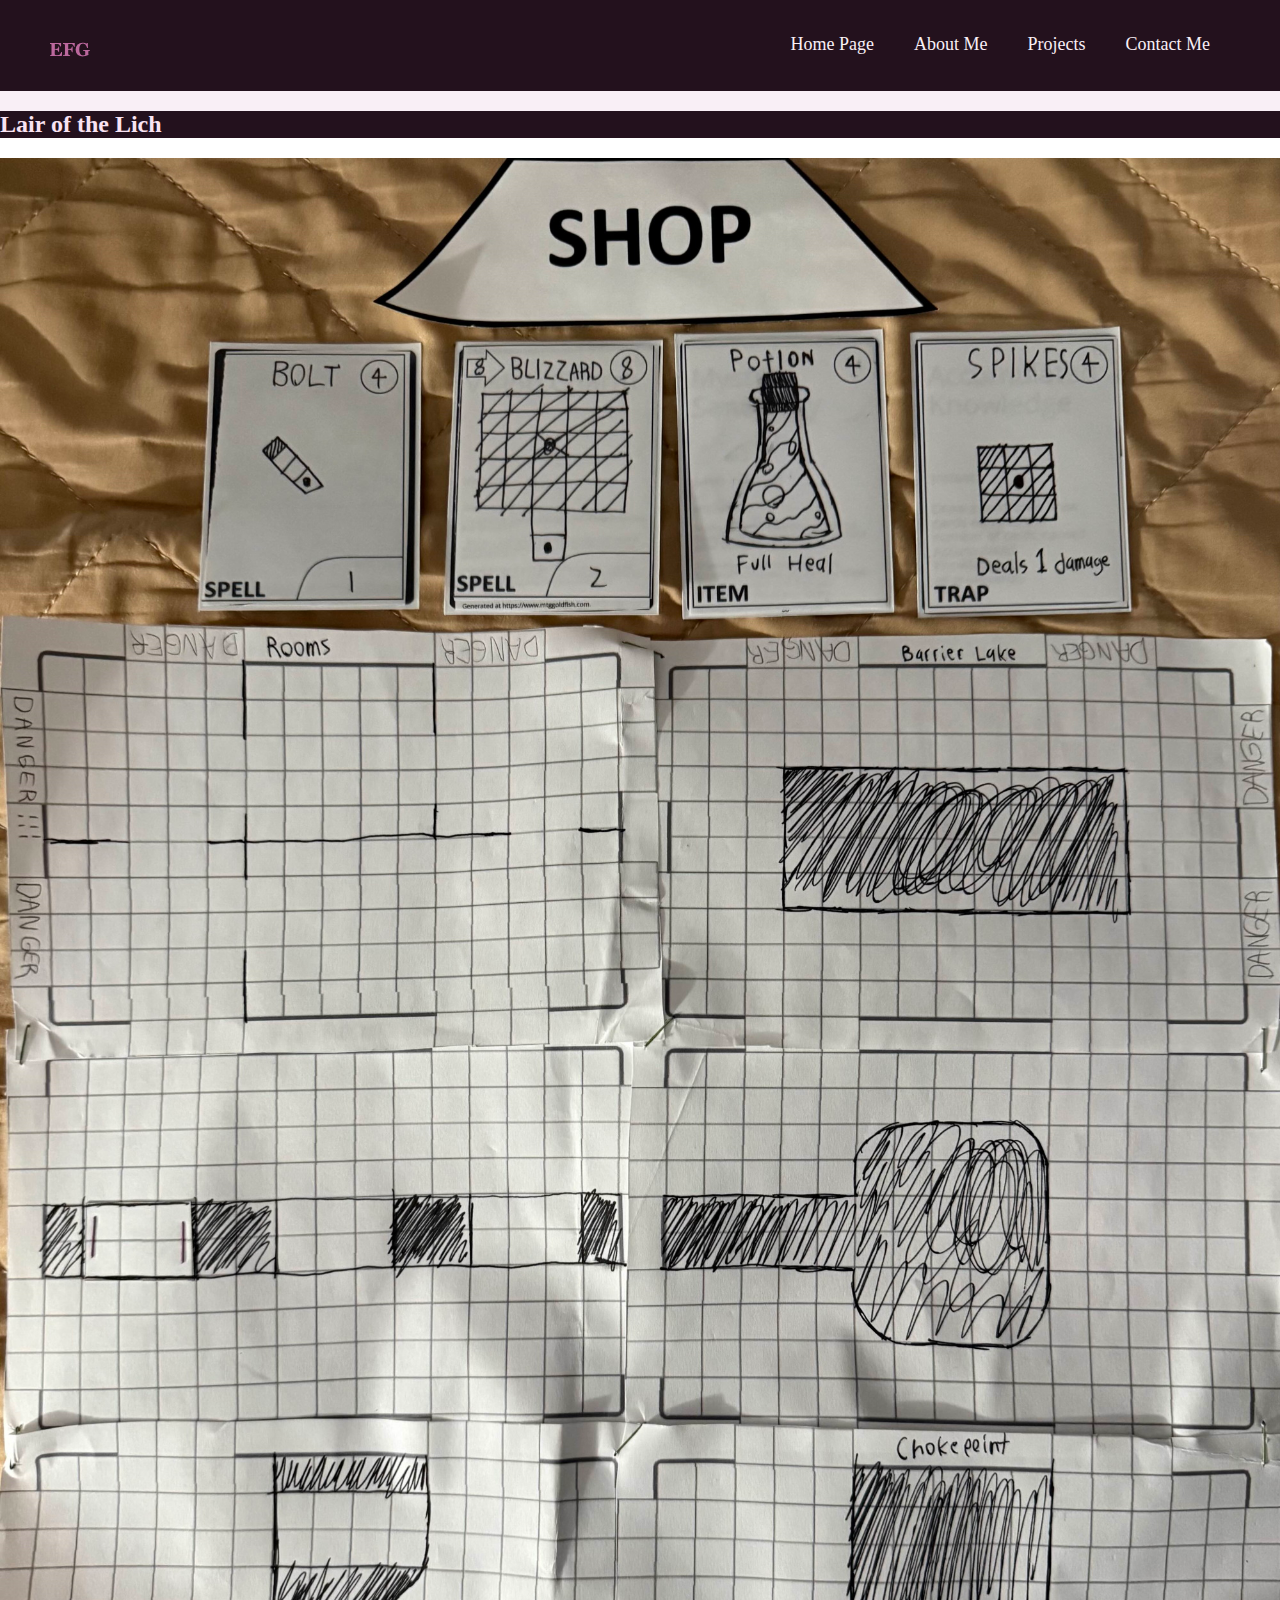
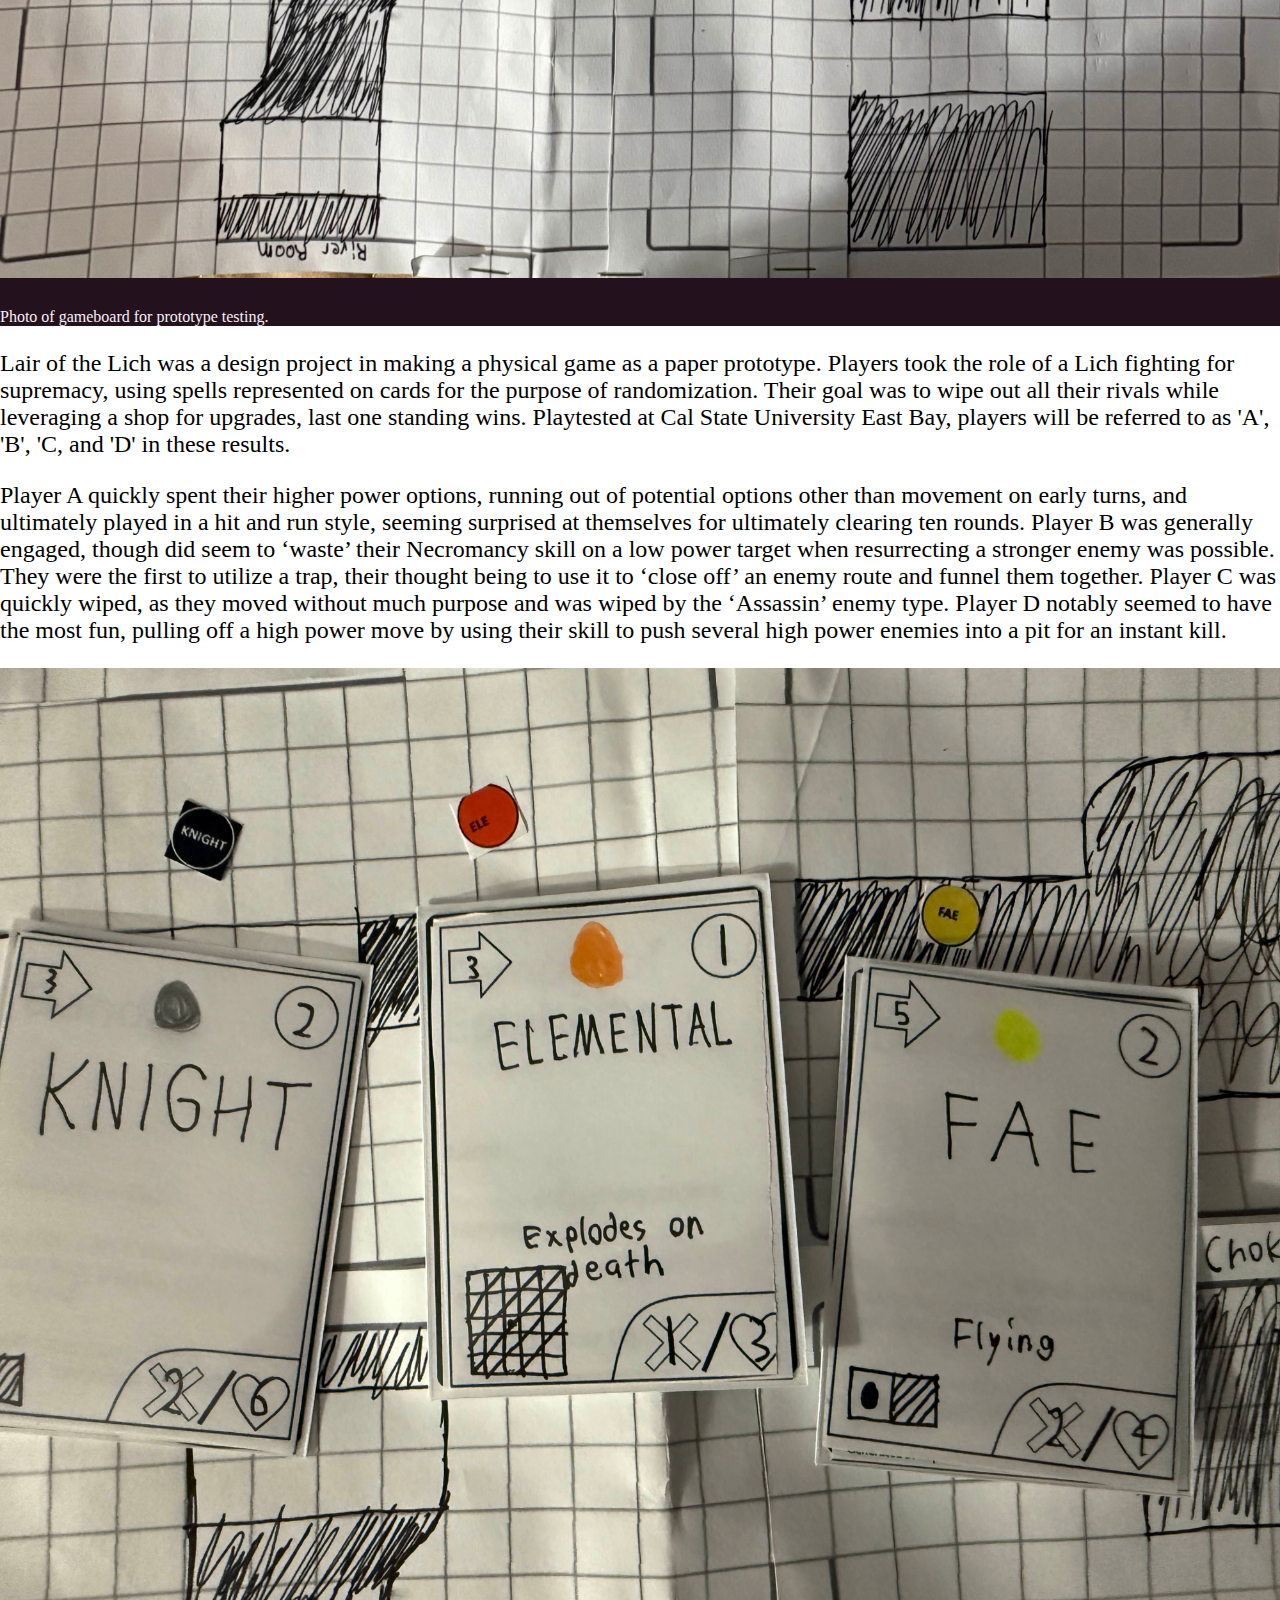
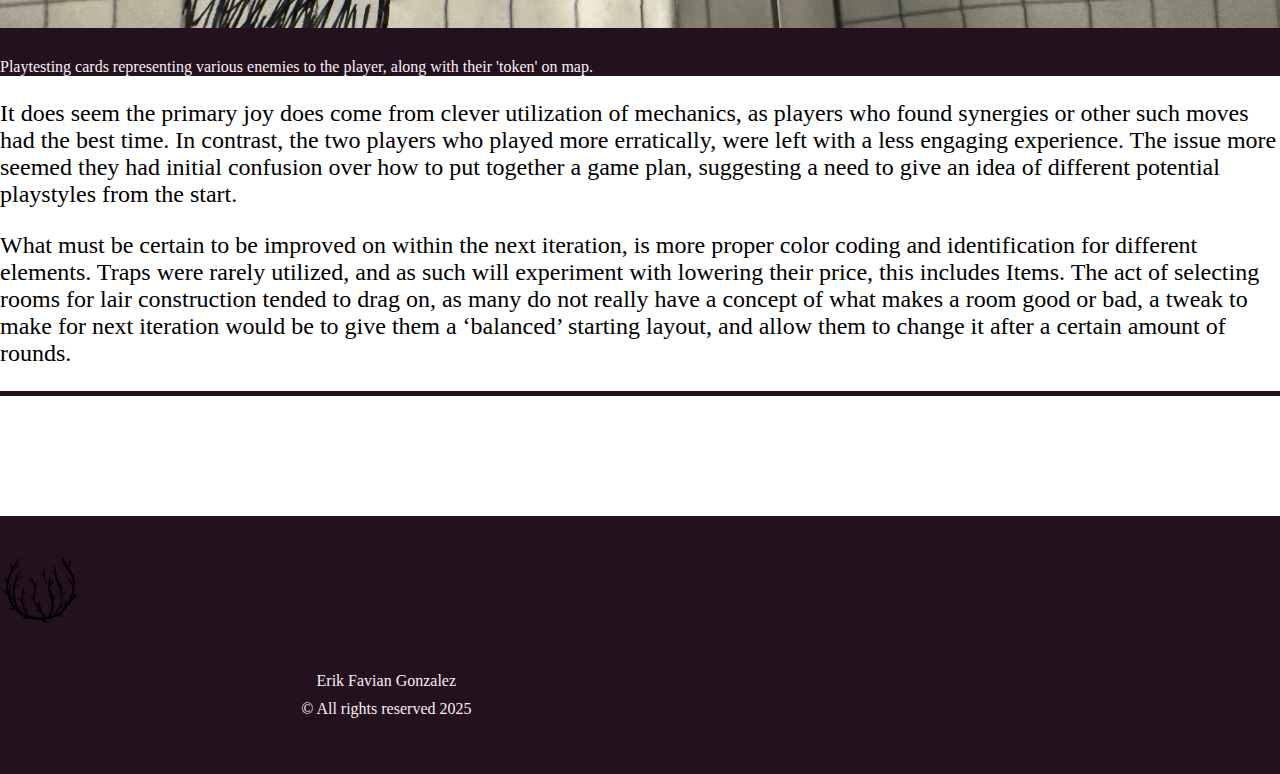
<file: main/lairofthelich.html>
<!DOCTYPE html>
<html lang="en">
<head>
    <meta charset="UTF-8">
    <meta name="viewport" content="width=device-width, initial-scale=1.0">
    <link href="https://cdn.jsdelivr.net/npm/bootstrap@5.3.5/dist/css/bootstrap.min.css" rel="stylesheet" integrity="sha384-SgOJa3DmI69IUzQ2PVdRZhwQ+dy64/BUtbMJw1MZ8t5HZApcHrRKUc4W0kG879m7" crossorigin="anonymous">
    <link rel="stylesheet" href="style.css">
    <title>Lair of the Lich</title>
</head>
<body>
<!-- Header -->
    <header>
        <div class="wrapper">
            <h1 class="logo"></h1>
            <nav>
                <a class="burger-nav" id="burger-nav" onclick="toggleClass()"></a>
                <h2>Main Navigation</h2>
                <ul id="nav-menu">
                    <li><a href="index.html">Home Page</a></li>
                    <li><a href="aboutme.html">About Me</a></li>
                    <li><a href="projects.html">Projects</a></li>
                    <li><a href="contactme.html">Contact Me</a></li>
                </ul>
            </nav>
        </div>
    </header>

<!-- Main Body -->

<main class="container-xxl webpageBG pt-4 px-4">

    <div class="container-lg p-0 text-center rounded">
        <div><h2 class="projectBanner p-4">Lair of the Lich</h2></div>
        <div class="projectImg rounded"><img class="profileImg rounded p-4" src="images/lichImg2.jpg" alt="Photo of gameboard for prototype testing"><p class="p-10 fst-italic imgText">Photo of gameboard for prototype testing.</p></div>
        <div class="projectText"><p class="p-10 m-4">Lair of the Lich was a design project in making a physical game as a paper prototype. Players took the role of a Lich fighting for supremacy, using spells represented on cards for the purpose of randomization. Their goal was to wipe out all their rivals while leveraging a shop for upgrades, last one standing wins. Playtested at Cal State University East Bay, players will be referred to as 'A', 'B', 'C, and 'D' in these results.</p>

        <p class="p-10 m-4">Player A quickly spent their higher power options, running out of potential options other than movement on early turns, and ultimately played in a hit and run style, seeming surprised at themselves for ultimately clearing ten rounds. Player B was generally engaged, though did seem to ‘waste’ their Necromancy skill on a low power target when resurrecting a stronger enemy was possible. They were the first to utilize a trap, their thought being to use it to ‘close off’ an enemy route and funnel them together. Player C was quickly wiped, as they moved without much purpose and was wiped by the ‘Assassin’ enemy type. Player D notably seemed to have the most fun, pulling off a high power move by using their skill to push several high power enemies into a pit for an instant kill.</p></div>
        <div class="projectImg rounded"><img class="profileImg rounded p-4" src="images/lichImg1.jpg" alt="Playtesting cards representing various enemies to the player, along with their 'token' on map"><p class="p-10 fst-italic imgText">Playtesting cards representing various enemies to the player, along with their 'token' on map.</p></div>
        <div class="projectText"><p class="p-10 m-4"> It does seem the primary joy does come from clever utilization of mechanics, as players who found synergies or other such moves had the best time. In contrast, the two players who played more erratically, were left with a less engaging experience. The issue more seemed they had initial confusion over how to put together a game plan, suggesting a need to give an idea of different potential playstyles from the start.</p>

        <p class="p-10 m-4"></p> What must be certain to be improved on within the next iteration, is more proper color coding and identification for different elements. Traps were rarely utilized, and as such will experiment with lowering their price, this includes Items. The act of selecting rooms for lair construction tended to drag on, as many do not really have a concept of what makes a room good or bad, a tweak to make for next iteration would be to give them a ‘balanced’ starting layout, and allow them to change it after a certain amount of rounds.</p>

        </p></div>
        

    </div>
    
    <div class="divider mt-5 rounded"></div>

</main>

<!-- Footer -->

<footer>

    <div class="mt-1 tumblespace">
        <img class="tumble" src="images/Tumbleweed.png" alt="Tumbleweed">
    </div>
<div class="wrapper">
    <ul>
        
    </ul>
  
    <ul>
        <li>Erik Favian Gonzalez</li>
        <li>&copy; All rights reserved 2025</li>
    </ul>
</div>
</footer>

<script src="https://cdn.jsdelivr.net/npm/bootstrap@5.3.5/dist/js/bootstrap.bundle.min.js" integrity="sha384-k6d4wzSIapyDyv1kpU366/PK5hCdSbCRGRCMv+eplOQJWyd1fbcAu9OCUj5zNLiq" crossorigin="anonymous"></script>
<script src="script.js"></script>
</body>
</html>
</file>
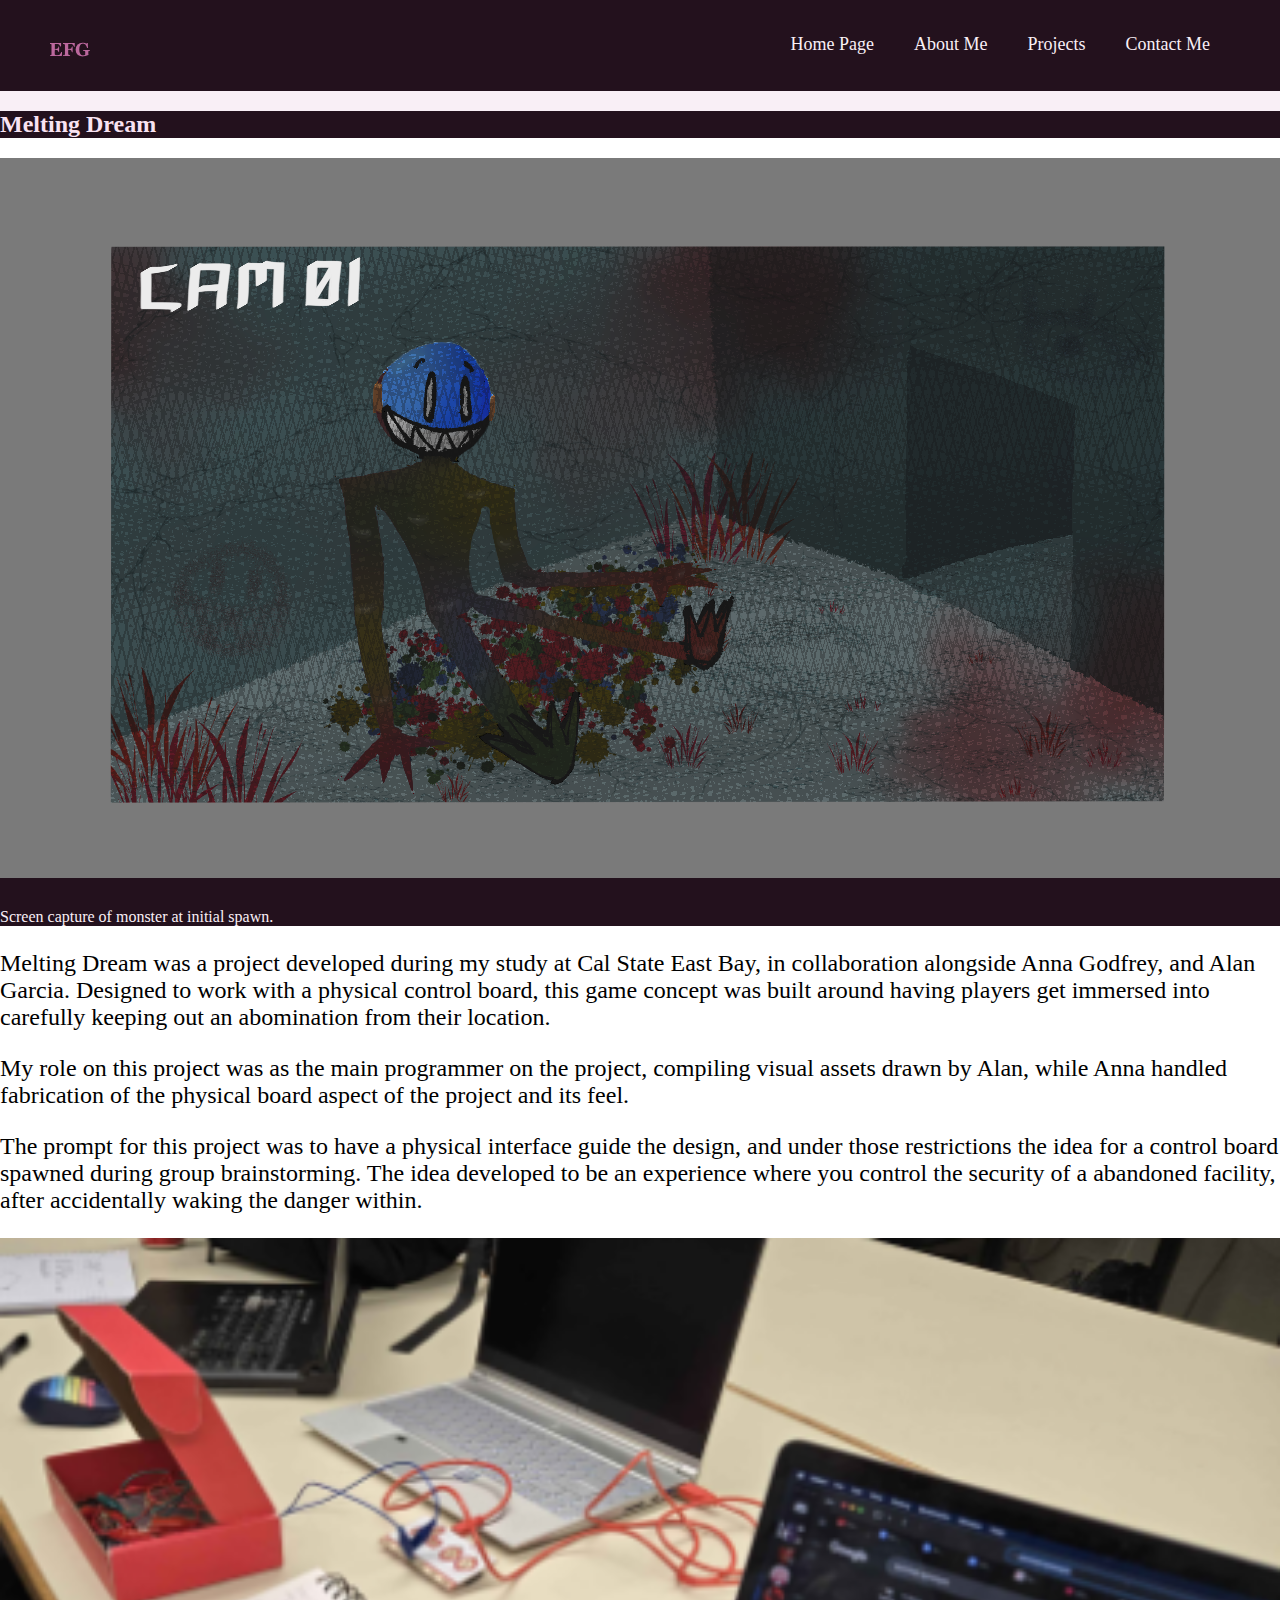
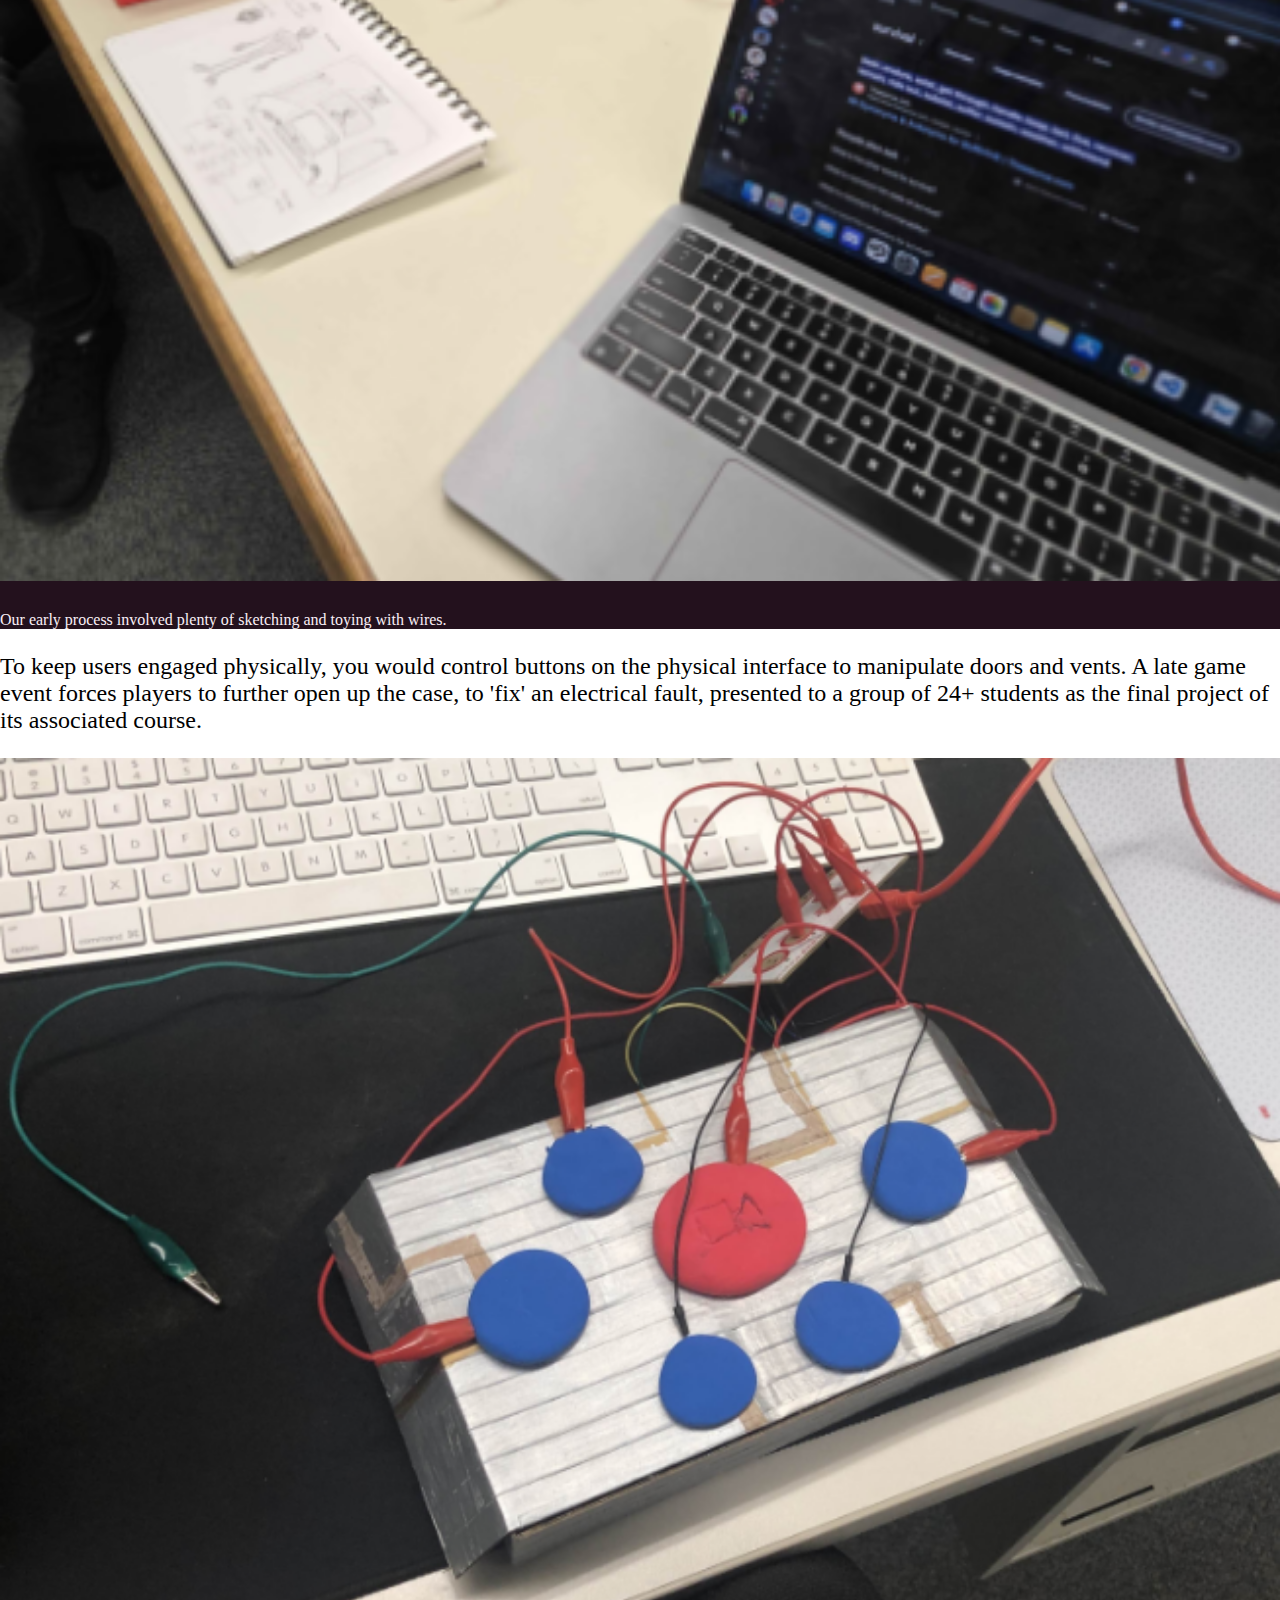
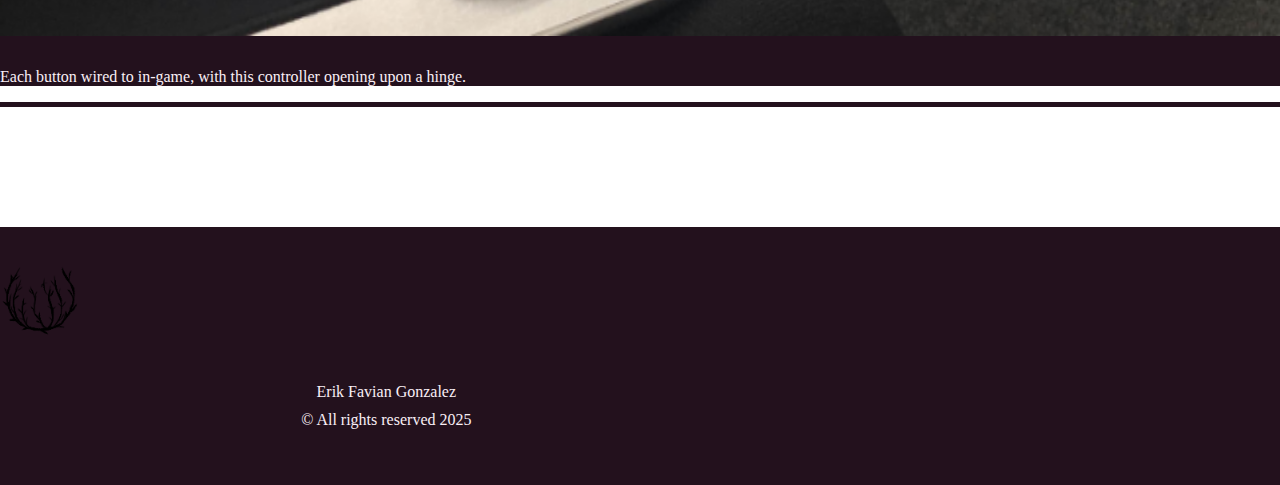
<file: main/meltingdream.html>
<!DOCTYPE html>
<html lang="en">
<head>
    <meta charset="UTF-8">
    <meta name="viewport" content="width=device-width, initial-scale=1.0">
    <link href="https://cdn.jsdelivr.net/npm/bootstrap@5.3.5/dist/css/bootstrap.min.css" rel="stylesheet" integrity="sha384-SgOJa3DmI69IUzQ2PVdRZhwQ+dy64/BUtbMJw1MZ8t5HZApcHrRKUc4W0kG879m7" crossorigin="anonymous">
    <link rel="stylesheet" href="style.css">
    <title>Melting Dream</title>
</head>
<body>
<!-- Header -->
    <header>
        <div class="wrapper">
            <h1 class="logo"></h1>
            <nav>
                <a class="burger-nav" id="burger-nav" onclick="toggleClass()"></a>
                <h2>Main Navigation</h2>
                <ul id="nav-menu">
                    <li><a href="index.html">Home Page</a></li>
                    <li><a href="aboutme.html">About Me</a></li>
                    <li><a href="projects.html">Projects</a></li>
                    <li><a href="contactme.html">Contact Me</a></li>
                </ul>
            </nav>
        </div>
    </header>

<!-- Main Body -->

<main class="container-xxl webpageBG pt-4 px-4">

    <div class="container-lg p-0 text-center rounded">
        <div><h2 class="projectBanner p-4">Melting Dream</h2></div>
        <div class="projectImg rounded"><img class="profileImg rounded p-4" src="images/meltingDreamInProgress.png" alt="In game screenshot of monster being observed through security camera."><p class="p-10 fst-italic imgText">Screen capture of monster at initial spawn.</p></div>
        <div class="projectText"><p class="p-10 m-4">Melting Dream was a project developed during my study at Cal State East Bay, in collaboration alongside Anna Godfrey, and Alan Garcia. Designed to work with a physical control board, this game concept was built around having players get immersed into carefully keeping out an abomination from their location.</p>

        <p class="p-10 m-4">My role on this project was as the main programmer on the project, compiling visual assets drawn by Alan, while Anna handled fabrication of the physical board aspect of the project and its feel.</p>

        <p class="p-10 m-4">The prompt for this project was to have a physical interface guide the design, and under those restrictions the idea for a control board spawned during group brainstorming. The idea developed to be an experience where you control the security of a abandoned facility, after accidentally waking the danger within.</p></div>
        <div class="projectImg rounded"><img class="profileImg rounded p-4" src="images/meltingEarly.png" alt="Picture of laptop, sketches, and early makeymakey board on table."><p class="p-10 fst-italic imgText">Our early process involved plenty of sketching and toying with wires.</p></div>
        <div class="projectText"><p class="p-10 m-4">To keep users engaged physically, you would control buttons on the physical interface to manipulate doors and vents. A late game event forces players to further open up the case, to 'fix' an electrical fault, presented to a group of 24+ students as the final project of its associated course.</p>
        <div class="projectImg rounded"><img class="profileImg rounded p-4" src="images/finalBoard.png" alt="Image of makeymakey board with buttons wired up."><p class="p-10 fst-italic imgText">Each button wired to in-game, with this controller opening upon a hinge.</p></div>
        

    </div>
    
    <div class="divider mt-5 rounded"></div>

</main>

<!-- Footer -->

<footer>

    <div class="mt-1 tumblespace">
        <img class="tumble" src="images/Tumbleweed.png" alt="Tumbleweed">
    </div>
<div class="wrapper">
    <ul>
        
    </ul>
  
    <ul>
        <li>Erik Favian Gonzalez</li>
        <li>&copy; All rights reserved 2025</li>
    </ul>
</div>
</footer>

<script src="https://cdn.jsdelivr.net/npm/bootstrap@5.3.5/dist/js/bootstrap.bundle.min.js" integrity="sha384-k6d4wzSIapyDyv1kpU366/PK5hCdSbCRGRCMv+eplOQJWyd1fbcAu9OCUj5zNLiq" crossorigin="anonymous"></script>
<script src="script.js"></script>
</body>
</html>
</file>
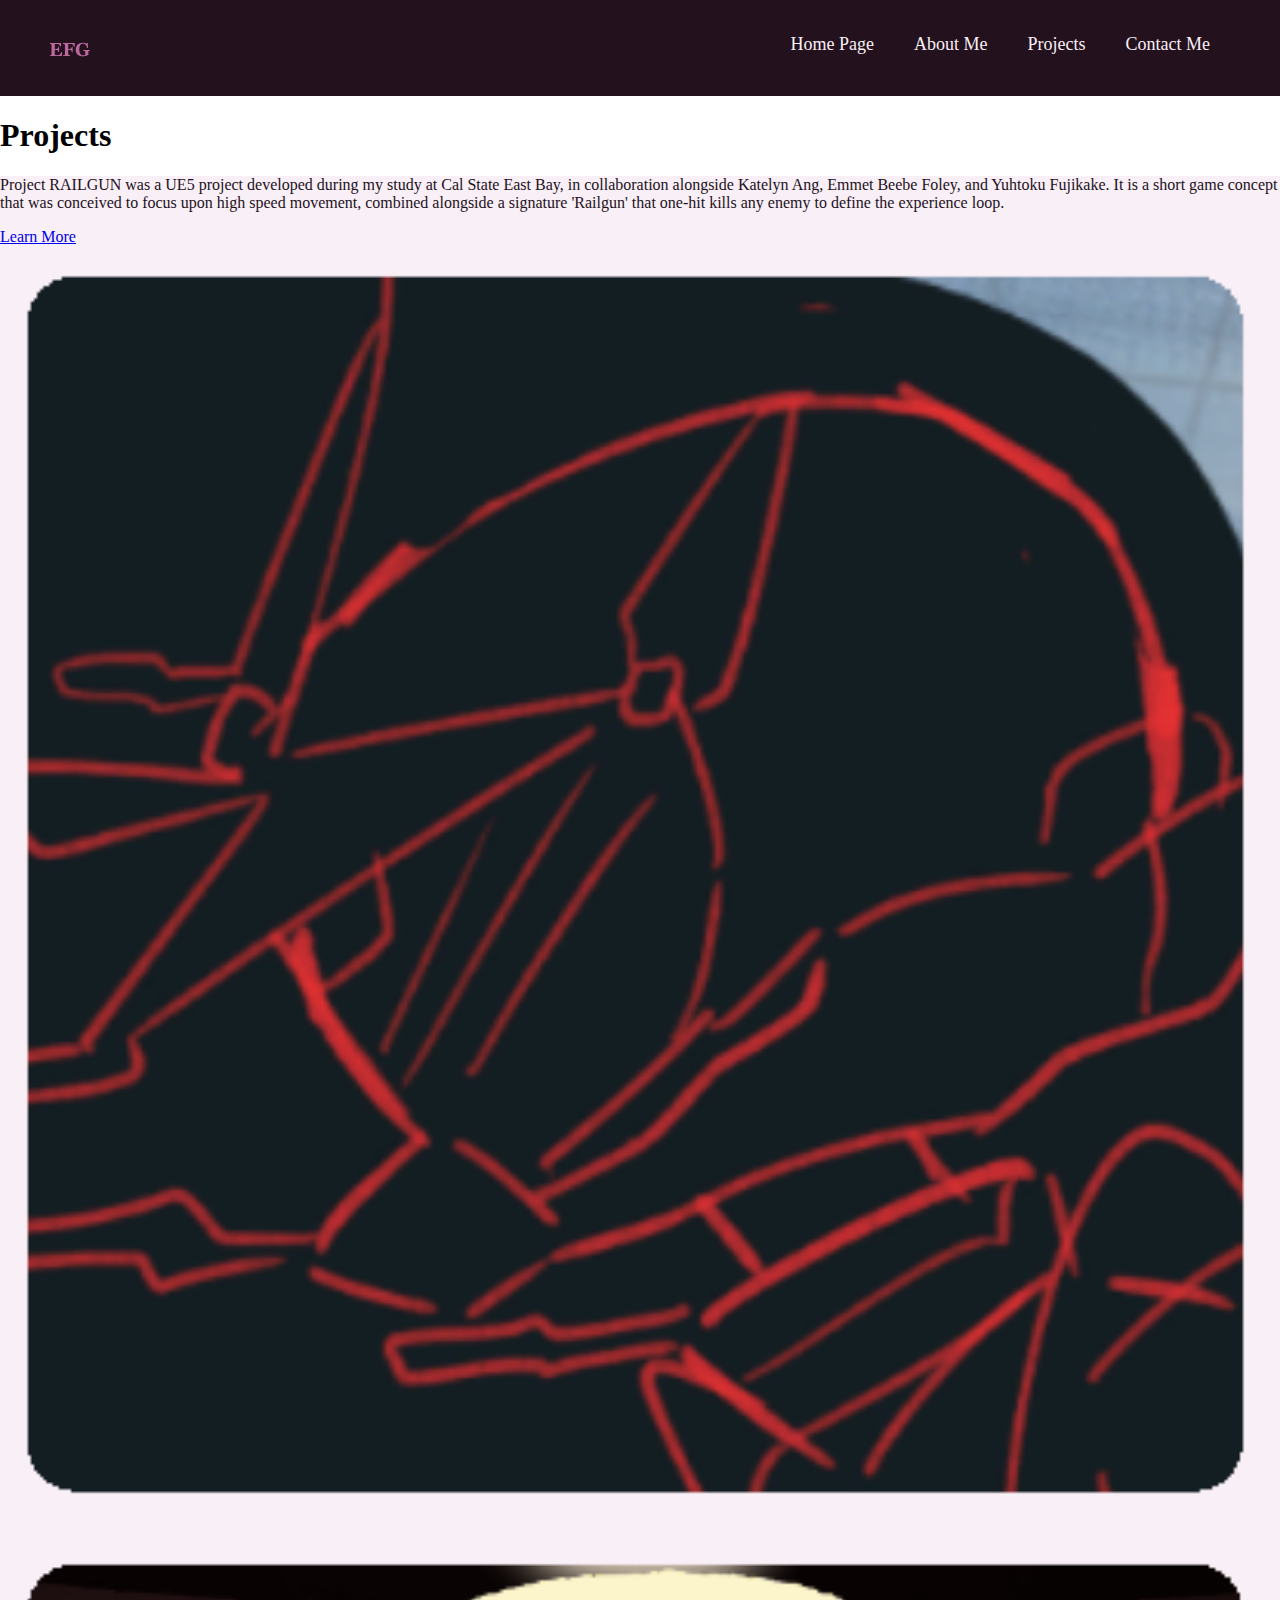
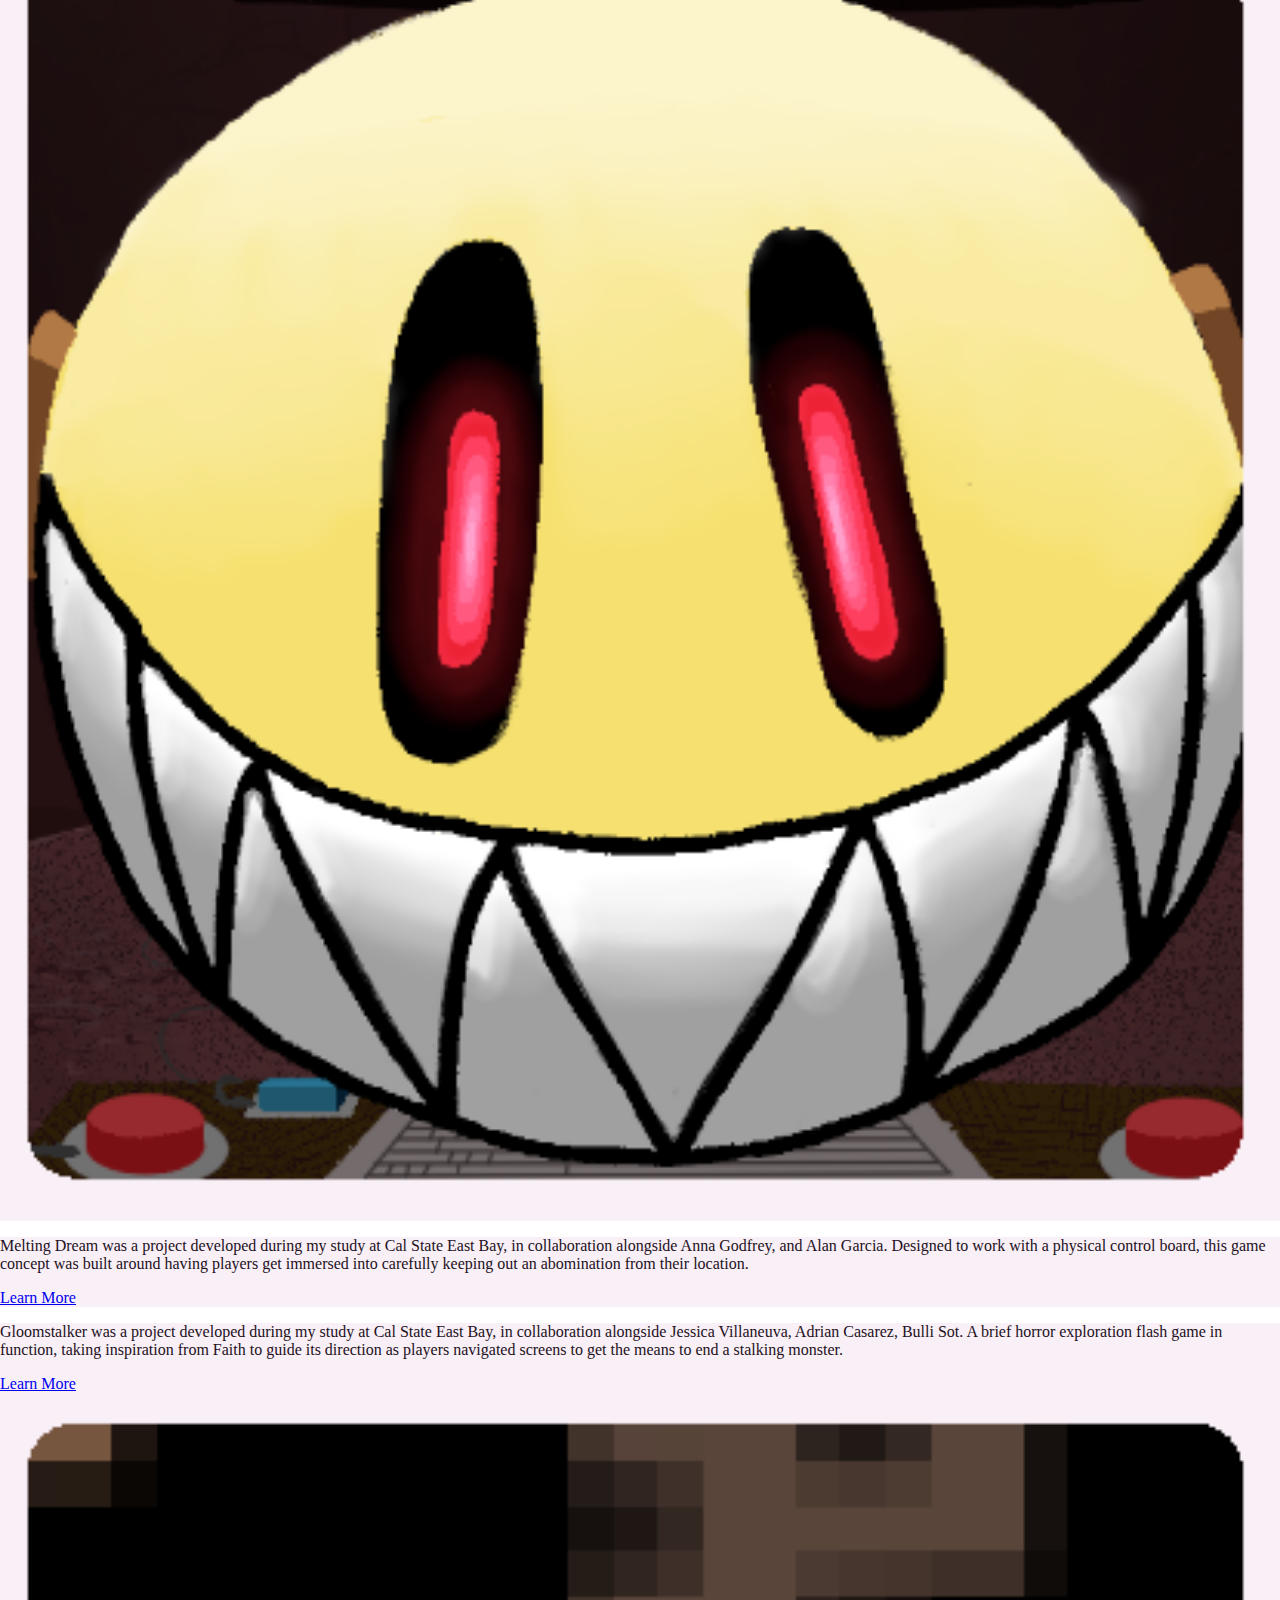
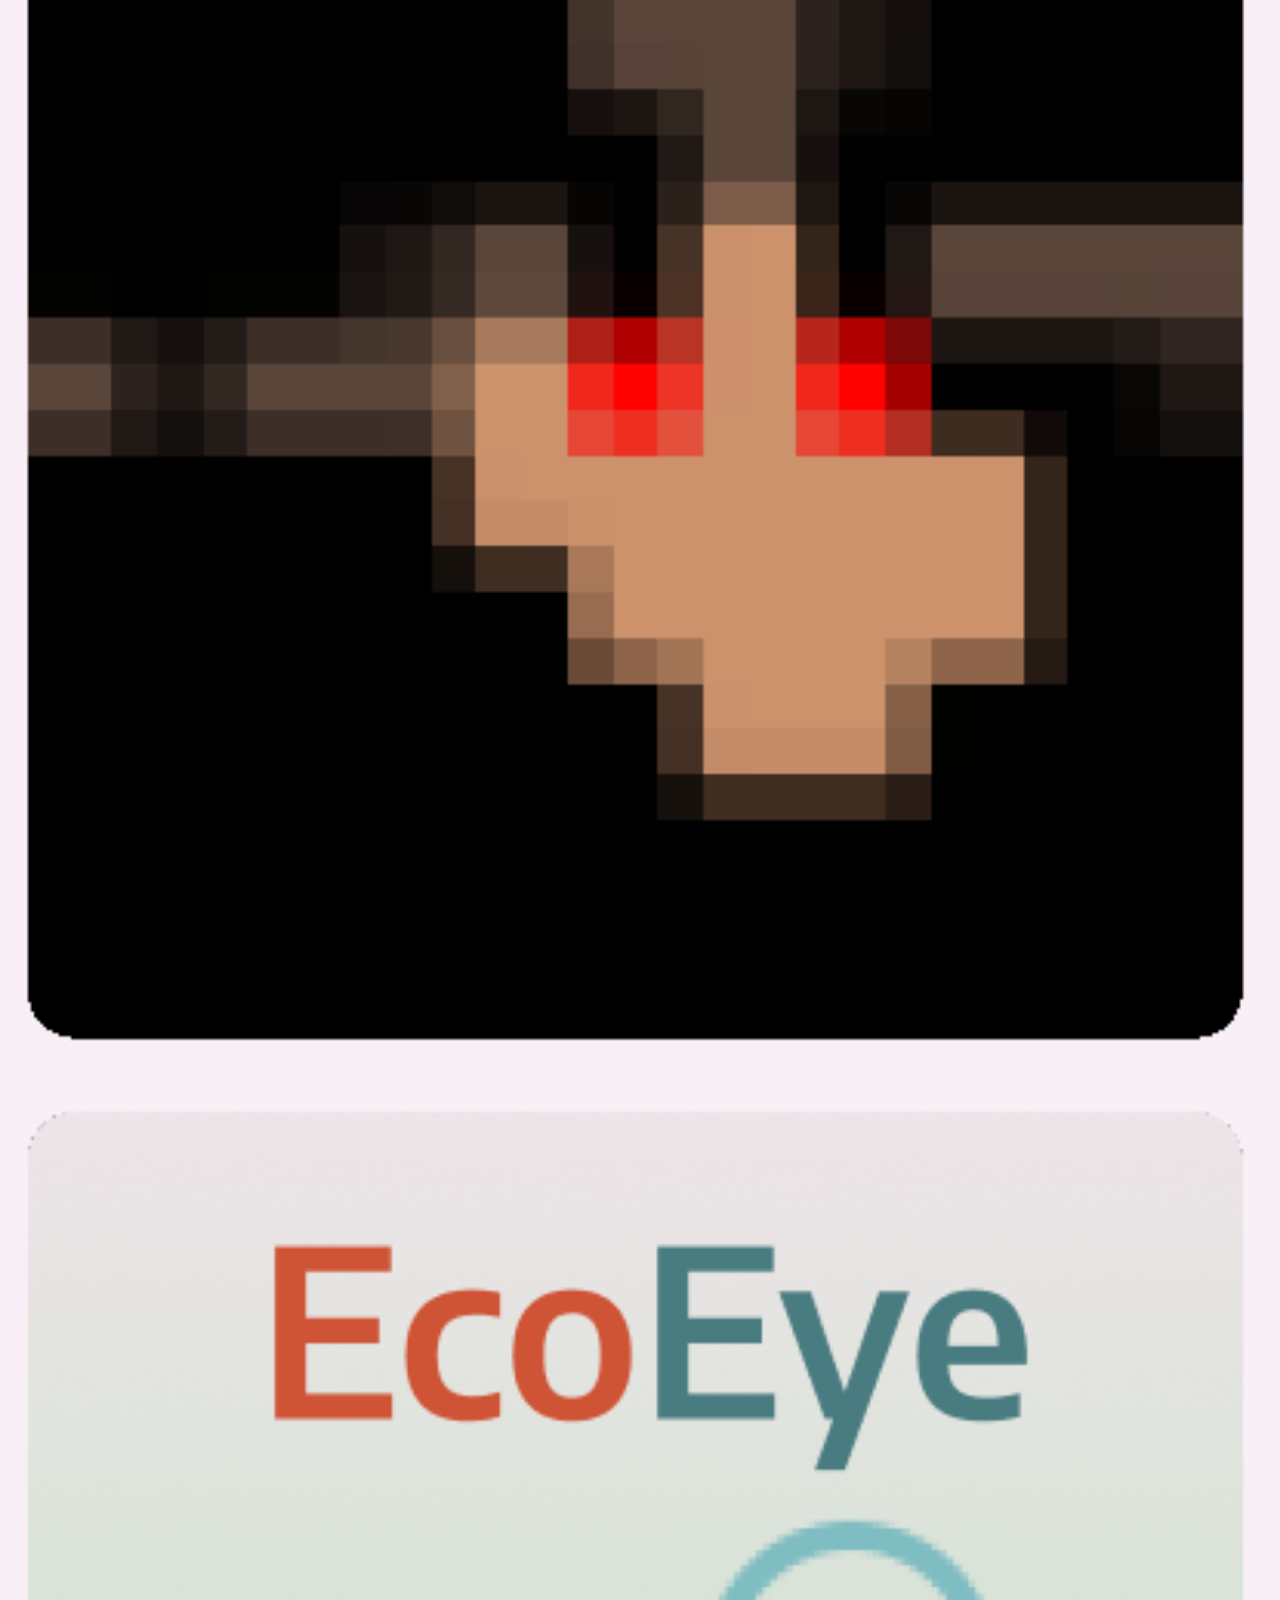
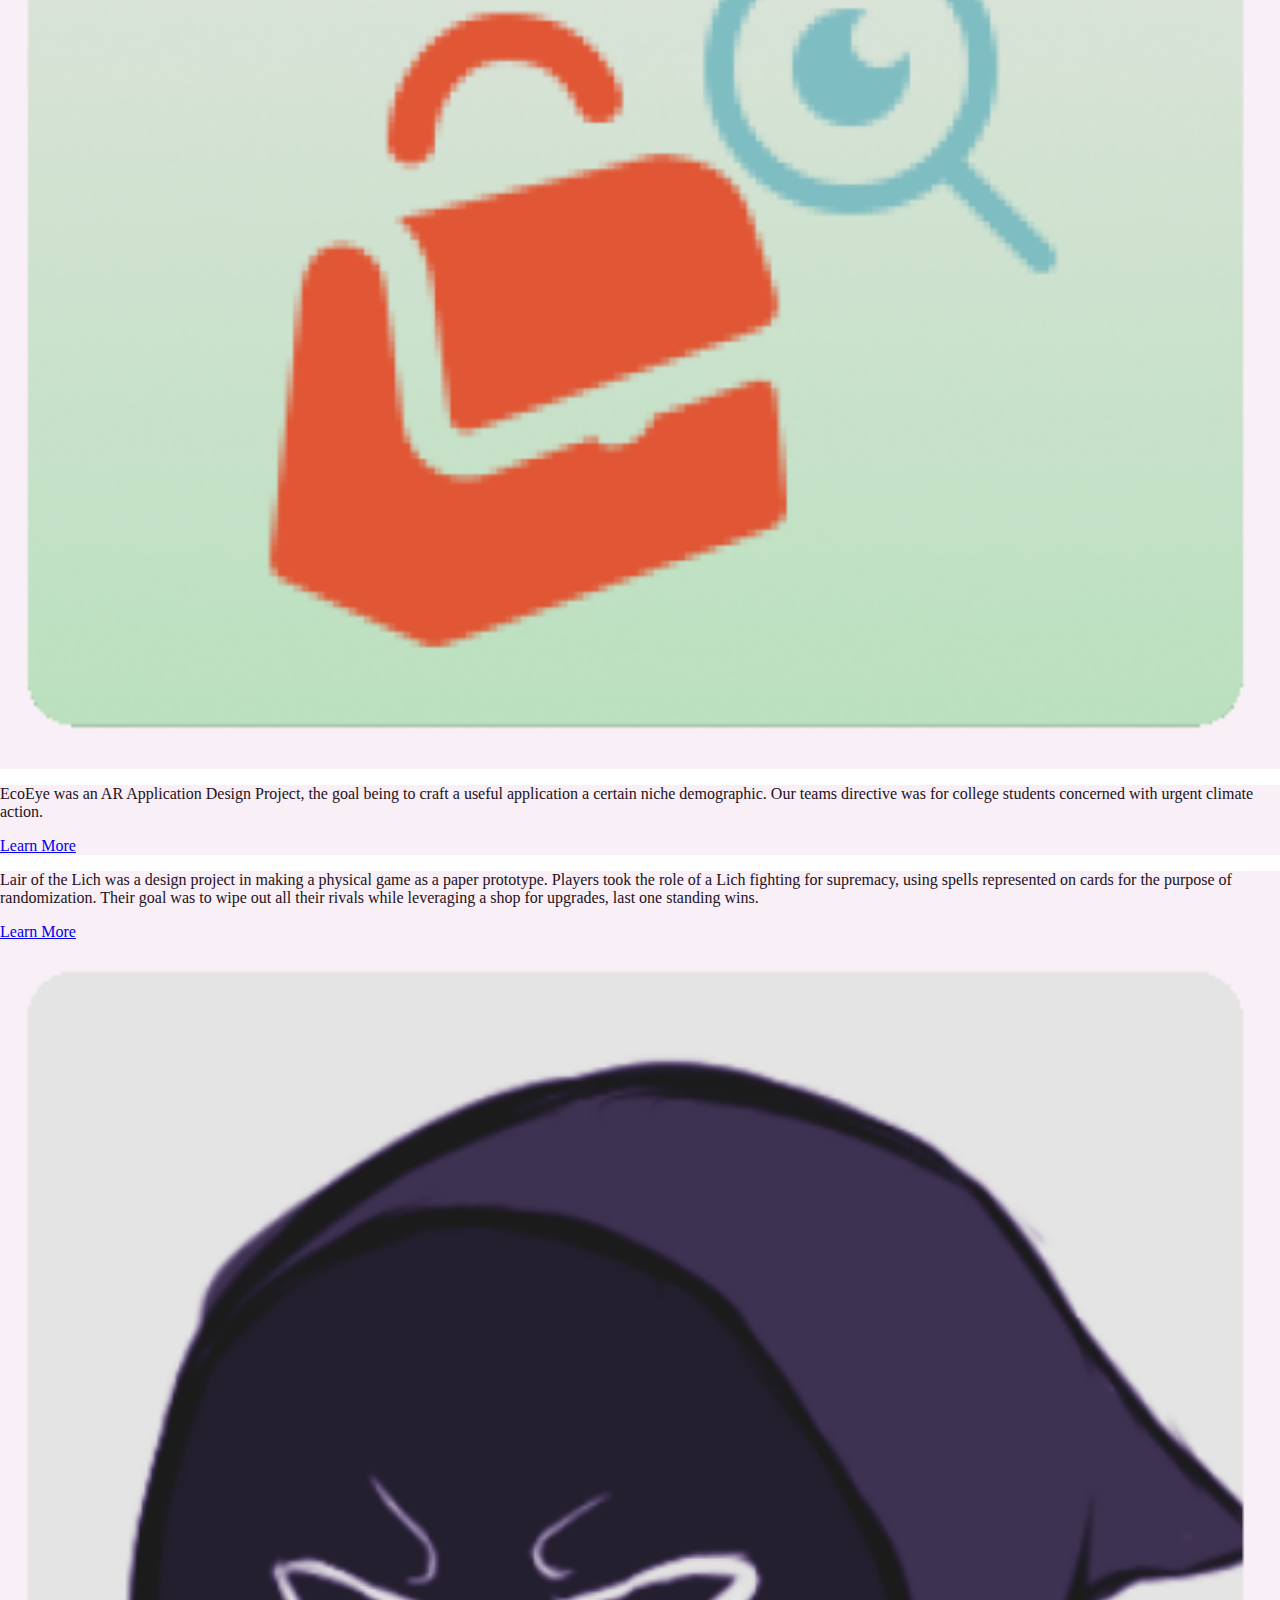
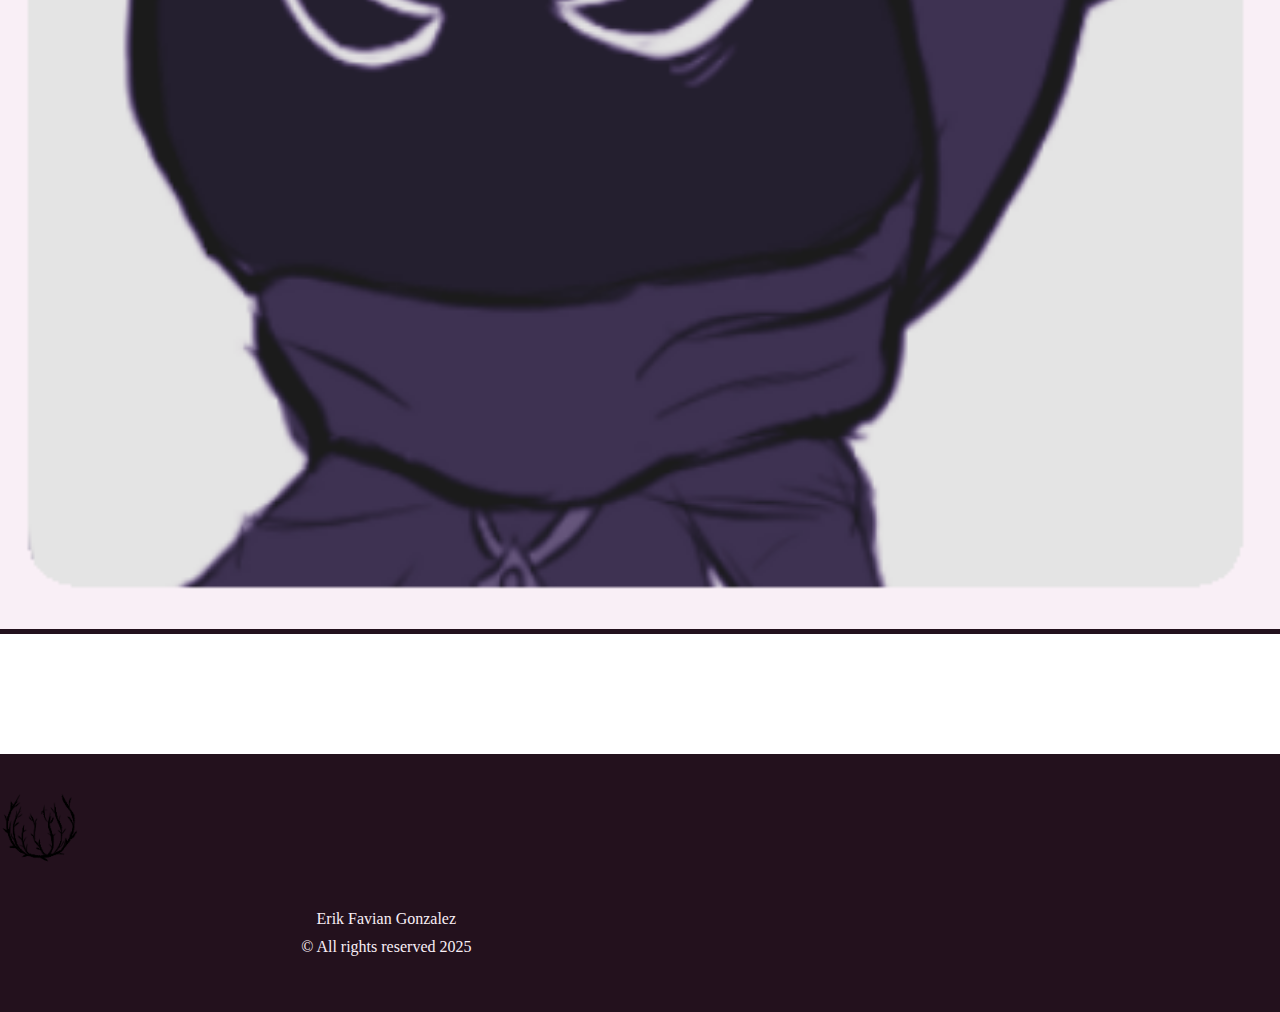
<file: main/projects.html>
<!DOCTYPE html>
<html lang="en">
<head>
    <meta charset="UTF-8">
    <meta name="viewport" content="width=device-width, initial-scale=1.0">
    <link href="https://cdn.jsdelivr.net/npm/bootstrap@5.3.5/dist/css/bootstrap.min.css" rel="stylesheet" integrity="sha384-SgOJa3DmI69IUzQ2PVdRZhwQ+dy64/BUtbMJw1MZ8t5HZApcHrRKUc4W0kG879m7" crossorigin="anonymous">
    <link rel="stylesheet" href="style.css">
    <title>Projects</title>
</head>
<body>
<!-- Header -->
    <header>
        <div class="wrapper">
            <h1 class="logo"></h1>
            <nav>
                <a class="burger-nav" id="burger-nav" onclick="toggleClass()"></a>
                <h2>Main Navigation</h2>
                <ul id="nav-menu">
                    <li><a href="index.html">Home Page</a></li>
                    <li><a href="aboutme.html">About Me</a></li>
                    <li><a href="#">Projects</a></li>
                    <li><a href="contactme.html">Contact Me</a></li>
                </ul>
            </nav>
        </div>
    </header>

<!-- Main Body -->

<main class="container-xxl webpageBG pt-4 px-4">
    <div class="divider my-5 rounded"></div>
            <h1 class="text-center">Projects</h1>

            <div class="container-lg p-3">
                <div class="row justify-content-between">
                    <div class="col-md-8 text-center">
                        <div class="p-5 rounded outline-bg "><p>Project RAILGUN was a UE5 project developed during my study at Cal State East Bay, in collaboration alongside Katelyn Ang, Emmet Beebe Foley, and Yuhtoku Fujikake. It is a short game concept that was conceived to focus upon high speed movement, combined alongside a signature 'Railgun' that one-hit kills any enemy to define the experience loop.</p>

                            <a href="railgun.html" class="btn btn-info btn-lg mt-3">Learn More</a>    
                        </div>
                    </div>
         
                    <div class="col-md-4">
                        <div class="p-0 rounded light-bg">
                            <img class="profileImg rounded" src="images/RailgunLogo.png" alt="Logo for Project Railgun, showing snippet of title screen.">
                        </div>
                    </div>
                </div>
            </div>

            <div class="container-lg p-3">
                <div class="row justify-content-between">
                    <div class="col-md-4">
                        <div class="p-0 rounded light-bg">
                            <img class="profileImg rounded" src="images/meltingLogo.png" alt="Logo for Melting Dream, showing snippet of grinning monster.">
                        </div>
                    </div>

                    <div class="col-md-8 text-center">
                        <div class="p-5 rounded outline-bg "><p>Melting Dream was a project developed during my study at Cal State East Bay, in collaboration alongside Anna Godfrey, and Alan Garcia. Designed to work with a physical control board, this game concept was built around having players get immersed into carefully keeping out an abomination from their location.</p>

                            <a href="meltingdream.html" class="btn btn-info btn-lg mt-3">Learn More</a>    
                        </div>
                    </div>
                </div>
            </div>

            

            <div class="container-lg p-3">
                <div class="row justify-content-between">
                    <div class="col-md-8 text-center">
                        <div class="p-5 rounded outline-bg "><p>Gloomstalker was a project developed during my study at Cal State East Bay, in collaboration alongside Jessica Villaneuva, Adrian Casarez, Bulli Sot. A brief horror exploration flash game in function, taking inspiration from Faith to guide its direction as players navigated screens to get the means to end a stalking monster.</p>

                            <a href="gloomstalker.html" class="btn btn-info btn-lg mt-3">Learn More</a>    
                        </div>
                    </div>
         
                    <div class="col-md-4">
                        <div class="p-0 rounded light-bg">
                            <img class="profileImg rounded" src="images/gloomLogo.png" alt="Logo for Gloomstalker, close-up of the titular threat.">
                        </div>
                    </div>
                </div>
            </div>

            <div class="container-lg p-3">
                <div class="row justify-content-between">
                    <div class="col-md-4">
                        <div class="p-0 rounded light-bg">
                            <img class="profileImg rounded" src="images/EcoEyeLogoV2.png" alt="Logo for an AR Application, resembling a hourglass looking over a purse">
                        </div>
                    </div>

                    <div class="col-md-8 text-center">
                        <div class="p-5 rounded outline-bg "><p>EcoEye was an AR Application Design Project, the goal being to craft a useful application a certain niche demographic. Our teams directive was for college students concerned with urgent climate action.</p>

                            <a href="ecoeye.html" class="btn btn-info btn-lg mt-3">Learn More</a>    
                        </div>
                    </div>
                </div>
            </div>

            <div class="container-lg p-3">
                <div class="row justify-content-between">
                    <div class="col-md-8 text-center">
                        <div class="p-5 rounded outline-bg "><p>Lair of the Lich was a design project in making a physical game as a paper prototype. Players took the role of a Lich fighting for supremacy, using spells represented on cards for the purpose of randomization. Their goal was to wipe out all their rivals while leveraging a shop for upgrades, last one standing wins.</p>

                            <a href="lairofthelich.html" class="btn btn-info btn-lg mt-3">Learn More</a>    
                        </div>
                    </div>
         
                    <div class="col-md-4">
                        <div class="p-0 rounded light-bg">
                            <img class="profileImg rounded" src="images/lichLogo.png" alt="Logo for Gloomstalker, close-up of the titular threat.">
                        </div>
                    </div>
                </div>
            </div>

            <div class="divider my-5 rounded"></div>

</main>

<!-- Footer -->

<footer>

    <div class="mt-1 tumblespace">
        <img class="tumble" src="images/Tumbleweed.png" alt="Tumbleweed">
    </div>
<div class="wrapper">
    <ul>
        
    </ul>
  
    <ul>
        <li>Erik Favian Gonzalez</li>
        <li>&copy; All rights reserved 2025</li>
    </ul>
</div>
</footer>

<script src="https://cdn.jsdelivr.net/npm/bootstrap@5.3.5/dist/js/bootstrap.bundle.min.js" integrity="sha384-k6d4wzSIapyDyv1kpU366/PK5hCdSbCRGRCMv+eplOQJWyd1fbcAu9OCUj5zNLiq" crossorigin="anonymous"></script>
<script src="script.js"></script>
</body>
</html>
</file>
<file: EFG Portfolio/style.css>
main{
    background-color: #ffffff;
}

body{
    font-family: Georgia, 'Times New Roman', Times, serif;
    margin: 0;
    background-color: #F9EFF6;
}

.dark-bg{
    background-color: #23111D;
}

.outline-bg{
    border: 6px solid #23111D;
    color: #23111D;
    background-color: #F9EFF6;
}

#main-banner, #main-banner img{
    width: 100%;
}

#main-banner img{
    border-bottom: 6px solid #23111D;
}

.profileImg{
    width: 100%;
    margin-bottom: 10px;
}

.wrapper{
    width: 100%;
    max-width: 1180px;
    padding: 0;
    margin: 0 auto;
    overflow:auto;
    
}

h1.logo{
    background-image: url(images/logo.png);
    background-repeat: no-repeat;
    width: 40px;
    height: 40px;
    text-indent: -10000px;
    float: left;
}
header{
    background-color: #23111D;
    height: 40;
    padding-top: 8px;
}

header nav{
    float: right;
}
header nav h2{
    text-indent: -10000px;
    height: 0;
    margin: 0;
}
header nav li{
    float: left;
    list-style-type: none;
    margin: 10px 20px;
}

header nav li a{
    text-decoration: none;
    color: #F9EFF6;
    font-size: 18px;
}

.webpageBG{
    min-height: 50rem;
    padding-bottom: 120px;
}

footer{
    background: #23111D;
    margin-top: 0;
    padding: 30px 0;
    align-content: center;
}

footer::after{
    content: "";
    display: block;
    clear: both;
}

footer ul{
    float: right;
    padding: 0;
    list-style-type: none;
    color: #F9EFF6;
    width: 45%;
    margin-right: 2%;
    text-align: center;
}

footer li{
    margin: 10px 0;
}
 footer a{
    color: #F9EFF6;
    text-decoration: none;
 }

 .projectText{
    font-size: x-large;
 }

 .projectImg{
    background-color: #23111D;
 }

/* Animation */
.tumblespace{
    position: relative;
    height: 100px;
    width: 100;
    overflow-x: clip;
}

.tumble{
    height: 80px;
    position: absolute;
    left: 0px;
    animation: tumble 20s both infinite linear;
}

.divider{
    background-color: #23111D;
    width: 100%;
    height: 5px;
}

@keyframes tumble{
    from{
        transform: translateX(-5vw) translateY(-115px) rotate(0deg) ;
    }
    to{
        transform: translateX(105vw) translateY(-115px) rotate(3600deg);
    }
}

/* Media Checks */
 /* For Mid Size */

 @media screen and (max-width: 768px){
    header nav{
        float: none;
        clear: left;
        width: 100%;
    }
    header nav ul{
        margin: 0;
        padding: 0;
    }
    h1.logo{
        margin: 10px auto 0;
        float: none;
    }
    header nav ul li{
        margin: 10px 0;
        width: 33%;
        padding: 0;
        text-align: center;
    }
    footer ul{
        width: 48%;
    }
 }

 /*  For Small Size */
 @media screen and (max-width: 480px) {
    .burger-nav{
        display: block;
        height: 40px;
        width: 100%;
        background: url(images/burger.png) no-repeat 98% center;
        background-color: #12090f;
        cursor: pointer;
    }
    header .wrapper{
        width: 100%;
        padding: 0;
    }
    header nav ul{
        overflow: hidden;
        background: #23111D;
        height: 0;
    }
    header nav ul.open{
        height: auto;
    }
    header nav ul li{
        float: none;
        text-align: center;
        width: 100%;
        margin: 0;
    }
    header nav ul li a{
        color: #F9E3F2;
        padding: 10px;
        border-bottom: 1px solid #12090f;
        display: block;
        margin: 0;
    }
    footer ul{
        width: 98%;
        text-align: center;
    }
    .projectText{
        font-size: large;
     }
}

.projectBanner{
    color: #F9E3F2;
    background-color: #23111D;
}
</file>
<file: main/style.css>
main{
    background-color: #ffffff;
}

@import url('https://fonts.googleapis.com/css2?family=Roboto:wght@400;500;700&display=swap');

body{
    font-family: 'Roboto';
    margin: 0;
    background-color: #F9EFF6;
}

.dark-bg{
    background-color: #23111D;
}

.light-bg{
    background-color: #F9EFF6;
}

.outline-bg{
    border: 0px solid #23111D;
    color: #23111D;
    background-color: #F9EFF6;
}

#main-banner, #main-banner img{
    width: 100%;
}

#main-banner img{
    border-bottom: 6px solid #23111D;
}

.profileImg{
    width: 100%;
    margin-bottom: 10px;
}

.wrapper{
    width: 100%;
    max-width: 1180px;
    padding: 0;
    margin: 0 auto;
    overflow:auto;
    
}

h1.logo{
    background-image: url(images/logo.png);
    background-repeat: no-repeat;
    width: 40px;
    height: 40px;
    text-indent: -10000px;
    float: left;
}
header{
    background-color: #23111D;
    height: 40;
    padding-top: 8px;
}

header nav{
    float: right;
}
header nav h2{
    text-indent: -10000px;
    height: 0;
    margin: 0;
}
header nav li{
    float: left;
    list-style-type: none;
    margin: 10px 20px;
}

header nav li a{
    text-decoration: none;
    color: #F9EFF6;
    font-size: 18px;
}

.webpageBG{
    min-height: 50rem;
    padding-bottom: 120px;
}

footer{
    background: #23111D;
    margin-top: 0;
    padding: 30px 0;
    align-content: center;
}

footer::after{
    content: "";
    display: block;
    clear: both;
}

footer ul{
    float: right;
    padding: 0;
    list-style-type: none;
    color: #F9EFF6;
    width: 45%;
    margin-right: 2%;
    text-align: center;
}

footer li{
    margin: 10px 0;
}
 footer a{
    color: #F9EFF6;
    text-decoration: none;
 }

 .projectText{
    font-size: x-large;
 }

 .projectImg{
    background-color: #23111D;
 }

 .imgText{
     color: #F9EFF6;
    text-decoration: none;
    font-size: medium;
 }

/* Animation */
.tumblespace{
    position: relative;
    height: 100px;
    width: 100;
    overflow-x: clip;
}

.tumble{
    height: 80px;
    position: absolute;
    left: 0px;
    animation: tumble 20s both infinite linear;
}

.divider{
    background-color: #23111D;
    width: 100%;
    height: 5px;
}

@keyframes tumble{
    from{
        transform: translateX(-5vw) translateY(-115px) rotate(0deg) ;
    }
    to{
        transform: translateX(105vw) translateY(-115px) rotate(3600deg);
    }
}

/* Media Checks */
 /* For Mid Size */

 @media screen and (max-width: 768px){
    header nav{
        float: none;
        clear: left;
        width: 100%;
    }
    header nav ul{
        margin: 0;
        padding: 0;
    }
    h1.logo{
        margin: 10px auto 0;
        float: none;
    }
    header nav ul li{
        margin: 10px 0;
        width: 25%;
        padding: 0;
        text-align: center;
    }
    footer ul{
        width: 48%;
    }
 }

 /*  For Small Size */
 @media screen and (max-width: 480px) {
    .burger-nav{
        display: block;
        height: 40px;
        width: 100%;
        background: url(images/burger.png) no-repeat 98% center;
        background-color: #12090f;
        cursor: pointer;
    }
    header .wrapper{
        width: 100%;
        padding: 0;
    }
    header nav ul{
        overflow: hidden;
        background: #23111D;
        height: 0;
    }
    header nav ul.open{
        height: auto;
    }
    header nav ul li{
        float: none;
        text-align: center;
        width: 100%;
        margin: 0;
    }
    header nav ul li a{
        color: #F9E3F2;
        padding: 10px;
        border-bottom: 1px solid #12090f;
        display: block;
        margin: 0;
    }
    footer ul{
        width: 98%;
        text-align: center;
    }
    .projectText{
        font-size: large;
     }
}

.projectBanner{
    color: #F9E3F2;
    background-color: #23111D;
}
</file>
